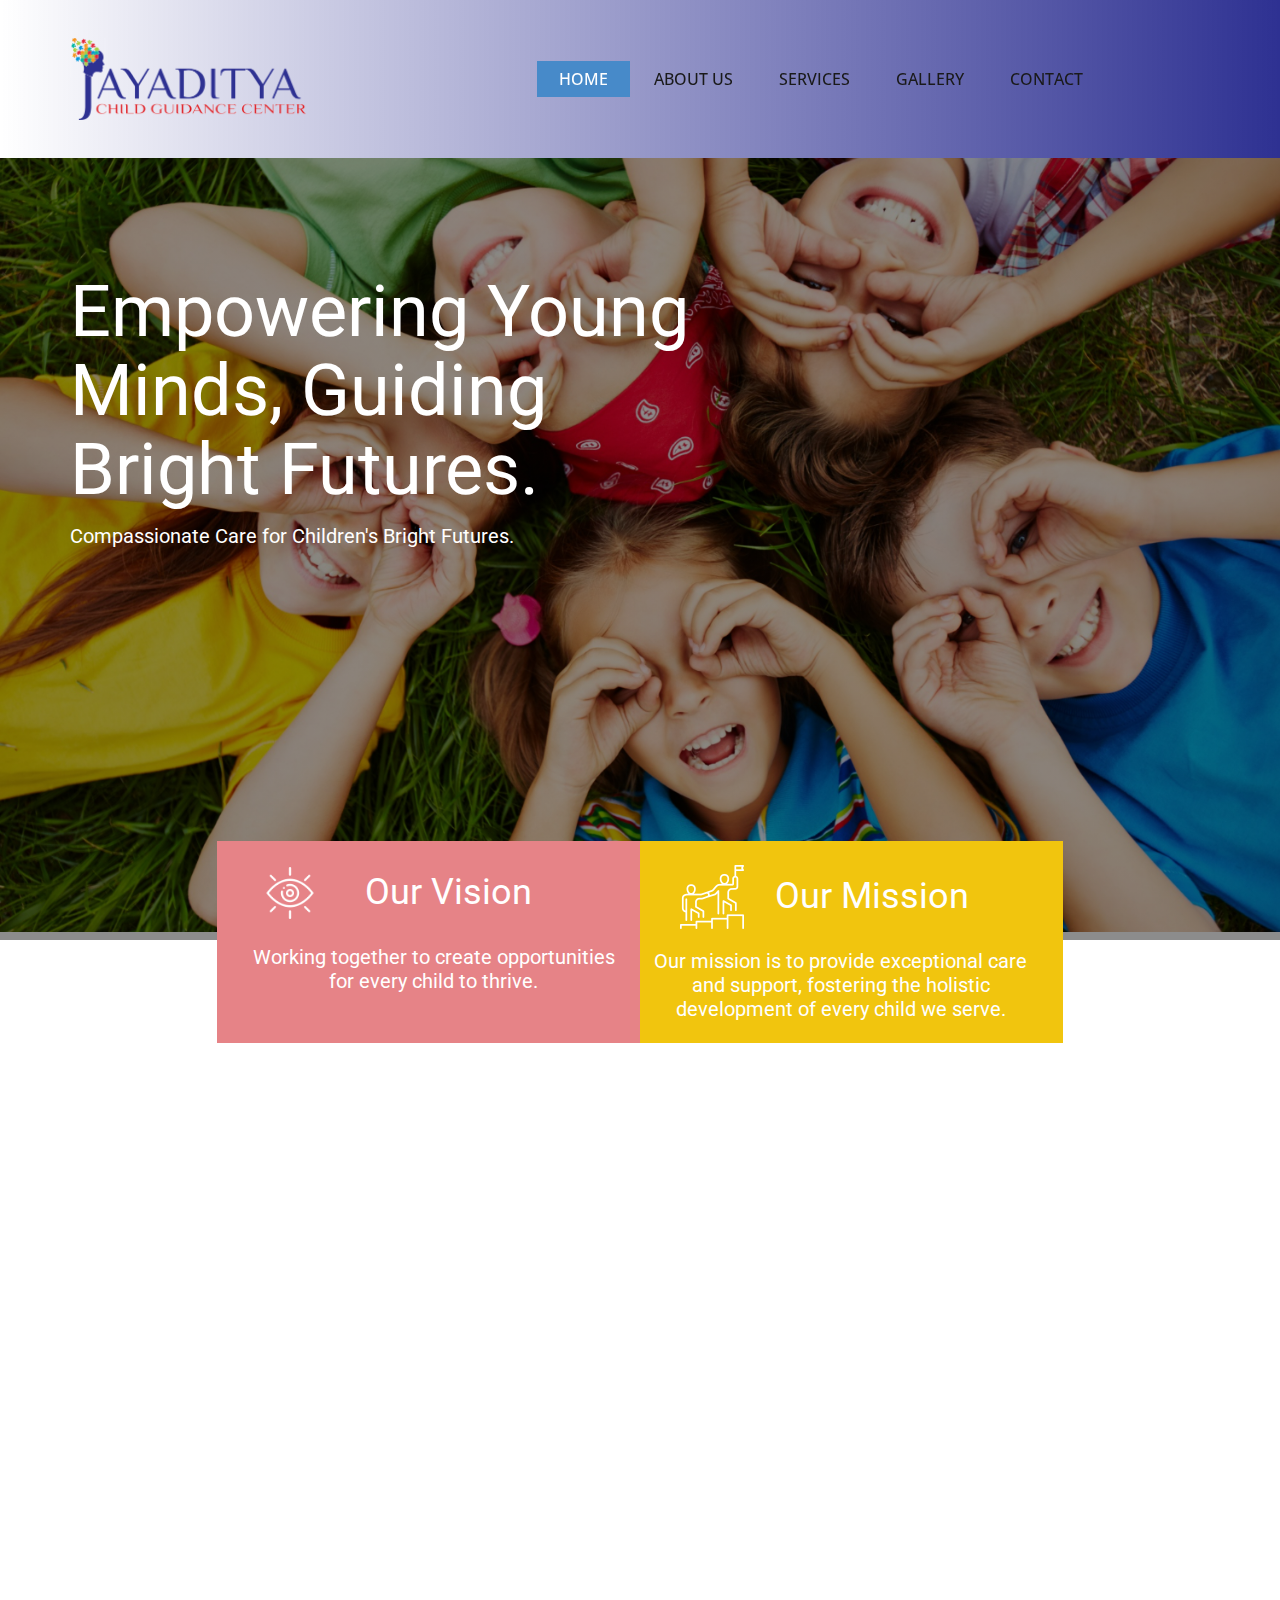
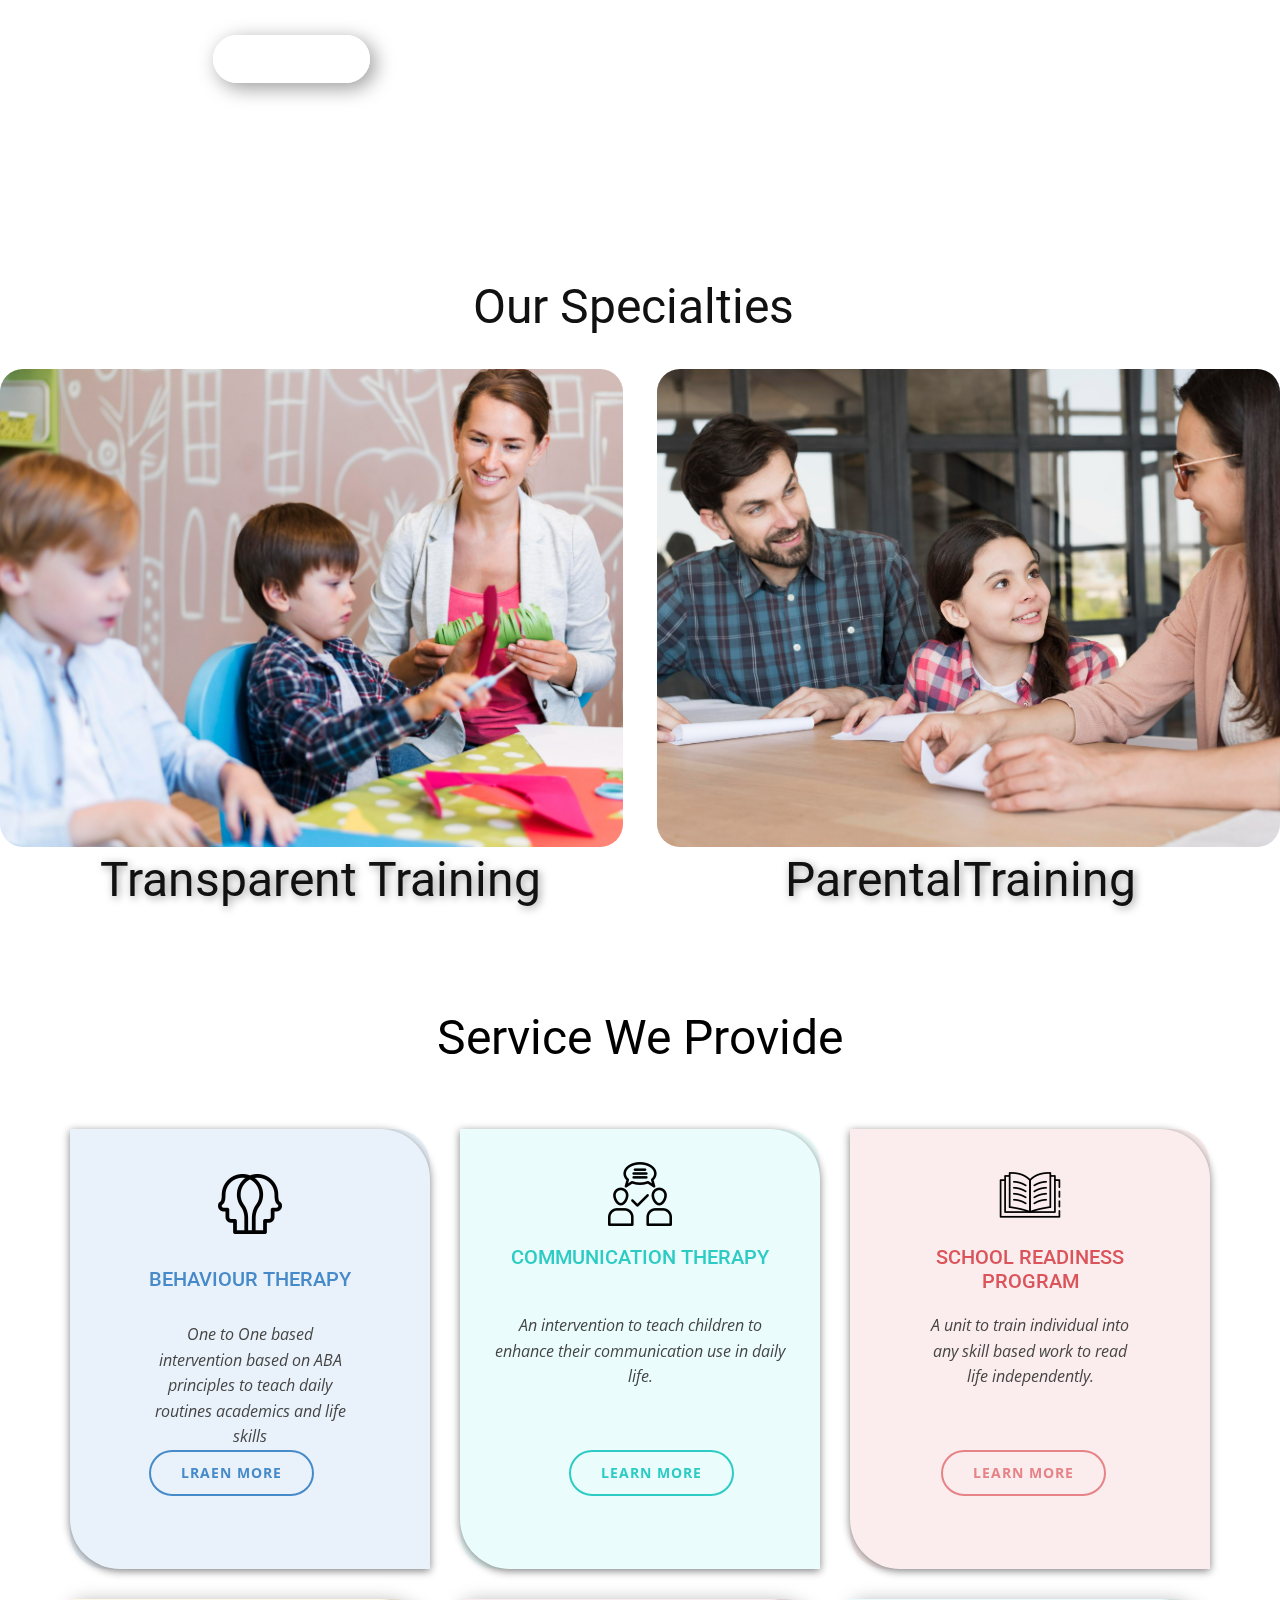
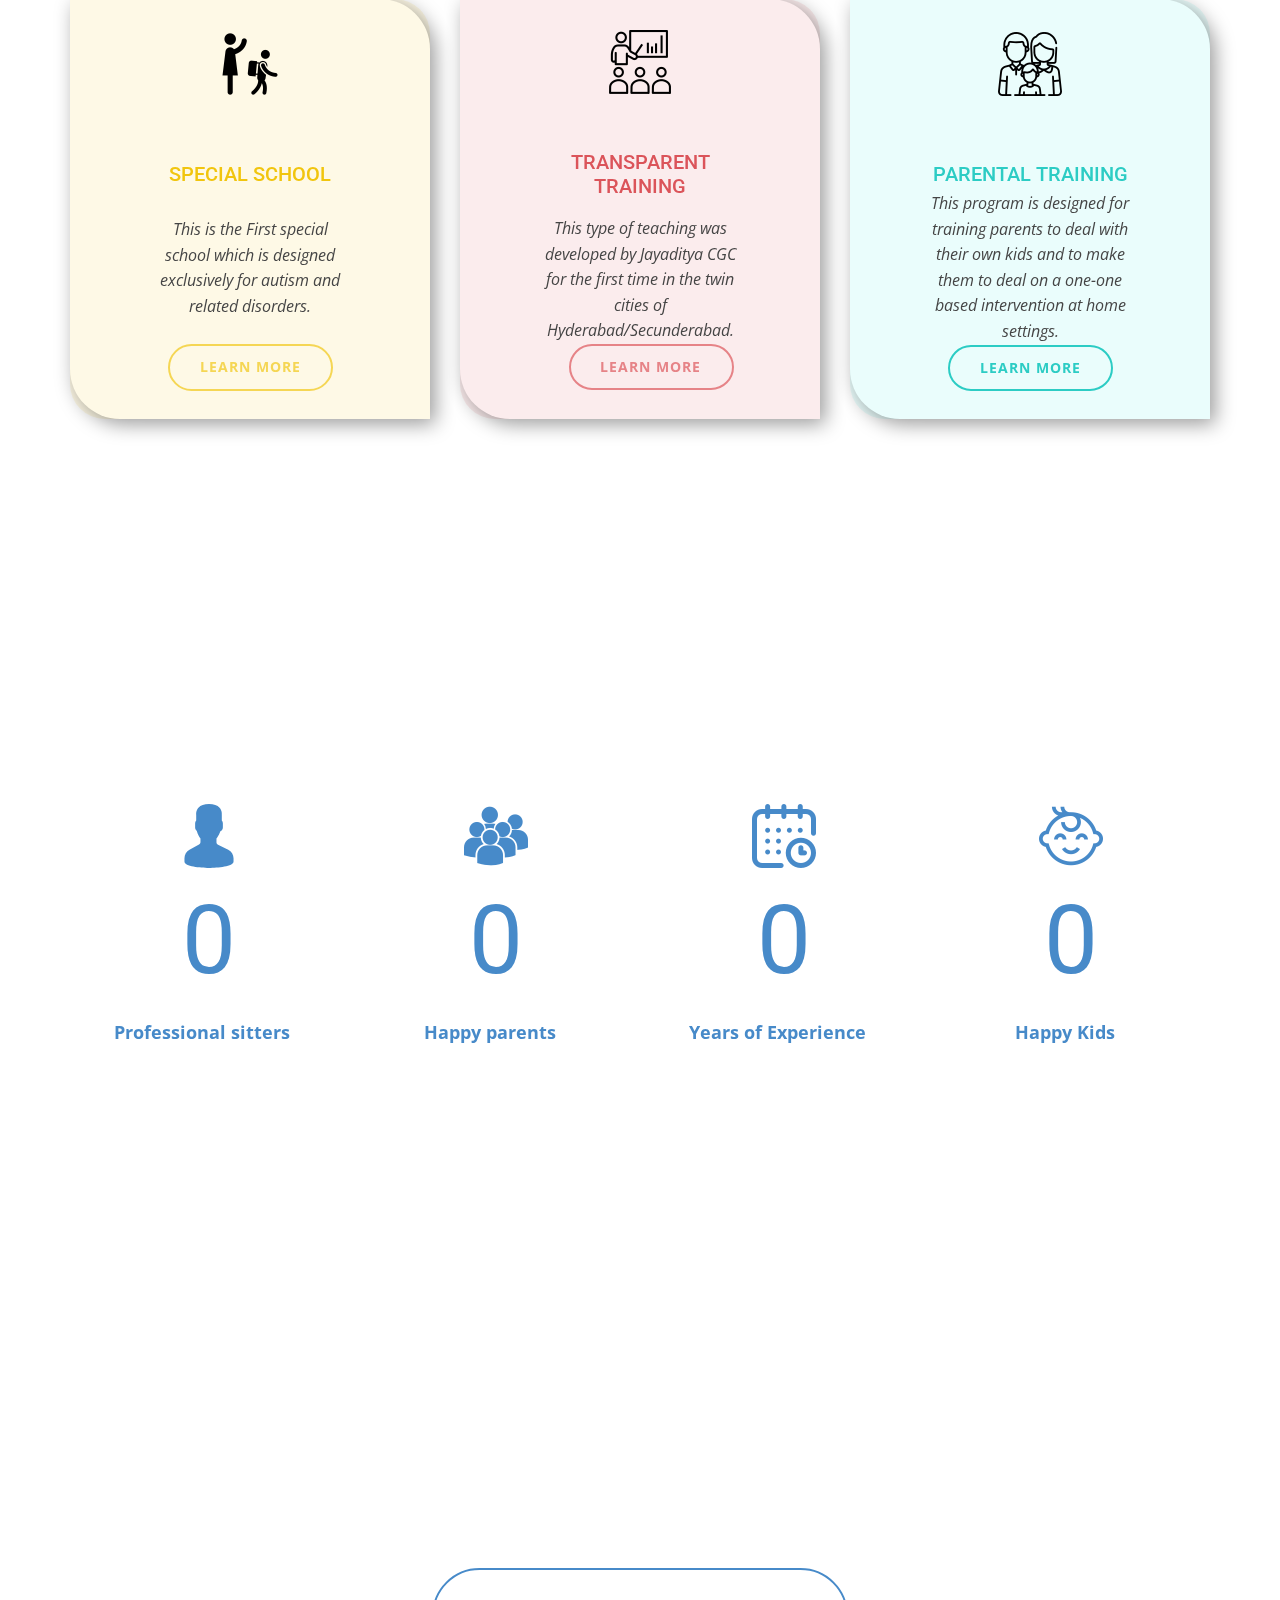
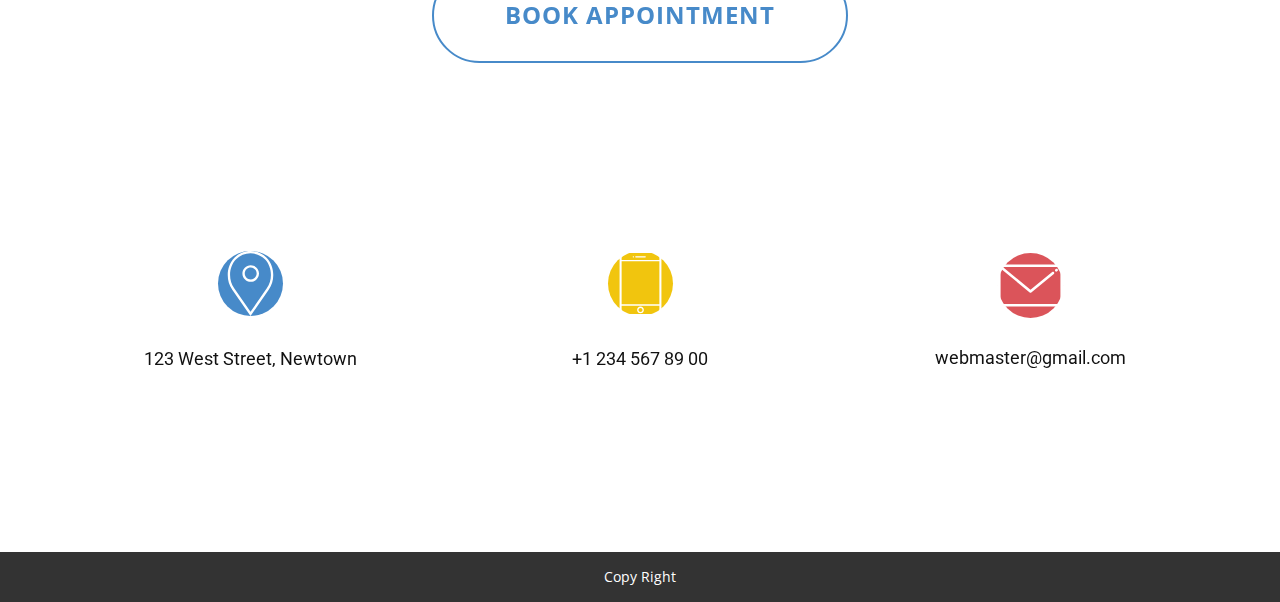
<file: index.html>
<!DOCTYPE html>
<html style="font-size: 16px;" lang="en"><head>
    <meta name="viewport" content="width=device-width, initial-scale=1.0">
    <meta charset="utf-8">
    <meta name="keywords" content="WHO SAID EDUCATION WAS BORING?, Best Pre School Education!, Service We Provide, Innovative Methodsof Teaching, Best Pre School Education!, Make your Children&amp;apos;s life Special, Relaxation and comfort">
    <meta name="description" content="">
    <title>Home</title>
    <link rel="stylesheet" href="nicepage.css" media="screen">
<link rel="stylesheet" href="Home.css" media="screen">
    <script class="u-script" type="text/javascript" src="jquery.js" defer=""></script>
    <script class="u-script" type="text/javascript" src="nicepage.js" defer=""></script>
    <meta name="generator" content="Nicepage 5.14.0, nicepage.com">
    <link id="u-theme-google-font" rel="stylesheet" href="https://fonts.googleapis.com/css?family=Roboto:100,100i,300,300i,400,400i,500,500i,700,700i,900,900i|Open+Sans:300,300i,400,400i,500,500i,600,600i,700,700i,800,800i">
    
    
    
    
    
    
    
    
    
    <script type="application/ld+json">{
		"@context": "http://schema.org",
		"@type": "Organization",
		"name": "Site2",
		"logo": "images/JayadityaLogo1.png"
}</script>
    <meta name="theme-color" content="#478ac9">
    <meta property="og:title" content="Home">
    <meta property="og:type" content="website">
  <meta data-intl-tel-input-cdn-path="intlTelInput/"></head>
  <body data-home-page="Home.html" data-home-page-title="Home" class="u-backlink-hidden u-body u-xl-mode" data-lang="en"><header class="u-clearfix u-gradient u-header u-sticky u-sticky-09f4 u-header" id="sec-1b36"><div class="u-clearfix u-sheet u-sheet-1">
        <a href="Home.html" class="u-image u-logo u-image-1" data-image-width="7174" data-image-height="2479" data-animation-out="1" title="Home">
          <img src="images/JayadityaLogo1.png" class="u-logo-image u-logo-image-1">
        </a>
        <nav class="u-menu u-menu-dropdown u-menu-open-right u-offcanvas u-menu-1">
          <div class="menu-collapse" style="font-size: 1rem; letter-spacing: 0px; text-transform: uppercase; font-weight: 500;">
            <a class="u-button-style u-custom-active-color u-custom-border u-custom-border-color u-custom-hover-color u-custom-left-right-menu-spacing u-custom-padding-bottom u-custom-text-active-color u-custom-text-color u-custom-text-hover-color u-custom-top-bottom-menu-spacing u-nav-link u-text-active-palette-1-base u-text-hover-palette-2-base" href="#">
              <svg class="u-svg-link" viewBox="0 0 24 24"><use xmlns:xlink="http://www.w3.org/1999/xlink" xlink:href="#menu-hamburger"></use></svg>
              <svg class="u-svg-content" version="1.1" id="menu-hamburger" viewBox="0 0 16 16" x="0px" y="0px" xmlns:xlink="http://www.w3.org/1999/xlink" xmlns="http://www.w3.org/2000/svg"><g><rect y="1" width="16" height="2"></rect><rect y="7" width="16" height="2"></rect><rect y="13" width="16" height="2"></rect>
</g></svg>
            </a>
          </div>
          <div class="u-custom-menu u-nav-container">
            <ul class="u-nav u-spacing-2 u-unstyled u-nav-1"><li class="u-nav-item"><a class="u-active-palette-1-base u-button-style u-hover-palette-1-light-1 u-nav-link u-text-active-white u-text-grey-90 u-text-hover-white" href="Home.html" style="padding: 10px 22px;">Home</a>
</li><li class="u-nav-item"><a class="u-active-palette-1-base u-button-style u-hover-palette-1-light-1 u-nav-link u-text-active-white u-text-grey-90 u-text-hover-white" href="About-US.html" style="padding: 10px 22px;">About Us</a>
</li><li class="u-nav-item"><a class="u-active-palette-1-base u-button-style u-hover-palette-1-light-1 u-nav-link u-text-active-white u-text-grey-90 u-text-hover-white" style="padding: 10px 22px;">Services</a><div class="u-nav-popup"><ul class="u-h-spacing-20 u-nav u-unstyled u-v-spacing-10"><li class="u-nav-item"><a class="u-active-palette-1-base u-button-style u-hover-palette-1-light-3 u-nav-link u-palette-1-light-2" href="Behavior-Therapy.html">Behavior Therapy</a>
</li><li class="u-nav-item"><a class="u-active-palette-1-base u-button-style u-hover-palette-1-light-3 u-nav-link u-palette-1-light-2" href="Commuication-Therapy.html">Communication Therapy</a>
</li><li class="u-nav-item"><a class="u-active-palette-1-base u-button-style u-hover-palette-1-light-3 u-nav-link u-palette-1-light-2" href="School-Readniess-Program.html">School Readniess Program</a>
</li><li class="u-nav-item"><a class="u-active-palette-1-base u-button-style u-hover-palette-1-light-3 u-nav-link u-palette-1-light-2" href="Special-School.html">Special School</a>
</li><li class="u-nav-item"><a class="u-active-palette-1-base u-button-style u-hover-palette-1-light-3 u-nav-link u-palette-1-light-2" href="Transperent-Traning.html">Transperent Traning</a>
</li><li class="u-nav-item"><a class="u-active-palette-1-base u-button-style u-hover-palette-1-light-3 u-nav-link u-palette-1-light-2" href="Parental-Traning.html">Parental Traning</a>
</li></ul>
</div>
</li><li class="u-nav-item"><a class="u-active-palette-1-base u-button-style u-hover-palette-1-light-1 u-nav-link u-text-active-white u-text-grey-90 u-text-hover-white" href="Gallery.html" style="padding: 10px 22px;">Gallery</a>
</li><li class="u-nav-item"><a class="u-active-palette-1-base u-button-style u-hover-palette-1-light-1 u-nav-link u-text-active-white u-text-grey-90 u-text-hover-white" href="Contact.html" style="padding: 10px 17px 10px 22px;">Contact</a>
</li></ul>
          </div>
          <div class="u-custom-menu u-nav-container-collapse">
            <div class="u-container-style u-custom-color-1 u-inner-container-layout u-opacity u-opacity-90 u-sidenav">
              <div class="u-inner-container-layout u-sidenav-overflow">
                <div class="u-menu-close"></div>
                <ul class="u-align-center u-nav u-popupmenu-items u-spacing-15 u-text-active-white u-text-black u-text-hover-grey-15 u-unstyled u-nav-3"><li class="u-nav-item"><a class="u-button-style u-nav-link" href="Home.html">Home</a>
</li><li class="u-nav-item"><a class="u-button-style u-nav-link" href="About-US.html">About Us</a>
</li><li class="u-nav-item"><a class="u-button-style u-nav-link">Services</a><div class="u-nav-popup"><ul class="u-h-spacing-20 u-nav u-unstyled u-v-spacing-10"><li class="u-nav-item"><a class="u-button-style u-nav-link" href="Behavior-Therapy.html">Behavior Therapy</a>
</li><li class="u-nav-item"><a class="u-button-style u-nav-link" href="Commuication-Therapy.html">Communication Therapy</a>
</li><li class="u-nav-item"><a class="u-button-style u-nav-link" href="School-Readniess-Program.html">School Readniess Program</a>
</li><li class="u-nav-item"><a class="u-button-style u-nav-link" href="Special-School.html">Special School</a>
</li><li class="u-nav-item"><a class="u-button-style u-nav-link" href="Transperent-Traning.html">Transperent Traning</a>
</li><li class="u-nav-item"><a class="u-button-style u-nav-link" href="Parental-Traning.html">Parental Traning</a>
</li></ul>
</div>
</li><li class="u-nav-item"><a class="u-button-style u-nav-link" href="Gallery.html">Gallery</a>
</li><li class="u-nav-item"><a class="u-button-style u-nav-link" href="Contact.html">Contact</a>
</li></ul>
              </div>
            </div>
            <div class="u-custom-color-3 u-menu-overlay u-opacity u-opacity-70"></div>
          </div>
        </nav>
      </div></header>
    <section class="u-carousel u-carousel-duration-500 u-carousel-left u-slide u-block-7b4a-1" id="carousel-9f2e" data-interval="1250" data-u-ride="carousel" data-pause="false">
      <ol class="u-absolute-hcenter u-carousel-indicators u-hidden u-block-7b4a-2">
        <li data-u-target="#carousel-9f2e" class="u-active u-grey-30 u-shape-circle" data-u-slide-to="0" style="width: 10px; height: 10px;"></li>
        <li data-u-target="#carousel-9f2e" class="u-grey-30 u-shape-circle" data-u-slide-to="1" style="width: 10px; height: 10px;"></li>
        <li data-u-target="#carousel-9f2e" class="u-grey-30 u-shape-circle" data-u-slide-to="2" style="width: 10px; height: 10px;"></li>
        <li data-u-target="#carousel-9f2e" class="u-grey-30 u-shape-circle" data-u-slide-to="3" style="width: 10px; height: 10px;"></li>
      </ol>
      <div class="u-carousel-inner" role="listbox">
        <div class="u-active u-align-center u-carousel-item u-clearfix u-image u-parallax u-shading u-section-1-1" src="" data-image-width="1500" data-image-height="1000">
          <div class="u-clearfix u-sheet u-sheet-1">
            <div class="u-align-left u-container-style u-group u-preserve-proportions u-similar-fill u-group-1">
              <div class="u-container-layout u-container-layout-1">
                <h1 class="u-text u-text-white u-text-1"> Empowering Young Minds, Guiding Bright Futures.</h1>
                <h5 class="u-text u-text-2"> Compassionate Care for Children's Bright Futures.</h5>
              </div>
            </div>
          </div>
        </div>
        <div class="u-align-center u-carousel-item u-clearfix u-image u-parallax u-shading u-section-1-2" src="" data-image-width="1500" data-image-height="1001">
          <div class="u-clearfix u-sheet u-sheet-1">
            <div class="u-align-left u-container-style u-group u-preserve-proportions u-similar-fill u-group-1">
              <div class="u-container-layout u-container-layout-1">
                <h1 class="u-text u-text-white u-text-1"> Building Stronger Foundations for Happy Hearts.</h1>
                <h5 class="u-text u-text-2"> Where Children's Well-being is Our Priority.</h5>
              </div>
            </div>
          </div>
        </div>
        <div class="u-align-center u-carousel-item u-clearfix u-image u-parallax u-shading u-section-1-3" src="" data-image-width="1500" data-image-height="1001">
          <div class="u-clearfix u-sheet u-sheet-1">
            <div class="u-align-left u-container-style u-group u-preserve-proportions u-similar-fill u-group-1">
              <div class="u-container-layout u-container-layout-1">
                <h1 class="u-text u-text-white u-text-1"> Nurturing Minds, Healing Hearts - Together.</h1>
                <h5 class="u-text u-text-2"> Building a Better World, One Child at a Time.</h5>
              </div>
            </div>
          </div>
        </div>
        <div class="u-align-center u-carousel-item u-clearfix u-image u-parallax u-shading u-section-1-4" src="" data-image-width="1500" data-image-height="914">
          <div class="u-clearfix u-sheet u-sheet-1">
            <div class="u-align-left u-container-style u-group u-preserve-proportions u-similar-fill u-group-1">
              <div class="u-container-layout u-container-layout-1">
                <h1 class="u-text u-text-white u-text-1"> Inspiring Confidence, Fostering Resilience.</h1>
                <h5 class="u-text u-text-2"> A Place Where Children's Dreams Take Flight.</h5>
              </div>
            </div>
          </div>
        </div>
      </div>
      <a class="u-absolute-vcenter u-carousel-control u-carousel-control-prev u-hidden u-text-grey-30 u-block-7b4a-3" href="#carousel-9f2e" role="button" data-u-slide="prev">
        <span aria-hidden="true">
          <svg viewBox="0 0 31.494 31.494"><path d="M10.273,5.009c0.444-0.444,1.143-0.444,1.587,0c0.429,0.429,0.429,1.143,0,1.571l-8.047,8.047h26.554
	c0.619,0,1.127,0.492,1.127,1.111c0,0.619-0.508,1.127-1.127,1.127H3.813l8.047,8.032c0.429,0.444,0.429,1.159,0,1.587
	c-0.444,0.444-1.143,0.444-1.587,0l-9.952-9.952c-0.429-0.429-0.429-1.143,0-1.571L10.273,5.009z"></path></svg>
        </span>
        <span class="sr-only">
          <svg viewBox="0 0 31.494 31.494"><path d="M10.273,5.009c0.444-0.444,1.143-0.444,1.587,0c0.429,0.429,0.429,1.143,0,1.571l-8.047,8.047h26.554
	c0.619,0,1.127,0.492,1.127,1.111c0,0.619-0.508,1.127-1.127,1.127H3.813l8.047,8.032c0.429,0.444,0.429,1.159,0,1.587
	c-0.444,0.444-1.143,0.444-1.587,0l-9.952-9.952c-0.429-0.429-0.429-1.143,0-1.571L10.273,5.009z"></path></svg>
        </span>
      </a>
      <a class="u-absolute-vcenter u-carousel-control u-carousel-control-next u-hidden u-text-grey-30 u-block-7b4a-4" href="#carousel-9f2e" role="button" data-u-slide="next">
        <span aria-hidden="true">
          <svg viewBox="0 0 31.49 31.49"><path d="M21.205,5.007c-0.429-0.444-1.143-0.444-1.587,0c-0.429,0.429-0.429,1.143,0,1.571l8.047,8.047H1.111
	C0.492,14.626,0,15.118,0,15.737c0,0.619,0.492,1.127,1.111,1.127h26.554l-8.047,8.032c-0.429,0.444-0.429,1.159,0,1.587
	c0.444,0.444,1.159,0.444,1.587,0l9.952-9.952c0.444-0.429,0.444-1.143,0-1.571L21.205,5.007z"></path></svg>
        </span>
        <span class="sr-only">
          <svg viewBox="0 0 31.49 31.49"><path d="M21.205,5.007c-0.429-0.444-1.143-0.444-1.587,0c-0.429,0.429-0.429,1.143,0,1.571l8.047,8.047H1.111
	C0.492,14.626,0,15.118,0,15.737c0,0.619,0.492,1.127,1.111,1.127h26.554l-8.047,8.032c-0.429,0.444-0.429,1.159,0,1.587
	c0.444,0.444,1.159,0.444,1.587,0l9.952-9.952c0.444-0.429,0.444-1.143,0-1.571L21.205,5.007z"></path></svg>
        </span>
      </a>
    </section>
    <section class="u-clearfix u-image u-parallax u-shading u-section-2" id="sec-d1bd" data-image-width="1500" data-image-height="1000">
      <div class="u-clearfix u-sheet u-sheet-1">
        <div class="u-clearfix u-layout-wrap u-layout-wrap-1">
          <div class="u-gutter-0 u-layout">
            <div class="u-layout-row">
              <div class="u-align-center u-container-style u-layout-cell u-palette-2-light-1 u-size-30 u-layout-cell-1">
                <div class="u-container-layout u-container-layout-1"><span class="u-file-icon u-icon u-text-white u-icon-1"><img src="images/1078327-e307c776.png" alt=""></span>
                  <h3 class="u-text u-text-1">Our Vision</h3>
                  <h5 class="u-text u-text-2"> Working together to create opportunities for every child to thrive.</h5>
                </div>
              </div>
              <div class="u-align-center u-container-style u-layout-cell u-palette-3-base u-size-30 u-layout-cell-2">
                <div class="u-container-layout u-container-layout-2"><span class="u-file-icon u-icon u-text-white u-icon-2"><img src="images/2838126-1f6396cb.png" alt=""></span>
                  <h3 class="u-text u-text-body-alt-color u-text-3">Our Mission</h3>
                  <h5 class="u-text u-text-body-alt-color u-text-4"> Our mission is to provide exceptional care and support, fostering the holistic development of every child we serve.</h5>
                </div>
              </div>
            </div>
          </div>
        </div>
        <div class="u-clearfix u-layout-wrap u-layout-wrap-2">
          <div class="u-layout">
            <div class="u-layout-col">
              <div class="u-size-30">
                <div class="u-layout-row">
                  <div class="u-align-left u-container-style u-layout-cell u-left-cell u-right-cell u-size-60 u-layout-cell-3">
                    <div class="u-container-layout u-valign-middle u-container-layout-3">
                      <h3 class="u-text u-text-5">Welcome to Jayadithya CGC</h3>
                    </div>
                  </div>
                </div>
              </div>
              <div class="u-size-30">
                <div class="u-layout-row">
                  <div class="u-align-justify u-container-style u-layout-cell u-right-cell u-size-60 u-layout-cell-4">
                    <div class="u-container-layout u-container-layout-4">
                      <p class="u-text u-text-body-alt-color u-text-6"> Jayadithya CGC established in the year 2008 set up by a group of professionals engaged in helping those diagnosed with autism to lead full and enriched lives and become valuable members of the community they live in.Dedicated to enriching the lives of people with autism , Jayadithya CGC seeks to share knowledge and expertise with parents/caretakers and other professionals to supports the development and dissemination of skills/strategies needed to provide the best care and support for people with autism.</p>
                    </div>
                  </div>
                </div>
              </div>
            </div>
          </div>
        </div>
        <a href="https://nicepage.com/website-builder" class="u-border-3 u-border-hover-white u-border-white u-btn u-btn-round u-button-style u-hover-palette-1-base u-none u-radius-50 u-text-hover-black u-btn-1">Read More</a>
      </div>
    </section>
    <section class="u-clearfix u-section-3" id="sec-6e64">
      
      
      <img class="u-image u-image-contain u-image-default u-image-1" src="images/Child1.png" alt="" data-image-width="2635" data-image-height="3827" data-animation-name="customAnimationIn" data-animation-duration="1000">
      <div class="u-container-style u-group u-group-1">
        <div class="u-container-layout u-container-layout-1">
          <h2 class="u-align-center u-text u-text-1"> Our Specialties</h2>
        </div>
      </div>
      <div class="u-clearfix u-expanded-width u-gutter-34 u-layout-wrap u-layout-wrap-1">
        <div class="u-gutter-0 u-layout">
          <div class="u-layout-row">
            <div class="u-container-style u-hover-feature u-image u-image-round u-layout-cell u-radius-40 u-size-30 u-image-2" data-image-width="1500" data-image-height="998">
              <div class="u-container-layout u-container-layout-2"></div>
            </div>
            <div class="u-container-align-center u-container-style u-hover-feature u-image u-image-round u-layout-cell u-radius-40 u-size-30 u-image-3" data-image-width="1500" data-image-height="1001">
              <div class="u-container-layout u-container-layout-3"></div>
            </div>
          </div>
        </div>
      </div>
      <img class="u-image u-image-contain u-image-default u-image-4" src="images/Child3.png" alt="" data-image-width="2774" data-image-height="3317" data-animation-name="customAnimationIn" data-animation-duration="1000">
      <h2 class="u-align-center u-text u-text-2">ParentalTraining</h2>
      <h2 class="u-align-center u-text u-text-3">Transparent Training</h2>
    </section>
    <section class="u-clearfix u-image u-parallax u-section-4" id="sec-aaa7" data-image-width="1500" data-image-height="1001">
      
      
      <div class="u-clearfix u-sheet u-sheet-1">
        <div class="u-container-style u-group u-group-1">
          <div class="u-container-layout u-container-layout-1">
            <h2 class="u-align-center u-text u-text-black u-text-1">Service We Provide</h2>
          </div>
        </div>
        <div class="u-clearfix u-disable-padding u-gutter-30 u-layout-wrap u-layout-wrap-1">
          <div class="u-gutter-0 u-layout">
            <div class="u-layout-col">
              <div class="u-size-30">
                <div class="u-layout-row">
                  <div class="u-align-center u-bottom-left-radius-50 u-container-style u-hover-feature u-layout-cell u-palette-1-light-3 u-shape-round u-size-20 u-top-right-radius-50 u-layout-cell-1">
                    <div class="u-container-layout u-padding-6 u-container-layout-2"><span class="u-file-icon u-icon u-icon-1"><img src="images/2608237.png" alt=""></span>
                      <h5 class="u-text u-text-palette-1-base u-text-2"> Behaviour Therapy</h5>
                      <p class="u-text u-text-grey-dark-1 u-text-3"> One to One based intervention based on ABA principles to teach daily routines academics and life skills</p>
                      <a href="https://nicepage.com/c/contact-form-html-templates" class="u-border-2 u-border-hover-palette-1-base u-border-palette-1-base u-btn u-btn-round u-button-style u-hover-palette-1-base u-none u-radius-50 u-btn-1">Lraen More</a>
                    </div>
                  </div>
                  <div class="u-align-center u-bottom-left-radius-50 u-container-style u-hover-feature u-layout-cell u-palette-4-light-3 u-shape-round u-size-20 u-top-right-radius-50 u-layout-cell-2">
                    <div class="u-container-layout u-padding-6 u-container-layout-3"><span class="u-file-icon u-icon u-icon-2"><img src="images/1295059.png" alt=""></span>
                      <h5 class="u-text u-text-palette-4-base u-text-4"> Communication Therapy</h5>
                      <p class="u-text u-text-grey-dark-1 u-text-5"> An intervention to teach children to enhance their communication use in daily life.</p>
                      <a href="https://nicepage.com/css-templates" class="u-border-2 u-border-hover-palette-4-base u-border-palette-4-base u-btn u-btn-round u-button-style u-hover-palette-4-light-1 u-none u-radius-50 u-btn-2">Learn More</a>
                    </div>
                  </div>
                  <div class="u-align-center u-bottom-left-radius-50 u-container-style u-layout-cell u-palette-2-light-3 u-shape-round u-size-20 u-top-right-radius-50 u-layout-cell-3">
                    <div class="u-container-layout u-padding-6 u-container-layout-4"><span class="u-file-icon u-icon u-icon-3"><img src="images/4004113.png" alt=""></span>
                      <h5 class="u-text u-text-palette-2-base u-text-6"> School Readiness Program</h5>
                      <p class="u-text u-text-grey-dark-1 u-text-7"> A unit to train individual into any skill based work to read life independently.</p>
                      <a href="https://nicepage.com/c/sports-html-templates" class="u-border-2 u-border-hover-palette-2-light-1 u-border-palette-2-light-1 u-btn u-btn-round u-button-style u-hover-palette-2-base u-none u-radius-50 u-btn-3">Learn More</a>
                    </div>
                  </div>
                </div>
              </div>
              <div class="u-size-30">
                <div class="u-layout-row">
                  <div class="u-align-center u-bottom-left-radius-50 u-container-style u-layout-cell u-palette-3-light-3 u-shape-round u-size-20 u-top-right-radius-50 u-layout-cell-4">
                    <div class="u-container-layout u-padding-6 u-container-layout-5"><span class="u-file-icon u-icon u-icon-4"><img src="images/9615669.png" alt=""></span>
                      <h5 class="u-text u-text-palette-3-base u-text-8"> Special School</h5>
                      <p class="u-text u-text-grey-dark-1 u-text-9"> This is the First special school which is designed exclusively for autism and related disorders.</p>
                      <a href="https://nicepage.com/k/ticket-html-templates" class="u-border-2 u-border-hover-palette-3-light-1 u-border-palette-3-light-1 u-btn u-btn-round u-button-style u-hover-palette-3-base u-none u-radius-50 u-btn-4">Learn More</a>
                    </div>
                  </div>
                  <div class="cell-temp-clone u-align-center u-bottom-left-radius-50 u-container-style u-layout-cell u-palette-2-light-3 u-shape-round u-size-20 u-top-right-radius-50 u-layout-cell-5">
                    <div class="u-container-layout u-padding-6 u-container-layout-6"><span class="u-file-icon u-icon u-icon-5"><img src="images/1654193.png" alt=""></span>
                      <h5 class="u-text u-text-palette-2-base u-text-10"> Transparent Training</h5>
                      <p class="u-text u-text-grey-dark-1 u-text-11"> This type of teaching was developed by Jayaditya CGC for the first time in the twin cities of Hyderabad/Secunderabad.</p>
                      <a href="https://nicepage.com/c/sports-html-templates" class="u-border-2 u-border-hover-palette-2-light-1 u-border-palette-2-light-1 u-btn u-btn-round u-button-style u-hover-palette-2-base u-none u-radius-50 u-btn-5">Learn More</a>
                    </div>
                  </div>
                  <div class="cell-temp-clone u-align-center u-bottom-left-radius-50 u-container-style u-layout-cell u-palette-4-light-3 u-shape-round u-size-20 u-top-right-radius-50 u-layout-cell-6">
                    <div class="u-container-layout u-padding-6 u-container-layout-7"><span class="u-file-icon u-icon u-icon-6"><img src="images/547562.png" alt=""></span>
                      <h5 class="u-text u-text-palette-4-base u-text-12"> Parental Training</h5>
                      <p class="u-text u-text-grey-dark-1 u-text-13"> This program is designed for training parents to deal with their own kids and to make them to deal on a one-one based intervention at home settings.</p>
                      <a href="https://nicepage.com/css-templates" class="u-border-2 u-border-hover-palette-4-base u-border-palette-4-base u-btn u-btn-round u-button-style u-hover-palette-4-light-1 u-none u-radius-50 u-btn-6">Learn More</a>
                    </div>
                  </div>
                </div>
              </div>
            </div>
          </div>
        </div>
        <img class="u-image u-image-contain u-image-default u-image-1" src="images/Child4.png" alt="" data-image-width="2649" data-image-height="2996" data-animation-name="customAnimationIn" data-animation-duration="1000">
      </div>
    </section>
    <section class="u-align-center u-clearfix u-section-5" id="sec-1e99">
      <div class="u-clearfix u-sheet u-valign-middle-md u-valign-middle-sm u-valign-middle-xs u-sheet-1">
        <div class="u-expanded-width u-list u-list-1">
          <div class="u-repeater u-repeater-1">
            <div class="u-align-center u-container-style u-list-item u-repeater-item">
              <div class="u-container-layout u-similar-container u-container-layout-1"><span class="u-icon u-text-palette-1-base u-icon-1"><svg class="u-svg-link" preserveAspectRatio="xMidYMin slice" viewBox="0 0 60 60" style=""><use xmlns:xlink="http://www.w3.org/1999/xlink" xlink:href="#svg-4771"></use></svg><svg class="u-svg-content" viewBox="0 0 60 60" x="0px" y="0px" id="svg-4771" style="enable-background:new 0 0 60 60;"><path d="M48.014,42.889l-9.553-4.776C37.56,37.662,37,36.756,37,35.748v-3.381c0.229-0.28,0.47-0.599,0.719-0.951
	c1.239-1.75,2.232-3.698,2.954-5.799C42.084,24.97,43,23.575,43,22v-4c0-0.963-0.36-1.896-1-2.625v-5.319
	c0.056-0.55,0.276-3.824-2.092-6.525C37.854,1.188,34.521,0,30,0s-7.854,1.188-9.908,3.53C17.724,6.231,17.944,9.506,18,10.056
	v5.319c-0.64,0.729-1,1.662-1,2.625v4c0,1.217,0.553,2.352,1.497,3.109c0.916,3.627,2.833,6.36,3.503,7.237v3.309
	c0,0.968-0.528,1.856-1.377,2.32l-8.921,4.866C8.801,44.424,7,47.458,7,50.762V54c0,4.746,15.045,6,23,6s23-1.254,23-6v-3.043
	C53,47.519,51.089,44.427,48.014,42.889z"></path></svg></span>
                <h1 class="u-text u-text-palette-1-base u-title u-text-1" data-animation-name="counter" data-animation-event="scroll" data-animation-duration="3000">25</h1>
                <p class="u-text u-text-palette-1-base u-text-2"> Professional sitters</p>
              </div>
            </div>
            <div class="u-align-center u-container-style u-list-item u-repeater-item">
              <div class="u-container-layout u-similar-container u-container-layout-2"><span class="u-file-icon u-icon u-text-palette-1-base u-icon-2"><img src="images/32441-e544c52b.png" alt=""></span>
                <h1 class="u-text u-text-palette-1-base u-title u-text-3" data-animation-name="counter" data-animation-event="scroll" data-animation-duration="3000">200</h1>
                <p class="u-text u-text-palette-1-base u-text-4"> Happy parents</p>
              </div>
            </div>
            <div class="u-align-center u-container-style u-list-item u-repeater-item">
              <div class="u-container-layout u-similar-container u-container-layout-3"><span class="u-file-icon u-icon u-text-palette-1-base u-icon-3"><img src="images/833593-0624d08f.png" alt=""></span>
                <h1 class="u-text u-text-palette-1-base u-title u-text-5" data-animation-name="counter" data-animation-event="scroll" data-animation-duration="3000">12</h1>
                <p class="u-text u-text-palette-1-base u-text-6"> Years of Experience</p>
              </div>
            </div>
            <div class="u-align-center u-container-style u-list-item u-repeater-item">
              <div class="u-container-layout u-similar-container u-container-layout-4"><span class="u-file-icon u-icon u-text-palette-1-base u-icon-4"><img src="images/3282468-0330b6bf.png" alt=""></span>
                <h1 class="u-text u-text-palette-1-base u-title u-text-7" data-animation-name="counter" data-animation-event="scroll" data-animation-duration="3000">100</h1>
                <p class="u-text u-text-palette-1-base u-text-8">Happy Kids</p>
              </div>
            </div>
          </div>
        </div>
        <img class="u-image u-image-contain u-image-default u-image-1" src="images/Clid2.png" alt="" data-image-width="2504" data-image-height="3761" data-animation-name="customAnimationIn" data-animation-duration="1000">
      </div>
    </section>
    <section class="u-clearfix u-image u-parallax u-section-6" id="carousel_c2c0" data-image-width="1500" data-image-height="844">
      <div class="u-clearfix u-sheet u-sheet-1">
        <div class="u-align-left u-container-style u-group u-group-1">
          <div class="u-container-layout u-container-layout-1">
            <h3 class="u-text u-text-body-alt-color u-text-1"> We are dedicated to creating a safe, nurturing environment where children can grow, learn, and flourish.</h3>
          </div>
        </div>
        <a href="https://nicepage.app" class="u-align-center u-border-2 u-border-hover-palette-1-base u-border-palette-1-base u-btn u-btn-round u-button-style u-hover-palette-1-base u-none u-radius-50 u-btn-1">Book Appointment</a>
      </div>
    </section>
    <section class="u-clearfix u-white u-section-7" id="sec-e191">
      <div class="u-clearfix u-sheet u-sheet-1">
        <div class="u-clearfix u-disable-padding u-expanded-width u-gutter-30 u-layout-wrap u-layout-wrap-1">
          <div class="u-gutter-0 u-layout">
            <div class="u-layout-row">
              <div class="u-align-center u-container-style u-layout-cell u-left-cell u-similar-fill u-size-20 u-size-20-md u-white u-layout-cell-1">
                <div class="u-container-layout u-padding-6 u-valign-middle-lg u-valign-middle-sm u-valign-middle-xl u-valign-middle-xs u-container-layout-1"><span class="u-icon u-icon-circle u-palette-1-base u-spacing-12 u-icon-1"><svg class="u-svg-link" preserveAspectRatio="xMidYMin slice" viewBox="0 0 54.757 54.757" style=""><use xmlns:xlink="http://www.w3.org/1999/xlink" xlink:href="#svg-35c7"></use></svg><svg class="u-svg-content" viewBox="0 0 54.757 54.757" x="0px" y="0px" id="svg-35c7" style="enable-background:new 0 0 54.757 54.757;"><g><path d="M27.557,12c-3.859,0-7,3.141-7,7s3.141,7,7,7s7-3.141,7-7S31.416,12,27.557,12z M27.557,24c-2.757,0-5-2.243-5-5   s2.243-5,5-5s5,2.243,5,5S30.314,24,27.557,24z"></path><path d="M40.94,5.617C37.318,1.995,32.502,0,27.38,0c-5.123,0-9.938,1.995-13.56,5.617c-6.703,6.702-7.536,19.312-1.804,26.952   L27.38,54.757L42.721,32.6C48.476,24.929,47.643,12.319,40.94,5.617z M41.099,31.431L27.38,51.243L13.639,31.4   C8.44,24.468,9.185,13.08,15.235,7.031C18.479,3.787,22.792,2,27.38,2s8.901,1.787,12.146,5.031   C45.576,13.08,46.321,24.468,41.099,31.431z"></path>
</g></svg></span>
                  <h6 class="u-text u-text-1"> 123 West Street, Newtown</h6>
                </div>
              </div>
              <div class="u-align-center-sm u-align-center-xl u-align-center-xs u-container-style u-layout-cell u-similar-fill u-size-20 u-size-20-md u-white u-layout-cell-2">
                <div class="u-container-layout u-padding-6 u-valign-middle-lg u-valign-middle-sm u-valign-middle-xl u-valign-middle-xs u-container-layout-2"><span class="u-icon u-icon-circle u-palette-3-base u-spacing-12 u-text-body-alt-color u-icon-2"><svg class="u-svg-link" preserveAspectRatio="xMidYMin slice" viewBox="0 0 472.811 472.811" style=""><use xmlns:xlink="http://www.w3.org/1999/xlink" xlink:href="#svg-93e5"></use></svg><svg class="u-svg-content" viewBox="0 0 472.811 472.811" id="svg-93e5"><g><path d="M358.75,0H114.061C97.555,0,84.128,13.428,84.128,29.934v412.944c0,16.505,13.428,29.934,29.934,29.934H358.75   c16.506,0,29.934-13.428,29.934-29.934V29.934C388.683,13.428,375.256,0,358.75,0z M99.128,75.236h274.556v312.687H99.128V75.236z    M114.061,15H358.75c8.234,0,14.934,6.699,14.934,14.934v35.302H99.128V29.934C99.128,21.699,105.827,15,114.061,15z    M358.75,457.811H114.061c-8.234,0-14.934-6.699-14.934-14.934v-44.955h274.556v44.955   C373.683,451.112,366.984,457.811,358.75,457.811z"></path><path d="m236.406,404.552c-13.545,0-24.564,11.02-24.564,24.565s11.02,24.564 24.564,24.564 24.564-11.02 24.564-24.564-11.019-24.565-24.564-24.565zm0,39.129c-8.031,0-14.564-6.534-14.564-14.564 0-8.031 6.533-14.565 14.564-14.565s14.564,6.534 14.564,14.565c0,8.03-6.533,14.564-14.564,14.564z"></path><path d="m202.406,47.645h68c2.762,0 5-2.239 5-5s-2.238-5-5-5h-68c-2.762,0-5,2.239-5,5s2.238,5 5,5z"></path><path d="m184.409,47.645c1.31,0 2.6-0.53 3.53-1.46 0.93-0.94 1.47-2.22 1.47-3.54s-0.54-2.6-1.47-3.54c-0.931-0.93-2.221-1.46-3.53-1.46-1.32,0-2.601,0.53-3.54,1.46-0.93,0.93-1.46,2.22-1.46,3.54s0.53,2.6 1.46,3.54c0.93,0.93 2.22,1.46 3.54,1.46z"></path>
</g></svg></span>
                  <h6 class="u-align-center-lg u-align-center-md u-text u-text-2"> +1 234 567 89 00</h6>
                </div>
              </div>
              <div class="u-align-center u-container-style u-layout-cell u-right-cell u-similar-fill u-size-20 u-size-20-md u-white u-layout-cell-3">
                <div class="u-container-layout u-padding-6 u-valign-middle-lg u-valign-middle-sm u-valign-middle-xl u-valign-middle-xs u-container-layout-3"><span class="u-icon u-icon-circle u-palette-2-base u-spacing-12 u-icon-3"><svg class="u-svg-link" preserveAspectRatio="xMidYMin slice" viewBox="0 0 512.001 512.001" style=""><use xmlns:xlink="http://www.w3.org/1999/xlink" xlink:href="#svg-6431"></use></svg><svg class="u-svg-content" viewBox="0 0 512.001 512.001" x="0px" y="0px" id="svg-6431" style="enable-background:new 0 0 512.001 512.001;"><g><g><path d="M501.801,90.455H10.199C4.567,90.455,0,95.021,0,100.654v268.728c0,28.764,23.4,52.165,52.165,52.165h407.671    c28.764,0,52.165-23.401,52.165-52.165V100.654C512,95.021,507.433,90.455,501.801,90.455z M491.602,369.381    c0,17.516-14.25,31.766-31.766,31.766H52.165c-17.516,0-31.766-14.251-31.766-31.766V122.906l229.14,187.584    c1.88,1.538,4.17,2.307,6.461,2.307c2.287,0,4.574-0.767,6.452-2.3l177.306-144.829c4.362-3.564,5.01-9.988,1.447-14.351    c-3.565-4.363-9.988-5.011-14.351-1.446L256.007,289.423L37.879,110.853h453.723V369.381z"></path>
</g>
</g><g><g><path d="M469.923,127.859c-3.563-4.363-9.99-5.011-14.35-1.447l-3.06,2.499c-4.363,3.564-5.011,9.988-1.448,14.351    c2.015,2.468,4.948,3.747,7.905,3.747c2.269,0,4.552-0.754,6.445-2.3l3.06-2.499C472.838,138.647,473.486,132.222,469.923,127.859    z"></path>
</g>
</g></svg></span>
                  <h6 class="u-text u-text-3"> webmaster@gmail.com</h6>
                </div>
              </div>
            </div>
          </div>
        </div>
      </div>
    </section>
    <div class="u-rotation-parent" style="width: 64px; height: 64px; margin: 0px auto 0px 0px;"></div>
    
    
    
    <footer class="u-align-center u-clearfix u-footer u-grey-80 u-footer" id="sec-31c4"><div class="u-clearfix u-sheet u-sheet-1">
        <p class="u-small-text u-text u-text-variant u-text-1">Copy Right</p>
      </div></footer>
    
</body></html>
</file>
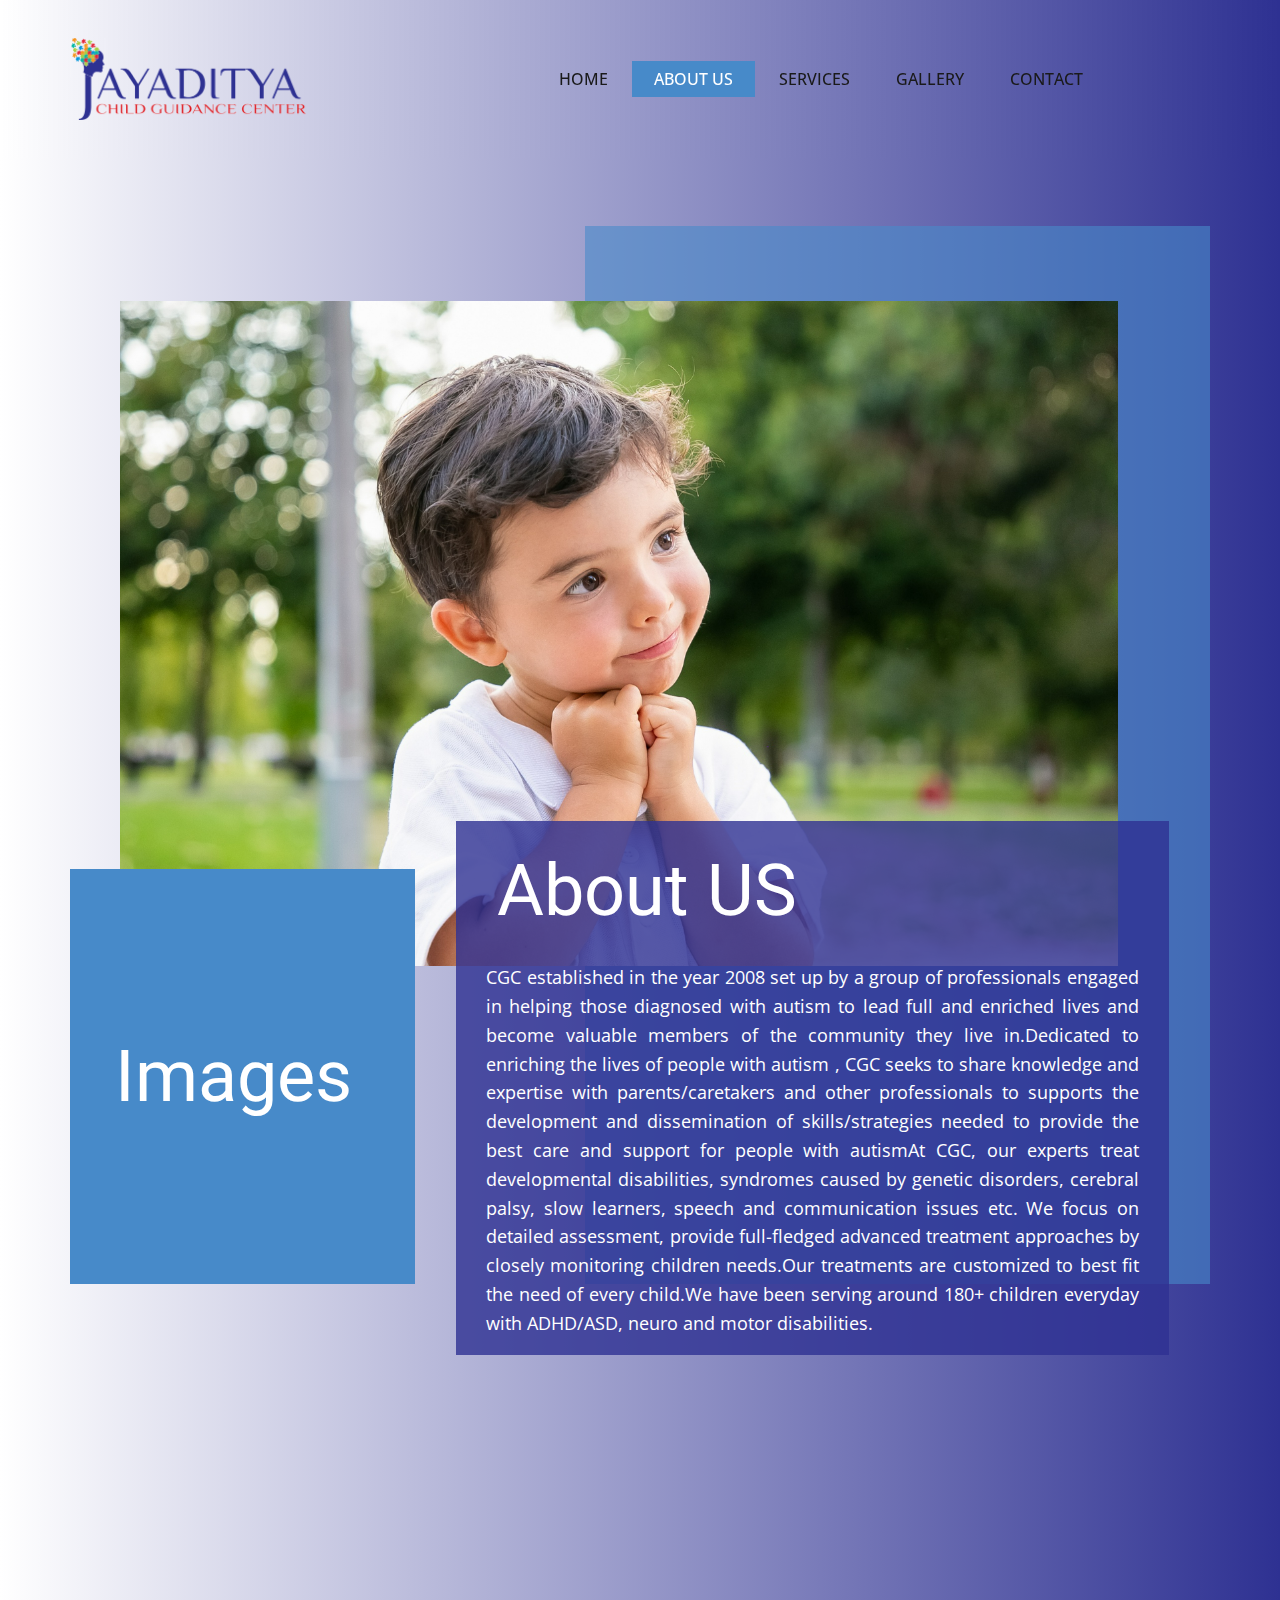
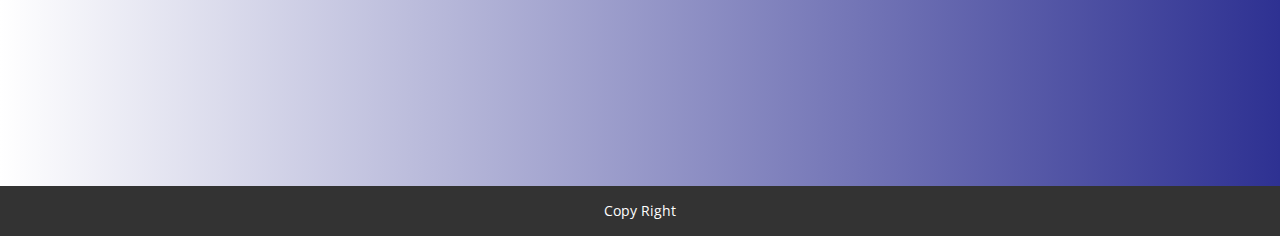
<file: About-US.html>
<!DOCTYPE html>
<html style="font-size: 16px;" lang="en"><head>
    <meta name="viewport" content="width=device-width, initial-scale=1.0">
    <meta charset="utf-8">
    <meta name="keywords" content="About US, Images">
    <meta name="description" content="">
    <title>About US</title>
    <link rel="stylesheet" href="nicepage.css" media="screen">
<link rel="stylesheet" href="About-US.css" media="screen">
    <script class="u-script" type="text/javascript" src="jquery.js" defer=""></script>
    <script class="u-script" type="text/javascript" src="nicepage.js" defer=""></script>
    <meta name="generator" content="Nicepage 5.14.0, nicepage.com">
    <link id="u-theme-google-font" rel="stylesheet" href="https://fonts.googleapis.com/css?family=Roboto:100,100i,300,300i,400,400i,500,500i,700,700i,900,900i|Open+Sans:300,300i,400,400i,500,500i,600,600i,700,700i,800,800i">
    
    
    
    <script type="application/ld+json">{
		"@context": "http://schema.org",
		"@type": "Organization",
		"name": "Site2",
		"logo": "images/JayadityaLogo1.png"
}</script>
    <meta name="theme-color" content="#478ac9">
    <meta property="og:title" content="About US">
    <meta property="og:type" content="website">
  <meta data-intl-tel-input-cdn-path="intlTelInput/"></head>
  <body class="u-body u-xl-mode" data-lang="en"><header class="u-clearfix u-gradient u-header u-sticky u-sticky-09f4 u-header" id="sec-1b36"><div class="u-clearfix u-sheet u-sheet-1">
        <a href="Home.html" class="u-image u-logo u-image-1" data-image-width="7174" data-image-height="2479" data-animation-out="1" title="Home">
          <img src="images/JayadityaLogo1.png" class="u-logo-image u-logo-image-1">
        </a>
        <nav class="u-menu u-menu-dropdown u-menu-open-right u-offcanvas u-menu-1">
          <div class="menu-collapse" style="font-size: 1rem; letter-spacing: 0px; text-transform: uppercase; font-weight: 500;">
            <a class="u-button-style u-custom-active-color u-custom-border u-custom-border-color u-custom-hover-color u-custom-left-right-menu-spacing u-custom-padding-bottom u-custom-text-active-color u-custom-text-color u-custom-text-hover-color u-custom-top-bottom-menu-spacing u-nav-link u-text-active-palette-1-base u-text-hover-palette-2-base" href="#">
              <svg class="u-svg-link" viewBox="0 0 24 24"><use xmlns:xlink="http://www.w3.org/1999/xlink" xlink:href="#menu-hamburger"></use></svg>
              <svg class="u-svg-content" version="1.1" id="menu-hamburger" viewBox="0 0 16 16" x="0px" y="0px" xmlns:xlink="http://www.w3.org/1999/xlink" xmlns="http://www.w3.org/2000/svg"><g><rect y="1" width="16" height="2"></rect><rect y="7" width="16" height="2"></rect><rect y="13" width="16" height="2"></rect>
</g></svg>
            </a>
          </div>
          <div class="u-custom-menu u-nav-container">
            <ul class="u-nav u-spacing-2 u-unstyled u-nav-1"><li class="u-nav-item"><a class="u-active-palette-1-base u-button-style u-hover-palette-1-light-1 u-nav-link u-text-active-white u-text-grey-90 u-text-hover-white" href="Home.html" style="padding: 10px 22px;">Home</a>
</li><li class="u-nav-item"><a class="u-active-palette-1-base u-button-style u-hover-palette-1-light-1 u-nav-link u-text-active-white u-text-grey-90 u-text-hover-white" href="About-US.html" style="padding: 10px 22px;">About Us</a>
</li><li class="u-nav-item"><a class="u-active-palette-1-base u-button-style u-hover-palette-1-light-1 u-nav-link u-text-active-white u-text-grey-90 u-text-hover-white" style="padding: 10px 22px;">Services</a><div class="u-nav-popup"><ul class="u-h-spacing-20 u-nav u-unstyled u-v-spacing-10"><li class="u-nav-item"><a class="u-active-palette-1-base u-button-style u-hover-palette-1-light-3 u-nav-link u-palette-1-light-2" href="Behavior-Therapy.html">Behavior Therapy</a>
</li><li class="u-nav-item"><a class="u-active-palette-1-base u-button-style u-hover-palette-1-light-3 u-nav-link u-palette-1-light-2" href="Commuication-Therapy.html">Communication Therapy</a>
</li><li class="u-nav-item"><a class="u-active-palette-1-base u-button-style u-hover-palette-1-light-3 u-nav-link u-palette-1-light-2" href="School-Readniess-Program.html">School Readniess Program</a>
</li><li class="u-nav-item"><a class="u-active-palette-1-base u-button-style u-hover-palette-1-light-3 u-nav-link u-palette-1-light-2" href="Special-School.html">Special School</a>
</li><li class="u-nav-item"><a class="u-active-palette-1-base u-button-style u-hover-palette-1-light-3 u-nav-link u-palette-1-light-2" href="Transperent-Traning.html">Transperent Traning</a>
</li><li class="u-nav-item"><a class="u-active-palette-1-base u-button-style u-hover-palette-1-light-3 u-nav-link u-palette-1-light-2" href="Parental-Traning.html">Parental Traning</a>
</li></ul>
</div>
</li><li class="u-nav-item"><a class="u-active-palette-1-base u-button-style u-hover-palette-1-light-1 u-nav-link u-text-active-white u-text-grey-90 u-text-hover-white" href="Gallery.html" style="padding: 10px 22px;">Gallery</a>
</li><li class="u-nav-item"><a class="u-active-palette-1-base u-button-style u-hover-palette-1-light-1 u-nav-link u-text-active-white u-text-grey-90 u-text-hover-white" href="Contact.html" style="padding: 10px 17px 10px 22px;">Contact</a>
</li></ul>
          </div>
          <div class="u-custom-menu u-nav-container-collapse">
            <div class="u-container-style u-custom-color-1 u-inner-container-layout u-opacity u-opacity-90 u-sidenav">
              <div class="u-inner-container-layout u-sidenav-overflow">
                <div class="u-menu-close"></div>
                <ul class="u-align-center u-nav u-popupmenu-items u-spacing-15 u-text-active-white u-text-black u-text-hover-grey-15 u-unstyled u-nav-3"><li class="u-nav-item"><a class="u-button-style u-nav-link" href="Home.html">Home</a>
</li><li class="u-nav-item"><a class="u-button-style u-nav-link" href="About-US.html">About Us</a>
</li><li class="u-nav-item"><a class="u-button-style u-nav-link">Services</a><div class="u-nav-popup"><ul class="u-h-spacing-20 u-nav u-unstyled u-v-spacing-10"><li class="u-nav-item"><a class="u-button-style u-nav-link" href="Behavior-Therapy.html">Behavior Therapy</a>
</li><li class="u-nav-item"><a class="u-button-style u-nav-link" href="Commuication-Therapy.html">Communication Therapy</a>
</li><li class="u-nav-item"><a class="u-button-style u-nav-link" href="School-Readniess-Program.html">School Readniess Program</a>
</li><li class="u-nav-item"><a class="u-button-style u-nav-link" href="Special-School.html">Special School</a>
</li><li class="u-nav-item"><a class="u-button-style u-nav-link" href="Transperent-Traning.html">Transperent Traning</a>
</li><li class="u-nav-item"><a class="u-button-style u-nav-link" href="Parental-Traning.html">Parental Traning</a>
</li></ul>
</div>
</li><li class="u-nav-item"><a class="u-button-style u-nav-link" href="Gallery.html">Gallery</a>
</li><li class="u-nav-item"><a class="u-button-style u-nav-link" href="Contact.html">Contact</a>
</li></ul>
              </div>
            </div>
            <div class="u-custom-color-3 u-menu-overlay u-opacity u-opacity-70"></div>
          </div>
        </nav>
      </div></header>
    <section class="u-clearfix u-gradient u-section-1" id="carousel_81ae">
      <div class="u-clearfix u-sheet u-valign-middle-md u-valign-middle-xs u-sheet-1">
        <div class="u-opacity u-opacity-60 u-palette-1-base u-shape u-shape-rectangle u-shape-1"></div>
        <img src="images/cheerful-sweet-little-boy-standing-posing-summer-park-leaning-chin-hands-smiling-looking-away-closeup-shot-childhood-concept.jpg" class="u-align-left u-image u-image-1" data-image-width="1500" data-image-height="1000">
        <div class="u-clearfix u-gutter-72 u-layout-wrap u-layout-wrap-1">
          <div class="u-layout">
            <div class="u-layout-row">
              <div class="u-align-justify u-container-style u-custom-color-1 u-layout-cell u-opacity u-opacity-80 u-size-60 u-layout-cell-1">
                <div class="u-container-layout u-container-layout-1">
                  <h1 class="u-text u-text-default u-text-1">About US</h1>
                  <p class="u-text u-text-default u-text-2"> CGC established in the year 2008 set up by a group of professionals engaged in helping those diagnosed with autism to lead full and enriched lives and become valuable members of the community they live in.Dedicated to enriching the lives of people with autism , CGC seeks to share knowledge and expertise with parents/caretakers and other professionals to supports the development and dissemination of skills/strategies needed to provide the best care and support for people with autismAt CGC, our experts treat developmental disabilities, syndromes caused by genetic disorders, cerebral palsy, slow learners, speech and communication issues etc. We focus on detailed assessment, provide full-fledged advanced treatment approaches by closely monitoring children needs.Our treatments are customized to best fit the need of every child.We have been serving around 180+ children everyday with ADHD/ASD, neuro and motor disabilities.</p>
                </div>
              </div>
            </div>
          </div>
        </div>
        <div class="u-container-style u-group u-palette-1-base u-group-1">
          <div class="u-container-layout u-valign-middle u-container-layout-2">
            <h1 class="u-text u-text-default u-text-3">Images</h1>
          </div>
        </div>
      </div>
    </section>
    
    
    
    <footer class="u-align-center u-clearfix u-footer u-grey-80 u-footer" id="sec-31c4"><div class="u-clearfix u-sheet u-sheet-1">
        <p class="u-small-text u-text u-text-variant u-text-1">Copy Right</p>
      </div></footer>
    
</body></html>
</file>
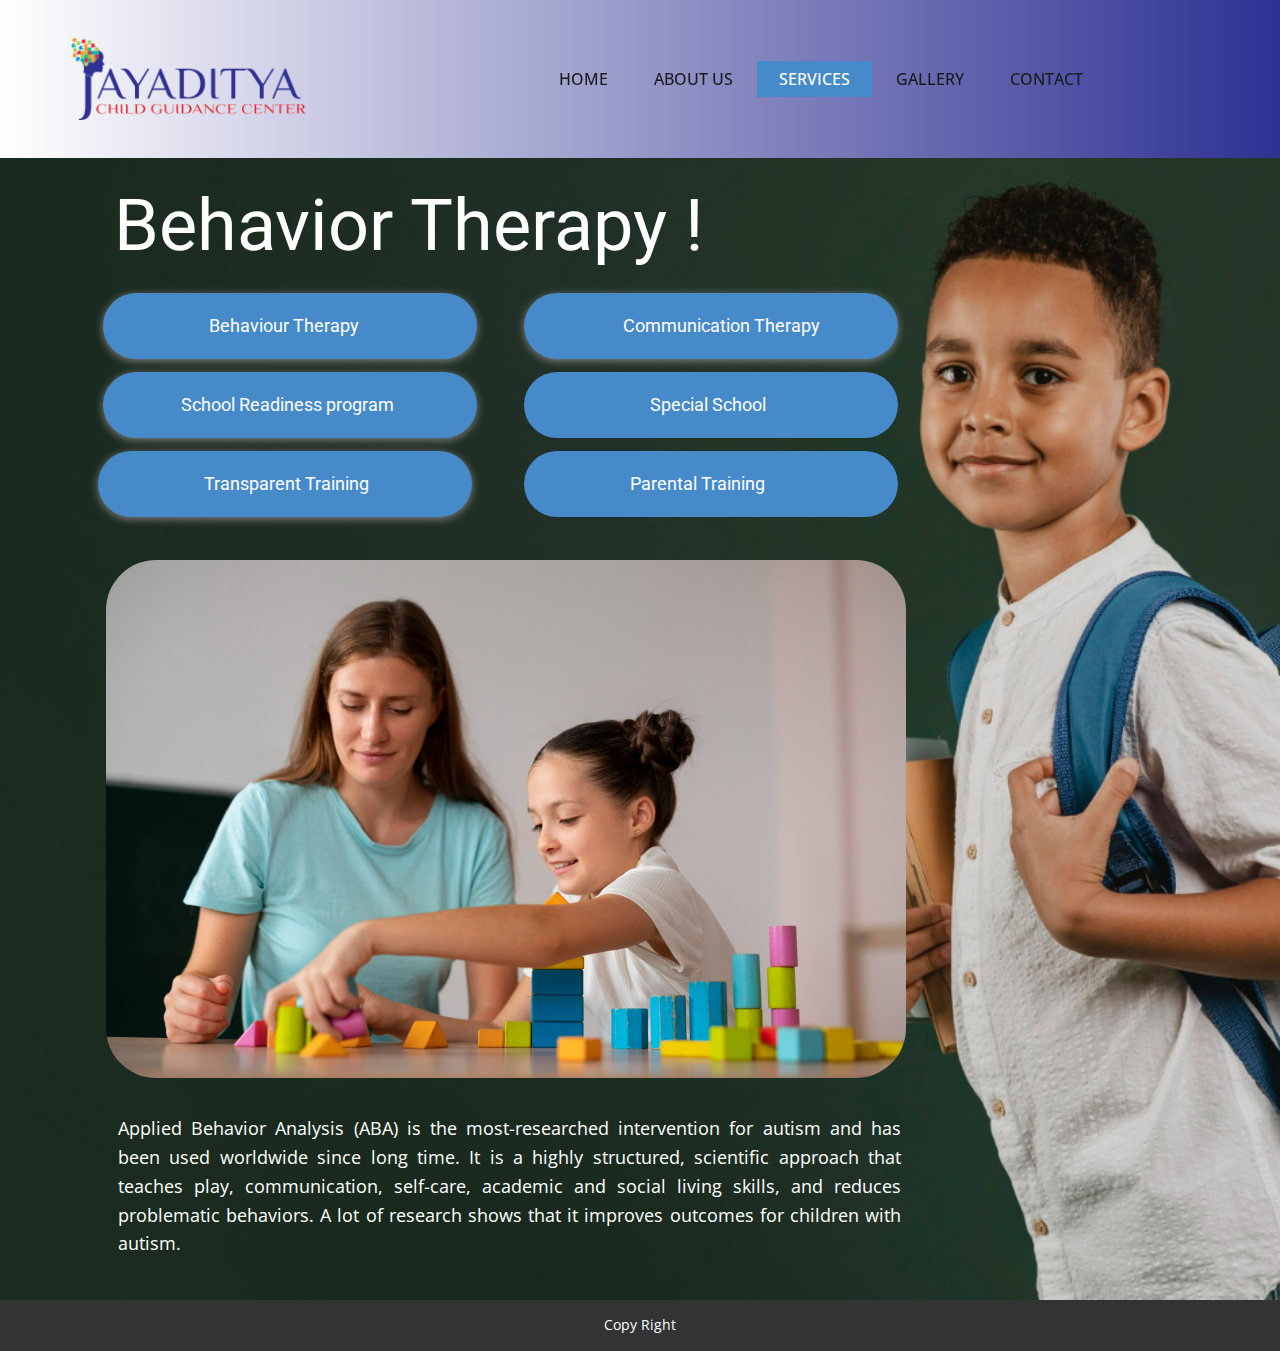
<file: Behavior-Therapy.html>
<!DOCTYPE html>
<html style="font-size: 16px;" lang="en"><head>
    <meta name="viewport" content="width=device-width, initial-scale=1.0">
    <meta charset="utf-8">
    <meta name="keywords" content="Behavior Therapy !">
    <meta name="description" content="">
    <title>Behavior Therapy</title>
    <link rel="stylesheet" href="nicepage.css" media="screen">
<link rel="stylesheet" href="Behavior-Therapy.css" media="screen">
    <script class="u-script" type="text/javascript" src="jquery.js" defer=""></script>
    <script class="u-script" type="text/javascript" src="nicepage.js" defer=""></script>
    <meta name="generator" content="Nicepage 5.14.0, nicepage.com">
    <link id="u-theme-google-font" rel="stylesheet" href="https://fonts.googleapis.com/css?family=Roboto:100,100i,300,300i,400,400i,500,500i,700,700i,900,900i|Open+Sans:300,300i,400,400i,500,500i,600,600i,700,700i,800,800i">
    
    
    
    <script type="application/ld+json">{
		"@context": "http://schema.org",
		"@type": "Organization",
		"name": "Site2",
		"logo": "images/JayadityaLogo1.png"
}</script>
    <meta name="theme-color" content="#478ac9">
    <meta property="og:title" content="Behavior Therapy">
    <meta property="og:type" content="website">
  <meta data-intl-tel-input-cdn-path="intlTelInput/"></head>
  <body class="u-body u-xl-mode" data-lang="en"><header class="u-clearfix u-gradient u-header u-sticky u-sticky-09f4 u-header" id="sec-1b36"><div class="u-clearfix u-sheet u-sheet-1">
        <a href="Home.html" class="u-image u-logo u-image-1" data-image-width="7174" data-image-height="2479" data-animation-out="1" title="Home">
          <img src="images/JayadityaLogo1.png" class="u-logo-image u-logo-image-1">
        </a>
        <nav class="u-menu u-menu-dropdown u-menu-open-right u-offcanvas u-menu-1">
          <div class="menu-collapse" style="font-size: 1rem; letter-spacing: 0px; text-transform: uppercase; font-weight: 500;">
            <a class="u-button-style u-custom-active-color u-custom-border u-custom-border-color u-custom-hover-color u-custom-left-right-menu-spacing u-custom-padding-bottom u-custom-text-active-color u-custom-text-color u-custom-text-hover-color u-custom-top-bottom-menu-spacing u-nav-link u-text-active-palette-1-base u-text-hover-palette-2-base" href="#">
              <svg class="u-svg-link" viewBox="0 0 24 24"><use xmlns:xlink="http://www.w3.org/1999/xlink" xlink:href="#menu-hamburger"></use></svg>
              <svg class="u-svg-content" version="1.1" id="menu-hamburger" viewBox="0 0 16 16" x="0px" y="0px" xmlns:xlink="http://www.w3.org/1999/xlink" xmlns="http://www.w3.org/2000/svg"><g><rect y="1" width="16" height="2"></rect><rect y="7" width="16" height="2"></rect><rect y="13" width="16" height="2"></rect>
</g></svg>
            </a>
          </div>
          <div class="u-custom-menu u-nav-container">
            <ul class="u-nav u-spacing-2 u-unstyled u-nav-1"><li class="u-nav-item"><a class="u-active-palette-1-base u-button-style u-hover-palette-1-light-1 u-nav-link u-text-active-white u-text-grey-90 u-text-hover-white" href="Home.html" style="padding: 10px 22px;">Home</a>
</li><li class="u-nav-item"><a class="u-active-palette-1-base u-button-style u-hover-palette-1-light-1 u-nav-link u-text-active-white u-text-grey-90 u-text-hover-white" href="About-US.html" style="padding: 10px 22px;">About Us</a>
</li><li class="u-nav-item"><a class="u-active-palette-1-base u-button-style u-hover-palette-1-light-1 u-nav-link u-text-active-white u-text-grey-90 u-text-hover-white" style="padding: 10px 22px;">Services</a><div class="u-nav-popup"><ul class="u-h-spacing-20 u-nav u-unstyled u-v-spacing-10"><li class="u-nav-item"><a class="u-active-palette-1-base u-button-style u-hover-palette-1-light-3 u-nav-link u-palette-1-light-2" href="Behavior-Therapy.html">Behavior Therapy</a>
</li><li class="u-nav-item"><a class="u-active-palette-1-base u-button-style u-hover-palette-1-light-3 u-nav-link u-palette-1-light-2" href="Commuication-Therapy.html">Communication Therapy</a>
</li><li class="u-nav-item"><a class="u-active-palette-1-base u-button-style u-hover-palette-1-light-3 u-nav-link u-palette-1-light-2" href="School-Readniess-Program.html">School Readniess Program</a>
</li><li class="u-nav-item"><a class="u-active-palette-1-base u-button-style u-hover-palette-1-light-3 u-nav-link u-palette-1-light-2" href="Special-School.html">Special School</a>
</li><li class="u-nav-item"><a class="u-active-palette-1-base u-button-style u-hover-palette-1-light-3 u-nav-link u-palette-1-light-2" href="Transperent-Traning.html">Transperent Traning</a>
</li><li class="u-nav-item"><a class="u-active-palette-1-base u-button-style u-hover-palette-1-light-3 u-nav-link u-palette-1-light-2" href="Parental-Traning.html">Parental Traning</a>
</li></ul>
</div>
</li><li class="u-nav-item"><a class="u-active-palette-1-base u-button-style u-hover-palette-1-light-1 u-nav-link u-text-active-white u-text-grey-90 u-text-hover-white" href="Gallery.html" style="padding: 10px 22px;">Gallery</a>
</li><li class="u-nav-item"><a class="u-active-palette-1-base u-button-style u-hover-palette-1-light-1 u-nav-link u-text-active-white u-text-grey-90 u-text-hover-white" href="Contact.html" style="padding: 10px 17px 10px 22px;">Contact</a>
</li></ul>
          </div>
          <div class="u-custom-menu u-nav-container-collapse">
            <div class="u-container-style u-custom-color-1 u-inner-container-layout u-opacity u-opacity-90 u-sidenav">
              <div class="u-inner-container-layout u-sidenav-overflow">
                <div class="u-menu-close"></div>
                <ul class="u-align-center u-nav u-popupmenu-items u-spacing-15 u-text-active-white u-text-black u-text-hover-grey-15 u-unstyled u-nav-3"><li class="u-nav-item"><a class="u-button-style u-nav-link" href="Home.html">Home</a>
</li><li class="u-nav-item"><a class="u-button-style u-nav-link" href="About-US.html">About Us</a>
</li><li class="u-nav-item"><a class="u-button-style u-nav-link">Services</a><div class="u-nav-popup"><ul class="u-h-spacing-20 u-nav u-unstyled u-v-spacing-10"><li class="u-nav-item"><a class="u-button-style u-nav-link" href="Behavior-Therapy.html">Behavior Therapy</a>
</li><li class="u-nav-item"><a class="u-button-style u-nav-link" href="Commuication-Therapy.html">Communication Therapy</a>
</li><li class="u-nav-item"><a class="u-button-style u-nav-link" href="School-Readniess-Program.html">School Readniess Program</a>
</li><li class="u-nav-item"><a class="u-button-style u-nav-link" href="Special-School.html">Special School</a>
</li><li class="u-nav-item"><a class="u-button-style u-nav-link" href="Transperent-Traning.html">Transperent Traning</a>
</li><li class="u-nav-item"><a class="u-button-style u-nav-link" href="Parental-Traning.html">Parental Traning</a>
</li></ul>
</div>
</li><li class="u-nav-item"><a class="u-button-style u-nav-link" href="Gallery.html">Gallery</a>
</li><li class="u-nav-item"><a class="u-button-style u-nav-link" href="Contact.html">Contact</a>
</li></ul>
              </div>
            </div>
            <div class="u-custom-color-3 u-menu-overlay u-opacity u-opacity-70"></div>
          </div>
        </nav>
      </div></header>
    <section class="u-clearfix u-image u-section-1" id="sec-96ba" data-image-width="1500" data-image-height="844">
      <div class="u-clearfix u-sheet u-sheet-1">
        <h1 class="u-align-justify u-text u-text-body-alt-color u-text-1">Behavior Therapy !</h1>
        <div class="u-container-style u-group u-hover-feature u-palette-1-base u-radius-50 u-shape-round u-group-1" data-href="Behavior-Therapy.html">
          <div class="u-container-layout u-valign-middle u-container-layout-1">
            <h6 class="u-align-justify u-text u-text-2">Behaviour Therapy</h6>
          </div>
        </div>
        <div class="u-container-style u-group u-hover-feature u-palette-1-base u-radius-50 u-shape-round u-group-2" data-href="Commuication-Therapy.html">
          <div class="u-container-layout u-container-layout-2">
            <h6 class="u-align-justify u-text u-text-3">Communication Therapy</h6>
          </div>
        </div>
        <div class="u-container-style u-group u-hover-feature u-palette-1-base u-radius-50 u-shape-round u-group-3" data-href="School-Readniess-Program.html">
          <div class="u-container-layout u-container-layout-3">
            <h6 class="u-text u-text-4">School Readiness program</h6>
          </div>
        </div>
        <div class="u-container-style u-group u-hover-feature u-palette-1-base u-radius-50 u-shape-round u-group-4">
          <div class="u-container-layout u-container-layout-4">
            <h6 class="u-align-justify u-text u-text-5">
              <a class="u-active-none u-border-none u-btn u-button-link u-button-style u-hover-none u-none u-text-body-alt-color u-btn-1" href="Special-School.html">Special School</a>
            </h6>
          </div>
        </div>
        <div class="u-container-style u-group u-hover-feature u-palette-1-base u-radius-50 u-shape-round u-group-5" data-href="Transperent-Traning.html">
          <div class="u-container-layout u-valign-middle u-container-layout-5">
            <h6 class="u-align-justify u-text u-text-6">Transparent Training</h6>
          </div>
        </div>
        <div class="u-container-style u-group u-hover-feature u-palette-1-base u-radius-50 u-shape-round u-group-6" data-href="Parental-Traning.html">
          <div class="u-container-layout u-valign-middle u-container-layout-6">
            <h6 class="u-align-justify u-text u-text-7">Parental Training</h6>
          </div>
        </div>
        <img class="u-image u-image-round u-radius-50 u-image-1" src="images/psychologist-helping-girl-speech-therapy.jpg" alt="" data-image-width="1500" data-image-height="1000">
        <p class="u-align-justify u-text u-text-body-alt-color u-text-8"> Applied Behavior Analysis (ABA) is the most-researched intervention for autism and has been used worldwide since long time. It is a highly structured, scientific approach that teaches play, communication, self-care, academic and social living skills, and reduces problematic behaviors. A lot of research shows that it improves outcomes for children with autism.</p>
      </div>
      
      
      
      
      
      
    </section>
    
    
    
    <footer class="u-align-center u-clearfix u-footer u-grey-80 u-footer" id="sec-31c4"><div class="u-clearfix u-sheet u-sheet-1">
        <p class="u-small-text u-text u-text-variant u-text-1">Copy Right</p>
      </div></footer>
   
</body></html>
</file>
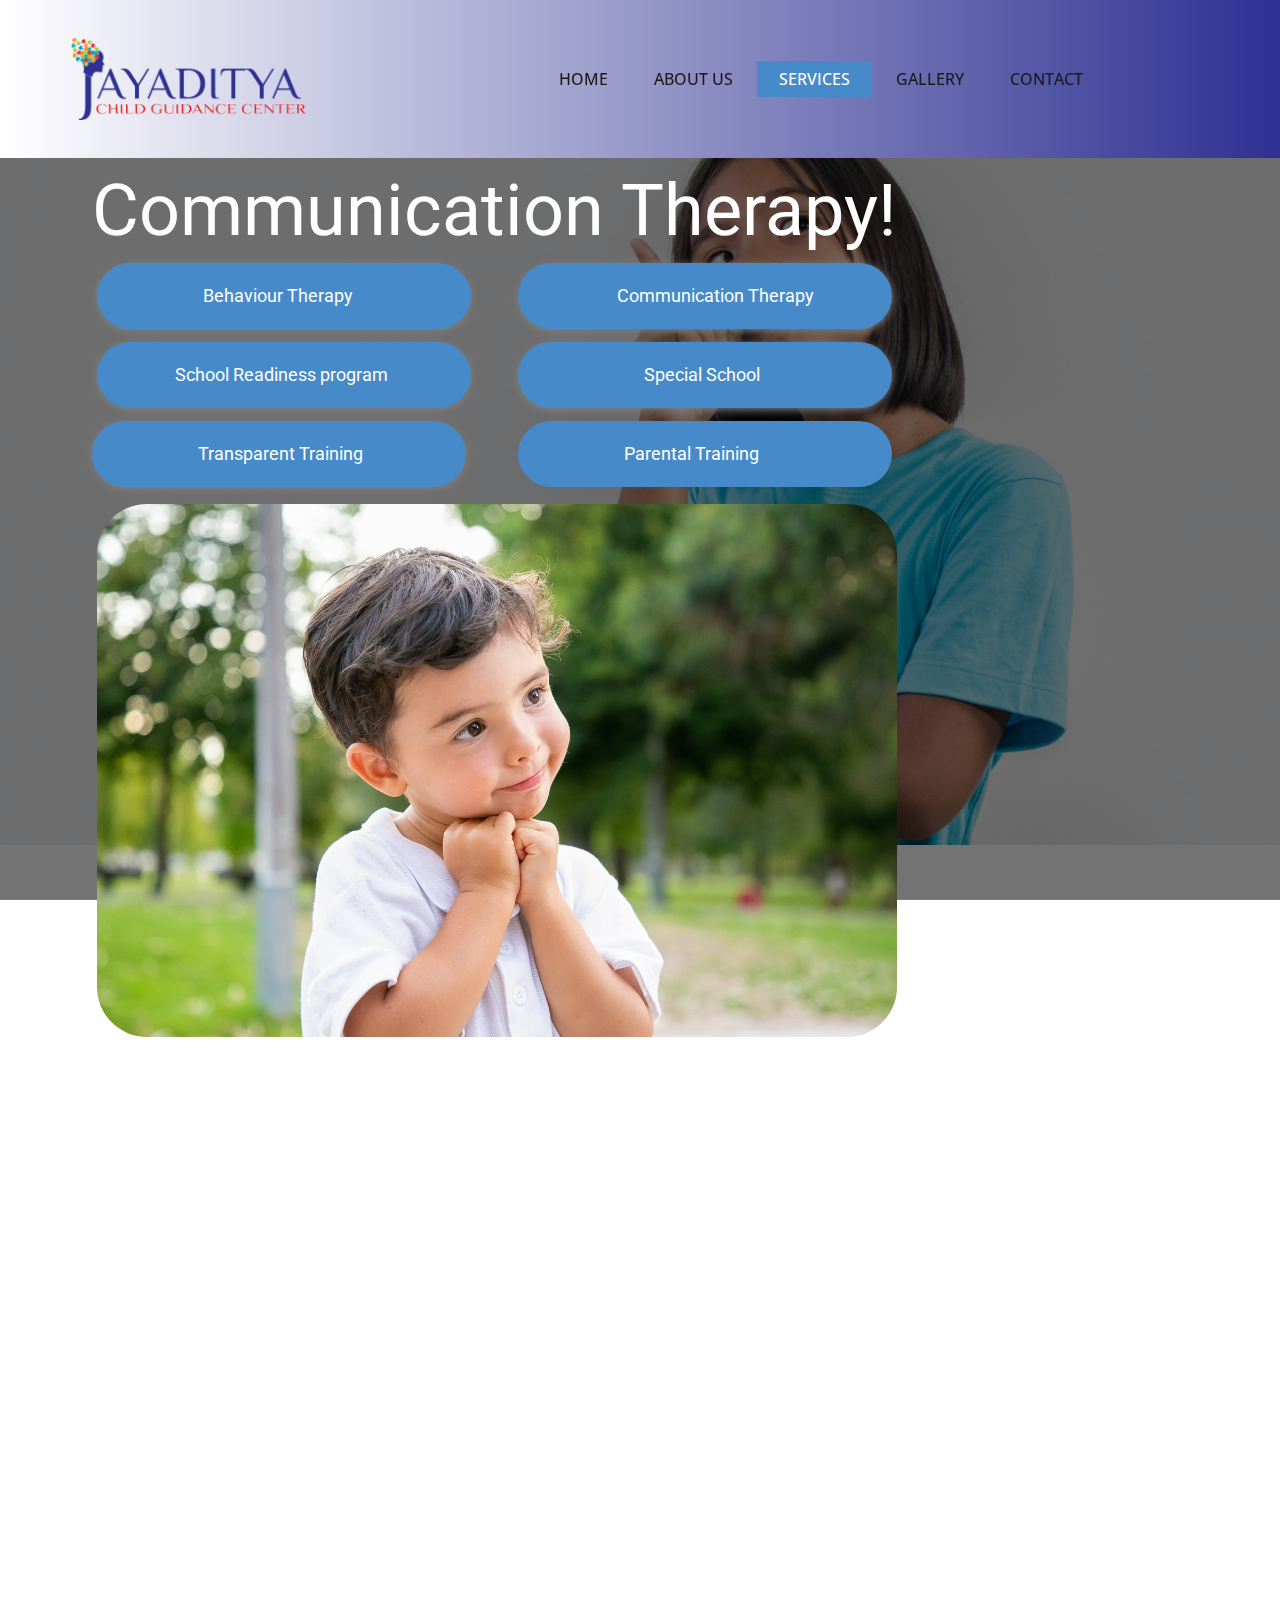
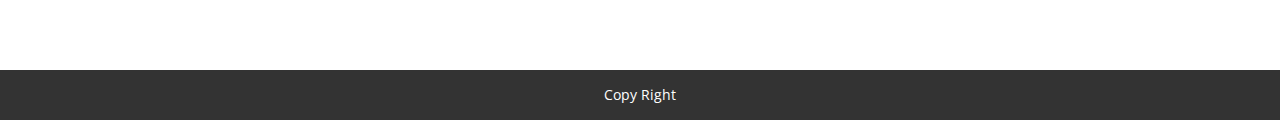
<file: Commuication-Therapy.html>
<!DOCTYPE html>
<html style="font-size: 16px;" lang="en"><head>
    <meta name="viewport" content="width=device-width, initial-scale=1.0">
    <meta charset="utf-8">
    <meta name="keywords" content="Behavior Therapy !">
    <meta name="description" content="">
    <title>Commuication Therapy</title>
    <link rel="stylesheet" href="nicepage.css" media="screen">
<link rel="stylesheet" href="Commuication-Therapy.css" media="screen">
    <script class="u-script" type="text/javascript" src="jquery.js" defer=""></script>
    <script class="u-script" type="text/javascript" src="nicepage.js" defer=""></script>
    <meta name="generator" content="Nicepage 5.14.0, nicepage.com">
    <link id="u-theme-google-font" rel="stylesheet" href="https://fonts.googleapis.com/css?family=Roboto:100,100i,300,300i,400,400i,500,500i,700,700i,900,900i|Open+Sans:300,300i,400,400i,500,500i,600,600i,700,700i,800,800i">
    
    
    
    <script type="application/ld+json">{
		"@context": "http://schema.org",
		"@type": "Organization",
		"name": "Site2",
		"logo": "images/JayadityaLogo1.png"
}</script>
    <meta name="theme-color" content="#478ac9">
    <meta property="og:title" content="Commuication Therapy">
    <meta property="og:type" content="website">
  <meta data-intl-tel-input-cdn-path="intlTelInput/"></head>
  <body class="u-body u-xl-mode" data-lang="en"><header class="u-clearfix u-gradient u-header u-sticky u-sticky-09f4 u-header" id="sec-1b36"><div class="u-clearfix u-sheet u-sheet-1">
        <a href="Home.html" class="u-image u-logo u-image-1" data-image-width="7174" data-image-height="2479" data-animation-out="1" title="Home">
          <img src="images/JayadityaLogo1.png" class="u-logo-image u-logo-image-1">
        </a>
        <nav class="u-menu u-menu-dropdown u-menu-open-right u-offcanvas u-menu-1">
          <div class="menu-collapse" style="font-size: 1rem; letter-spacing: 0px; text-transform: uppercase; font-weight: 500;">
            <a class="u-button-style u-custom-active-color u-custom-border u-custom-border-color u-custom-hover-color u-custom-left-right-menu-spacing u-custom-padding-bottom u-custom-text-active-color u-custom-text-color u-custom-text-hover-color u-custom-top-bottom-menu-spacing u-nav-link u-text-active-palette-1-base u-text-hover-palette-2-base" href="#">
              <svg class="u-svg-link" viewBox="0 0 24 24"><use xmlns:xlink="http://www.w3.org/1999/xlink" xlink:href="#menu-hamburger"></use></svg>
              <svg class="u-svg-content" version="1.1" id="menu-hamburger" viewBox="0 0 16 16" x="0px" y="0px" xmlns:xlink="http://www.w3.org/1999/xlink" xmlns="http://www.w3.org/2000/svg"><g><rect y="1" width="16" height="2"></rect><rect y="7" width="16" height="2"></rect><rect y="13" width="16" height="2"></rect>
</g></svg>
            </a>
          </div>
          <div class="u-custom-menu u-nav-container">
            <ul class="u-nav u-spacing-2 u-unstyled u-nav-1"><li class="u-nav-item"><a class="u-active-palette-1-base u-button-style u-hover-palette-1-light-1 u-nav-link u-text-active-white u-text-grey-90 u-text-hover-white" href="Home.html" style="padding: 10px 22px;">Home</a>
</li><li class="u-nav-item"><a class="u-active-palette-1-base u-button-style u-hover-palette-1-light-1 u-nav-link u-text-active-white u-text-grey-90 u-text-hover-white" href="About-US.html" style="padding: 10px 22px;">About Us</a>
</li><li class="u-nav-item"><a class="u-active-palette-1-base u-button-style u-hover-palette-1-light-1 u-nav-link u-text-active-white u-text-grey-90 u-text-hover-white" style="padding: 10px 22px;">Services</a><div class="u-nav-popup"><ul class="u-h-spacing-20 u-nav u-unstyled u-v-spacing-10"><li class="u-nav-item"><a class="u-active-palette-1-base u-button-style u-hover-palette-1-light-3 u-nav-link u-palette-1-light-2" href="Behavior-Therapy.html">Behavior Therapy</a>
</li><li class="u-nav-item"><a class="u-active-palette-1-base u-button-style u-hover-palette-1-light-3 u-nav-link u-palette-1-light-2" href="Commuication-Therapy.html">Communication Therapy</a>
</li><li class="u-nav-item"><a class="u-active-palette-1-base u-button-style u-hover-palette-1-light-3 u-nav-link u-palette-1-light-2" href="School-Readniess-Program.html">School Readniess Program</a>
</li><li class="u-nav-item"><a class="u-active-palette-1-base u-button-style u-hover-palette-1-light-3 u-nav-link u-palette-1-light-2" href="Special-School.html">Special School</a>
</li><li class="u-nav-item"><a class="u-active-palette-1-base u-button-style u-hover-palette-1-light-3 u-nav-link u-palette-1-light-2" href="Transperent-Traning.html">Transperent Traning</a>
</li><li class="u-nav-item"><a class="u-active-palette-1-base u-button-style u-hover-palette-1-light-3 u-nav-link u-palette-1-light-2" href="Parental-Traning.html">Parental Traning</a>
</li></ul>
</div>
</li><li class="u-nav-item"><a class="u-active-palette-1-base u-button-style u-hover-palette-1-light-1 u-nav-link u-text-active-white u-text-grey-90 u-text-hover-white" href="Gallery.html" style="padding: 10px 22px;">Gallery</a>
</li><li class="u-nav-item"><a class="u-active-palette-1-base u-button-style u-hover-palette-1-light-1 u-nav-link u-text-active-white u-text-grey-90 u-text-hover-white" href="Contact.html" style="padding: 10px 17px 10px 22px;">Contact</a>
</li></ul>
          </div>
          <div class="u-custom-menu u-nav-container-collapse">
            <div class="u-container-style u-custom-color-1 u-inner-container-layout u-opacity u-opacity-90 u-sidenav">
              <div class="u-inner-container-layout u-sidenav-overflow">
                <div class="u-menu-close"></div>
                <ul class="u-align-center u-nav u-popupmenu-items u-spacing-15 u-text-active-white u-text-black u-text-hover-grey-15 u-unstyled u-nav-3"><li class="u-nav-item"><a class="u-button-style u-nav-link" href="Home.html">Home</a>
</li><li class="u-nav-item"><a class="u-button-style u-nav-link" href="About-US.html">About Us</a>
</li><li class="u-nav-item"><a class="u-button-style u-nav-link">Services</a><div class="u-nav-popup"><ul class="u-h-spacing-20 u-nav u-unstyled u-v-spacing-10"><li class="u-nav-item"><a class="u-button-style u-nav-link" href="Behavior-Therapy.html">Behavior Therapy</a>
</li><li class="u-nav-item"><a class="u-button-style u-nav-link" href="Commuication-Therapy.html">Communication Therapy</a>
</li><li class="u-nav-item"><a class="u-button-style u-nav-link" href="School-Readniess-Program.html">School Readniess Program</a>
</li><li class="u-nav-item"><a class="u-button-style u-nav-link" href="Special-School.html">Special School</a>
</li><li class="u-nav-item"><a class="u-button-style u-nav-link" href="Transperent-Traning.html">Transperent Traning</a>
</li><li class="u-nav-item"><a class="u-button-style u-nav-link" href="Parental-Traning.html">Parental Traning</a>
</li></ul>
</div>
</li><li class="u-nav-item"><a class="u-button-style u-nav-link" href="Gallery.html">Gallery</a>
</li><li class="u-nav-item"><a class="u-button-style u-nav-link" href="Contact.html">Contact</a>
</li></ul>
              </div>
            </div>
            <div class="u-custom-color-3 u-menu-overlay u-opacity u-opacity-70"></div>
          </div>
        </nav>
      </div></header>
    <section class="u-clearfix u-image u-parallax u-shading u-section-1" id="sec-96ba" data-image-width="1500" data-image-height="1001">
      <div class="u-clearfix u-sheet u-sheet-1">
        <h1 class="u-align-justify u-text u-text-default u-text-1">Communication Therapy!</h1>
        <div class="u-container-style u-group u-hover-feature u-palette-1-base u-radius-50 u-shape-round u-group-1">
          <div class="u-container-layout u-valign-middle u-container-layout-1">
            <h6 class="u-align-justify u-text u-text-2">
              <a class="u-active-none u-border-none u-btn u-button-link u-button-style u-hover-none u-none u-text-body-alt-color u-btn-1" href="Behavior-Therapy.html">Behaviour Therapy</a>
            </h6>
          </div>
        </div>
        <div class="u-container-style u-group u-hover-feature u-palette-1-base u-radius-50 u-shape-round u-group-2" data-href="Commuication-Therapy.html">
          <div class="u-container-layout u-container-layout-2">
            <h6 class="u-align-justify u-text u-text-3">Communication Therapy</h6>
          </div>
        </div>
        <div class="u-container-style u-group u-hover-feature u-palette-1-base u-radius-50 u-shape-round u-group-3" data-href="School-Readniess-Program.html">
          <div class="u-container-layout u-container-layout-3">
            <h6 class="u-text u-text-4">School Readiness program</h6>
          </div>
        </div>
        <div class="u-container-style u-group u-hover-feature u-palette-1-base u-radius-50 u-shape-round u-group-4" data-href="Special-School.html">
          <div class="u-container-layout u-container-layout-4">
            <h6 class="u-align-justify u-text u-text-5">Special School</h6>
          </div>
        </div>
        <div class="u-container-style u-group u-hover-feature u-palette-1-base u-radius-50 u-shape-round u-group-5" data-href="Transperent-Traning.html">
          <div class="u-container-layout u-valign-middle u-container-layout-5">
            <h6 class="u-align-justify u-text u-text-6">Transparent Training</h6>
          </div>
        </div>
        <div class="u-container-style u-group u-hover-feature u-palette-1-base u-radius-50 u-shape-round u-group-6" data-href="Parental-Traning.html">
          <div class="u-container-layout u-valign-middle u-container-layout-6">
            <h6 class="u-align-justify u-text u-text-7">
              <a class="u-active-none u-border-none u-btn u-button-link u-button-style u-hover-none u-none u-text-body-alt-color u-btn-2" href="Parental-Traning.html">Parental Training</a>
            </h6>
          </div>
        </div>
        <img class="u-image u-image-round u-radius-50 u-image-1" src="images/cheerful-sweet-little-boy-standing-posing-summer-park-leaning-chin-hands-smiling-looking-away-closeup-shot-childhood-concept.jpg" alt="" data-image-width="1500" data-image-height="1000">
        <p class="u-align-justify u-text u-text-body-alt-color u-text-8"> Some of them have echolalia. By considering all the speech related issues, we have developed a model called “communication therapy” which is different than traditional speech therapy.<br>
          <br>In communication therapy our therapists focus on imitation skills, and receptive language at very initial stages.<br>
          <br>“Mand training” is compulsory in our communication therapy. Our therapists uses more reinforcing things for the child to express either verbally or by using signs, then delivers the item to form cause and effect relation which is very crucial in development of speech.<br>
        </p>
      </div>
      
      
      
      
      
      
    </section>
    
    
    
    <footer class="u-align-center u-clearfix u-footer u-grey-80 u-footer" id="sec-31c4"><div class="u-clearfix u-sheet u-sheet-1">
        <p class="u-small-text u-text u-text-variant u-text-1">Copy Right</p>
      </div></footer>
    
  
</body></html>
</file>
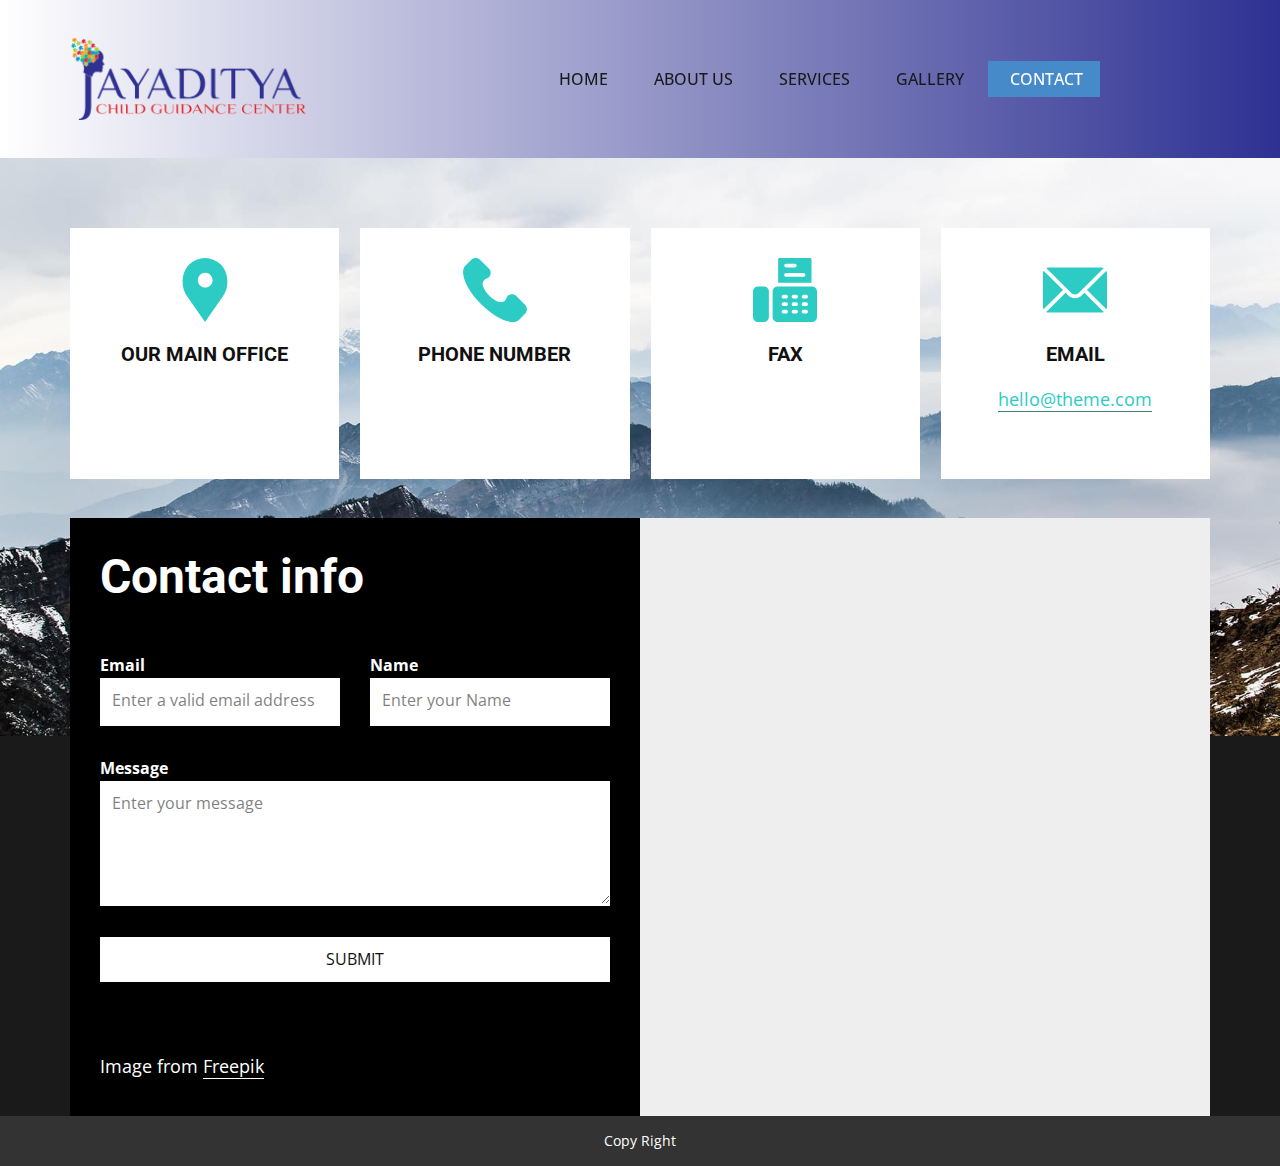
<file: Contact.html>
<!DOCTYPE html>
<html style="font-size: 16px;" lang="en"><head>
    <meta name="viewport" content="width=device-width, initial-scale=1.0">
    <meta charset="utf-8">
    <meta name="keywords" content="">
    <meta name="description" content="">
    <title>Contact</title>
    <link rel="stylesheet" href="nicepage.css" media="screen">
<link rel="stylesheet" href="Contact.css" media="screen">
    <script class="u-script" type="text/javascript" src="jquery.js" defer=""></script>
    <script class="u-script" type="text/javascript" src="nicepage.js" defer=""></script>
    <meta name="generator" content="Nicepage 5.14.0, nicepage.com">
    <meta name="referrer" content="origin">
    <link id="u-theme-google-font" rel="stylesheet" href="https://fonts.googleapis.com/css?family=Roboto:100,100i,300,300i,400,400i,500,500i,700,700i,900,900i|Open+Sans:300,300i,400,400i,500,500i,600,600i,700,700i,800,800i">
    
    
    
    <script type="application/ld+json">{
		"@context": "http://schema.org",
		"@type": "Organization",
		"name": "Site2",
		"logo": "images/JayadityaLogo1.png"
}</script>
    <meta name="theme-color" content="#478ac9">
    <meta property="og:title" content="Contact">
    <meta property="og:type" content="website">
  <meta data-intl-tel-input-cdn-path="intlTelInput/"></head>
  <body class="u-body u-xl-mode" data-lang="en"><header class="u-clearfix u-gradient u-header u-sticky u-sticky-09f4 u-header" id="sec-1b36"><div class="u-clearfix u-sheet u-sheet-1">
        <a href="Home.html" class="u-image u-logo u-image-1" data-image-width="7174" data-image-height="2479" data-animation-out="1" title="Home">
          <img src="images/JayadityaLogo1.png" class="u-logo-image u-logo-image-1">
        </a>
        <nav class="u-menu u-menu-dropdown u-menu-open-right u-offcanvas u-menu-1">
          <div class="menu-collapse" style="font-size: 1rem; letter-spacing: 0px; text-transform: uppercase; font-weight: 500;">
            <a class="u-button-style u-custom-active-color u-custom-border u-custom-border-color u-custom-hover-color u-custom-left-right-menu-spacing u-custom-padding-bottom u-custom-text-active-color u-custom-text-color u-custom-text-hover-color u-custom-top-bottom-menu-spacing u-nav-link u-text-active-palette-1-base u-text-hover-palette-2-base" href="#">
              <svg class="u-svg-link" viewBox="0 0 24 24"><use xmlns:xlink="http://www.w3.org/1999/xlink" xlink:href="#menu-hamburger"></use></svg>
              <svg class="u-svg-content" version="1.1" id="menu-hamburger" viewBox="0 0 16 16" x="0px" y="0px" xmlns:xlink="http://www.w3.org/1999/xlink" xmlns="http://www.w3.org/2000/svg"><g><rect y="1" width="16" height="2"></rect><rect y="7" width="16" height="2"></rect><rect y="13" width="16" height="2"></rect>
</g></svg>
            </a>
          </div>
          <div class="u-custom-menu u-nav-container">
            <ul class="u-nav u-spacing-2 u-unstyled u-nav-1"><li class="u-nav-item"><a class="u-active-palette-1-base u-button-style u-hover-palette-1-light-1 u-nav-link u-text-active-white u-text-grey-90 u-text-hover-white" href="Home.html" style="padding: 10px 22px;">Home</a>
</li><li class="u-nav-item"><a class="u-active-palette-1-base u-button-style u-hover-palette-1-light-1 u-nav-link u-text-active-white u-text-grey-90 u-text-hover-white" href="About-US.html" style="padding: 10px 22px;">About Us</a>
</li><li class="u-nav-item"><a class="u-active-palette-1-base u-button-style u-hover-palette-1-light-1 u-nav-link u-text-active-white u-text-grey-90 u-text-hover-white" style="padding: 10px 22px;">Services</a><div class="u-nav-popup"><ul class="u-h-spacing-20 u-nav u-unstyled u-v-spacing-10"><li class="u-nav-item"><a class="u-active-palette-1-base u-button-style u-hover-palette-1-light-3 u-nav-link u-palette-1-light-2" href="Behavior-Therapy.html">Behavior Therapy</a>
</li><li class="u-nav-item"><a class="u-active-palette-1-base u-button-style u-hover-palette-1-light-3 u-nav-link u-palette-1-light-2" href="Commuication-Therapy.html">Communication Therapy</a>
</li><li class="u-nav-item"><a class="u-active-palette-1-base u-button-style u-hover-palette-1-light-3 u-nav-link u-palette-1-light-2" href="School-Readniess-Program.html">School Readniess Program</a>
</li><li class="u-nav-item"><a class="u-active-palette-1-base u-button-style u-hover-palette-1-light-3 u-nav-link u-palette-1-light-2" href="Special-School.html">Special School</a>
</li><li class="u-nav-item"><a class="u-active-palette-1-base u-button-style u-hover-palette-1-light-3 u-nav-link u-palette-1-light-2" href="Transperent-Traning.html">Transperent Traning</a>
</li><li class="u-nav-item"><a class="u-active-palette-1-base u-button-style u-hover-palette-1-light-3 u-nav-link u-palette-1-light-2" href="Parental-Traning.html">Parental Traning</a>
</li></ul>
</div>
</li><li class="u-nav-item"><a class="u-active-palette-1-base u-button-style u-hover-palette-1-light-1 u-nav-link u-text-active-white u-text-grey-90 u-text-hover-white" href="Gallery.html" style="padding: 10px 22px;">Gallery</a>
</li><li class="u-nav-item"><a class="u-active-palette-1-base u-button-style u-hover-palette-1-light-1 u-nav-link u-text-active-white u-text-grey-90 u-text-hover-white" href="Contact.html" style="padding: 10px 17px 10px 22px;">Contact</a>
</li></ul>
          </div>
          <div class="u-custom-menu u-nav-container-collapse">
            <div class="u-container-style u-custom-color-1 u-inner-container-layout u-opacity u-opacity-90 u-sidenav">
              <div class="u-inner-container-layout u-sidenav-overflow">
                <div class="u-menu-close"></div>
                <ul class="u-align-center u-nav u-popupmenu-items u-spacing-15 u-text-active-white u-text-black u-text-hover-grey-15 u-unstyled u-nav-3"><li class="u-nav-item"><a class="u-button-style u-nav-link" href="Home.html">Home</a>
</li><li class="u-nav-item"><a class="u-button-style u-nav-link" href="About-US.html">About Us</a>
</li><li class="u-nav-item"><a class="u-button-style u-nav-link">Services</a><div class="u-nav-popup"><ul class="u-h-spacing-20 u-nav u-unstyled u-v-spacing-10"><li class="u-nav-item"><a class="u-button-style u-nav-link" href="Behavior-Therapy.html">Behavior Therapy</a>
</li><li class="u-nav-item"><a class="u-button-style u-nav-link" href="Commuication-Therapy.html">Communication Therapy</a>
</li><li class="u-nav-item"><a class="u-button-style u-nav-link" href="School-Readniess-Program.html">School Readniess Program</a>
</li><li class="u-nav-item"><a class="u-button-style u-nav-link" href="Special-School.html">Special School</a>
</li><li class="u-nav-item"><a class="u-button-style u-nav-link" href="Transperent-Traning.html">Transperent Traning</a>
</li><li class="u-nav-item"><a class="u-button-style u-nav-link" href="Parental-Traning.html">Parental Traning</a>
</li></ul>
</div>
</li><li class="u-nav-item"><a class="u-button-style u-nav-link" href="Gallery.html">Gallery</a>
</li><li class="u-nav-item"><a class="u-button-style u-nav-link" href="Contact.html">Contact</a>
</li></ul>
              </div>
            </div>
            <div class="u-custom-color-3 u-menu-overlay u-opacity u-opacity-70"></div>
          </div>
        </nav>
      </div></header>
    <section class="u-clearfix u-grey-90 u-valign-middle-md u-section-1" id="carousel_4a57">
      <img class="u-expanded-width u-image u-image-1" src="images/fgfg-min.jpg" data-image-width="1920" data-image-height="1003">
      <div class="u-list u-list-1">
        <div class="u-repeater u-repeater-1">
          <div class="u-align-center u-container-style u-list-item u-repeater-item u-white u-list-item-1">
            <div class="u-container-layout u-similar-container u-valign-top u-container-layout-1"><span class="u-icon u-icon-circle u-text-palette-4-dark-1 u-icon-1"><svg class="u-svg-link" preserveAspectRatio="xMidYMin slice" viewBox="0 0 52 52" style=""><use xmlns:xlink="http://www.w3.org/1999/xlink" xlink:href="#svg-077e"></use></svg><svg class="u-svg-content" viewBox="0 0 52 52" x="0px" y="0px" id="svg-077e" style="enable-background:new 0 0 52 52;"><path style="fill:currentColor;" d="M38.853,5.324L38.853,5.324c-7.098-7.098-18.607-7.098-25.706,0h0
	C6.751,11.72,6.031,23.763,11.459,31L26,52l14.541-21C45.969,23.763,45.249,11.72,38.853,5.324z M26.177,24c-3.314,0-6-2.686-6-6
	s2.686-6,6-6s6,2.686,6,6S29.491,24,26.177,24z"></path></svg></span>
              <h5 class="u-text u-text-1">our main office</h5>
              <p class="u-text u-text-2">SoHo 94 Broadway St New York, NY 1001</p>
            </div>
          </div>
          <div class="u-align-center u-container-style u-list-item u-repeater-item u-white u-list-item-2">
            <div class="u-container-layout u-similar-container u-valign-top u-container-layout-2"><span class="u-icon u-icon-circle u-text-palette-4-dark-1 u-icon-2"><svg class="u-svg-link" preserveAspectRatio="xMidYMin slice" viewBox="0 0 513.64 513.64" style=""><use xmlns:xlink="http://www.w3.org/1999/xlink" xlink:href="#svg-9786"></use></svg><svg class="u-svg-content" viewBox="0 0 513.64 513.64" x="0px" y="0px" id="svg-9786" style="enable-background:new 0 0 513.64 513.64;"><g><g><path d="M499.66,376.96l-71.68-71.68c-25.6-25.6-69.12-15.359-79.36,17.92c-7.68,23.041-33.28,35.841-56.32,30.72    c-51.2-12.8-120.32-79.36-133.12-133.12c-7.68-23.041,7.68-48.641,30.72-56.32c33.28-10.24,43.52-53.76,17.92-79.36l-71.68-71.68    c-20.48-17.92-51.2-17.92-69.12,0l-48.64,48.64c-48.64,51.2,5.12,186.88,125.44,307.2c120.32,120.32,256,176.641,307.2,125.44    l48.64-48.64C517.581,425.6,517.581,394.88,499.66,376.96z"></path>
</g>
</g></svg></span>
              <h5 class="u-text u-text-3">phone number</h5>
              <p class="u-text u-text-4">234-9876-5400 <br>888-0123-4567 (Toll Free)
              </p>
            </div>
          </div>
          <div class="u-align-center u-container-style u-list-item u-repeater-item u-white u-list-item-3">
            <div class="u-container-layout u-similar-container u-valign-top u-container-layout-3"><span class="u-icon u-icon-circle u-text-palette-4-dark-1 u-icon-3"><svg class="u-svg-link" preserveAspectRatio="xMidYMin slice" viewBox="0 0 512 512" style=""><use xmlns:xlink="http://www.w3.org/1999/xlink" xlink:href="#svg-d01e"></use></svg><svg class="u-svg-content" viewBox="0 0 512 512" id="svg-d01e"><path d="m201 12.714v184.286h267v-184.286c0-7.022-5.692-12.714-12.714-12.714h-241.572c-7.022 0-12.714 5.692-12.714 12.714zm63.89 33.131h70.271c8.284 0 15 6.716 15 15s-6.716 15-15 15h-70.271c-8.284 0-15-6.716-15-15s6.715-15 15-15zm0 75.142h139.22c8.284 0 15 6.716 15 15s-6.716 15-15 15h-139.22c-8.284 0-15-6.716-15-15s6.715-15 15-15z"></path><path d="m472 227h-275c-22.091 0-40 17.909-40 40v205c0 22.091 17.909 40 40 40h275c22.091 0 40-17.909 40-40v-205c0-22.091-17.909-40-40-40zm-207.5 217.5h-20c-8.284 0-15-6.716-15-15s6.716-15 15-15h20c8.284 0 15 6.716 15 15s-6.716 15-15 15zm0-60h-20c-8.284 0-15-6.716-15-15s6.716-15 15-15h20c8.284 0 15 6.716 15 15s-6.716 15-15 15zm0-60h-20c-8.284 0-15-6.716-15-15s6.716-15 15-15h20c8.284 0 15 6.716 15 15s-6.716 15-15 15zm80 120h-20c-8.284 0-15-6.716-15-15s6.716-15 15-15h20c8.284 0 15 6.716 15 15s-6.716 15-15 15zm0-60h-20c-8.284 0-15-6.716-15-15s6.716-15 15-15h20c8.284 0 15 6.716 15 15s-6.716 15-15 15zm0-60h-20c-8.284 0-15-6.716-15-15s6.716-15 15-15h20c8.284 0 15 6.716 15 15s-6.716 15-15 15zm80 120h-20c-8.284 0-15-6.716-15-15s6.716-15 15-15h20c8.284 0 15 6.716 15 15s-6.716 15-15 15zm0-60h-20c-8.284 0-15-6.716-15-15s6.716-15 15-15h20c8.284 0 15 6.716 15 15s-6.716 15-15 15zm0-60h-20c-8.284 0-15-6.716-15-15s6.716-15 15-15h20c8.284 0 15 6.716 15 15s-6.716 15-15 15z"></path><path d="m87 227h-47c-22.091 0-40 17.909-40 40v205c0 22.091 17.909 40 40 40h47c22.091 0 40-17.909 40-40v-205c0-22.091-17.909-40-40-40z"></path></svg></span>
              <h5 class="u-text u-text-5">Fax</h5>
              <p class="u-text u-text-6">1-234-567-8900</p>
            </div>
          </div>
          <div class="u-align-center u-container-style u-list-item u-repeater-item u-white u-list-item-4">
            <div class="u-container-layout u-similar-container u-valign-top u-container-layout-4"><span class="u-icon u-icon-circle u-text-palette-4-dark-1 u-icon-4"><svg class="u-svg-link" preserveAspectRatio="xMidYMin slice" viewBox="0 0 512 512" style=""><use xmlns:xlink="http://www.w3.org/1999/xlink" xlink:href="#svg-9f82"></use></svg><svg class="u-svg-content" viewBox="0 0 512 512" x="0px" y="0px" id="svg-9f82" style="enable-background:new 0 0 512 512;"><g><g><path d="M507.49,101.721L352.211,256L507.49,410.279c2.807-5.867,4.51-12.353,4.51-19.279V121    C512,114.073,510.297,107.588,507.49,101.721z"></path>
</g>
</g><g><g><path d="M467,76H45c-6.927,0-13.412,1.703-19.279,4.51l198.463,197.463c17.548,17.548,46.084,17.548,63.632,0L486.279,80.51    C480.412,77.703,473.927,76,467,76z"></path>
</g>
</g><g><g><path d="M4.51,101.721C1.703,107.588,0,114.073,0,121v270c0,6.927,1.703,13.413,4.51,19.279L159.789,256L4.51,101.721z"></path>
</g>
</g><g><g><path d="M331,277.211l-21.973,21.973c-29.239,29.239-76.816,29.239-106.055,0L181,277.211L25.721,431.49    C31.588,434.297,38.073,436,45,436h422c6.927,0,13.412-1.703,19.279-4.51L331,277.211z"></path>
</g>
</g></svg></span>
              <h5 class="u-text u-text-7">Email</h5>
              <p class="u-text u-text-8">
                <a href="mailto:hello@theme.com" class="u-active-none u-border-1 u-border-active-black u-border-hover-black u-border-no-left u-border-no-right u-border-no-top u-border-palette-4-dark-2 u-btn u-button-link u-button-style u-hover-none u-none u-text-active-black u-text-hover-black u-text-palette-4-dark-1 u-btn-1">hello@theme.com</a>
              </p>
            </div>
          </div>
        </div>
      </div>
      <div class="u-clearfix u-layout-wrap u-layout-wrap-1">
        <div class="u-layout">
          <div class="u-layout-row">
            <div class="u-align-left u-black u-container-style u-layout-cell u-left-cell u-size-30 u-layout-cell-1">
              <div class="u-container-layout u-valign-top u-container-layout-5">
                <h3 class="u-text u-text-body-alt-color u-text-default u-text-9">Contact info</h3>
                <div class="u-expanded-width-sm u-expanded-width-xs u-form u-form-1">
                  <form action="https://forms.nicepagesrv.com/v2/form/process" class="u-clearfix u-form-spacing-30 u-form-vertical u-inner-form" style="padding: 0px;" source="email" name="form">
                    <div class="u-form-email u-form-group u-form-partition-factor-2">
                      <label for="email-319a" class="u-label u-text-body-alt-color u-label-1">Email</label>
                      <input type="email" placeholder="Enter a valid email address" id="email-319a" name="email" class="u-border-2 u-border-no-left u-border-no-right u-border-no-top u-border-white u-input u-input-rectangle" required="">
                    </div>
                    <div class="u-form-group u-form-name u-form-partition-factor-2">
                      <label for="name-319a" class="u-label u-text-body-alt-color u-label-2">Name</label>
                      <input type="text" placeholder="Enter your Name" id="name-319a" name="name" class="u-border-2 u-border-no-left u-border-no-right u-border-no-top u-border-white u-input u-input-rectangle" required="">
                    </div>
                    <div class="u-form-group u-form-message">
                      <label for="message-319a" class="u-label u-text-body-alt-color u-label-3">Message</label>
                      <textarea placeholder="Enter your message" rows="4" cols="50" id="message-319a" name="message" class="u-border-2 u-border-no-left u-border-no-right u-border-no-top u-border-white u-input u-input-rectangle" required=""></textarea>
                    </div>
                    <div class="u-align-left u-form-group u-form-submit">
                      <a href="#" class="u-btn u-btn-submit u-button-style u-white u-btn-2">Submit</a>
                      <input type="submit" value="submit" class="u-form-control-hidden" wfd-invisible="true">
                    </div>
                    <div class="u-form-send-message u-form-send-success" wfd-invisible="true"> Thank you! Your message has been sent. </div>
                    <div class="u-form-send-error u-form-send-message" wfd-invisible="true"> Unable to send your message. Please fix errors then try again. </div>
                    <input type="hidden" value="" name="recaptchaResponse" wfd-invisible="true">
                    <input type="hidden" name="formServices" value="daa6965290df2b603b68c6f2c7d5443c">
                  </form>
                </div>
                <p class="u-text u-text-10">Image from <a href="https://www.freepik.com/photos/clouds" class="u-active-none u-border-1 u-border-no-left u-border-no-right u-border-no-top u-border-white u-btn u-button-link u-button-style u-hover-none u-none u-text-body-alt-color u-btn-3">Freepik</a>
                </p>
              </div>
            </div>
            <div class="u-black u-container-style u-layout-cell u-right-cell u-size-30 u-layout-cell-2">
              <div class="u-container-layout u-container-layout-6">
                <div class="u-expanded u-grey-light-2 u-map">
                  <div class="embed-responsive">
                    <iframe class="embed-responsive-item" src="https://maps.google.com/maps?output=embed&amp;q=Hyderabad&amp;z=10&amp;t=m" data-map="[base64]"></iframe>
                  </div>
                </div>
              </div>
            </div>
          </div>
        </div>
      </div>
    </section>
    
    
    
    <footer class="u-align-center u-clearfix u-footer u-grey-80 u-footer" id="sec-31c4"><div class="u-clearfix u-sheet u-sheet-1">
        <p class="u-small-text u-text u-text-variant u-text-1">Copy Right</p>
      </div></footer>
    
</body></html>
</file>
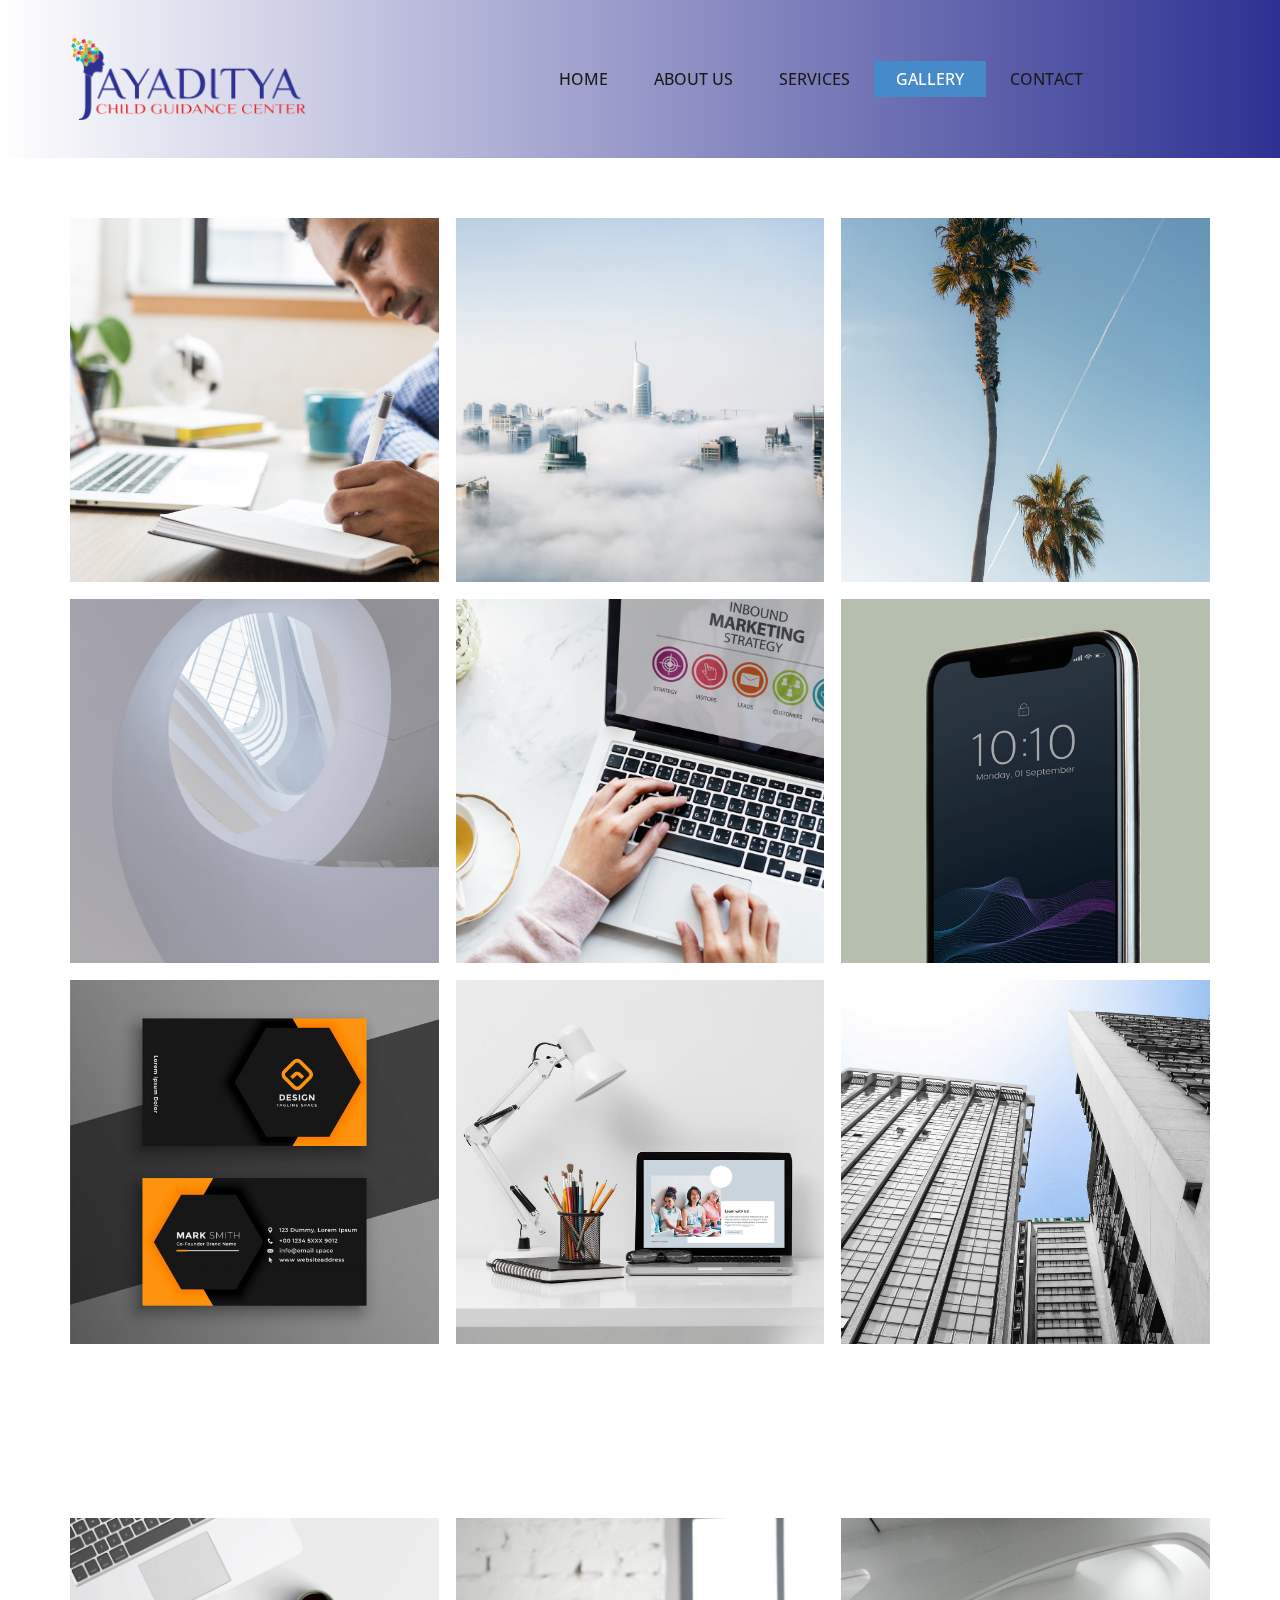
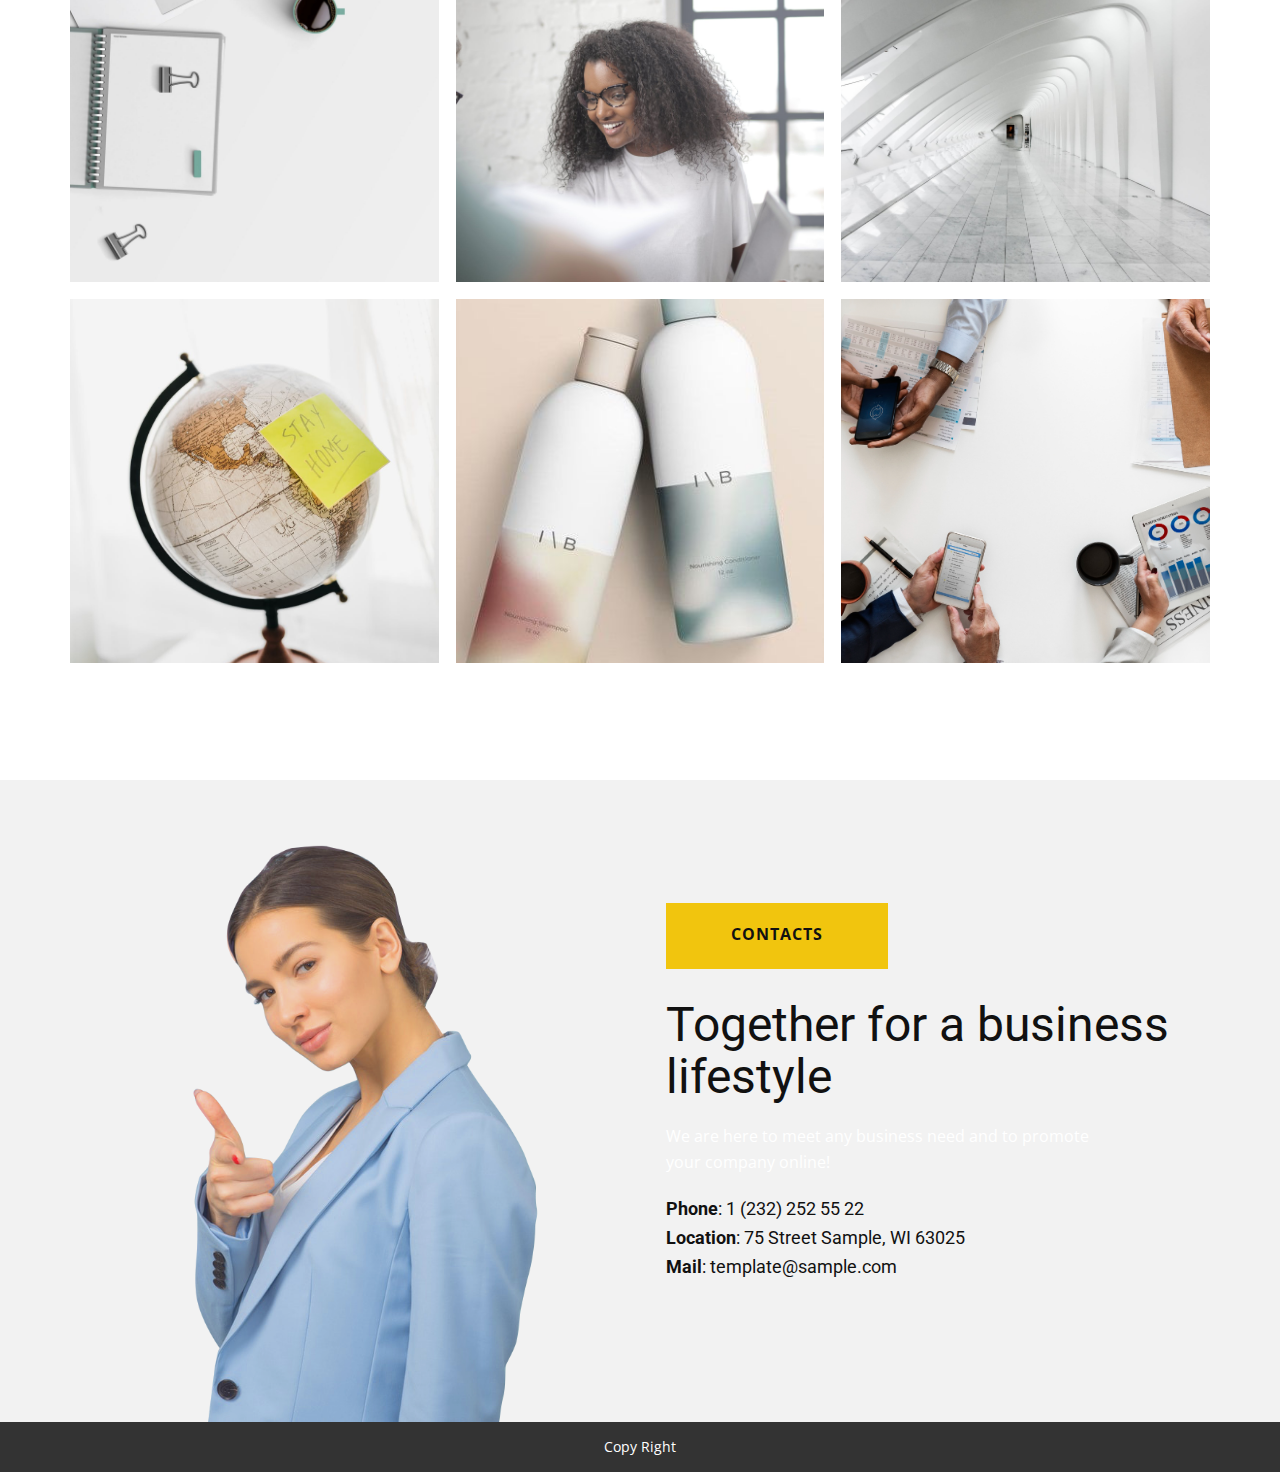
<file: Gallery.html>
<!DOCTYPE html>
<html style="font-size: 16px;" lang="en"><head>
    <meta name="viewport" content="width=device-width, initial-scale=1.0">
    <meta charset="utf-8">
    <meta name="keywords" content="​Your success in the industry is our mission, ​Together for a business lifestyle">
    <meta name="description" content="">
    <title>Gallery</title>
    <link rel="stylesheet" href="nicepage.css" media="screen">
<link rel="stylesheet" href="Gallery.css" media="screen">
    <script class="u-script" type="text/javascript" src="jquery.js" defer=""></script>
    <script class="u-script" type="text/javascript" src="nicepage.js" defer=""></script>
    <meta name="generator" content="Nicepage 5.14.0, nicepage.com">
    <link id="u-theme-google-font" rel="stylesheet" href="https://fonts.googleapis.com/css?family=Roboto:100,100i,300,300i,400,400i,500,500i,700,700i,900,900i|Open+Sans:300,300i,400,400i,500,500i,600,600i,700,700i,800,800i">
    
    
    
    
    
    <script type="application/ld+json">{
		"@context": "http://schema.org",
		"@type": "Organization",
		"name": "Site2",
		"logo": "images/JayadityaLogo1.png"
}</script>
    <meta name="theme-color" content="#478ac9">
    <meta property="og:title" content="Gallery">
    <meta property="og:type" content="website">
  <meta data-intl-tel-input-cdn-path="intlTelInput/"></head>
  <body class="u-body u-xl-mode" data-lang="en"><header class="u-clearfix u-gradient u-header u-sticky u-sticky-09f4 u-header" id="sec-1b36"><div class="u-clearfix u-sheet u-sheet-1">
        <a href="Home.html" class="u-image u-logo u-image-1" data-image-width="7174" data-image-height="2479" data-animation-out="1" title="Home">
          <img src="images/JayadityaLogo1.png" class="u-logo-image u-logo-image-1">
        </a>
        <nav class="u-menu u-menu-dropdown u-menu-open-right u-offcanvas u-menu-1">
          <div class="menu-collapse" style="font-size: 1rem; letter-spacing: 0px; text-transform: uppercase; font-weight: 500;">
            <a class="u-button-style u-custom-active-color u-custom-border u-custom-border-color u-custom-hover-color u-custom-left-right-menu-spacing u-custom-padding-bottom u-custom-text-active-color u-custom-text-color u-custom-text-hover-color u-custom-top-bottom-menu-spacing u-nav-link u-text-active-palette-1-base u-text-hover-palette-2-base" href="#">
              <svg class="u-svg-link" viewBox="0 0 24 24"><use xmlns:xlink="http://www.w3.org/1999/xlink" xlink:href="#menu-hamburger"></use></svg>
              <svg class="u-svg-content" version="1.1" id="menu-hamburger" viewBox="0 0 16 16" x="0px" y="0px" xmlns:xlink="http://www.w3.org/1999/xlink" xmlns="http://www.w3.org/2000/svg"><g><rect y="1" width="16" height="2"></rect><rect y="7" width="16" height="2"></rect><rect y="13" width="16" height="2"></rect>
</g></svg>
            </a>
          </div>
          <div class="u-custom-menu u-nav-container">
            <ul class="u-nav u-spacing-2 u-unstyled u-nav-1"><li class="u-nav-item"><a class="u-active-palette-1-base u-button-style u-hover-palette-1-light-1 u-nav-link u-text-active-white u-text-grey-90 u-text-hover-white" href="Home.html" style="padding: 10px 22px;">Home</a>
</li><li class="u-nav-item"><a class="u-active-palette-1-base u-button-style u-hover-palette-1-light-1 u-nav-link u-text-active-white u-text-grey-90 u-text-hover-white" href="About-US.html" style="padding: 10px 22px;">About Us</a>
</li><li class="u-nav-item"><a class="u-active-palette-1-base u-button-style u-hover-palette-1-light-1 u-nav-link u-text-active-white u-text-grey-90 u-text-hover-white" style="padding: 10px 22px;">Services</a><div class="u-nav-popup"><ul class="u-h-spacing-20 u-nav u-unstyled u-v-spacing-10"><li class="u-nav-item"><a class="u-active-palette-1-base u-button-style u-hover-palette-1-light-3 u-nav-link u-palette-1-light-2" href="Behavior-Therapy.html">Behavior Therapy</a>
</li><li class="u-nav-item"><a class="u-active-palette-1-base u-button-style u-hover-palette-1-light-3 u-nav-link u-palette-1-light-2" href="Commuication-Therapy.html">Communication Therapy</a>
</li><li class="u-nav-item"><a class="u-active-palette-1-base u-button-style u-hover-palette-1-light-3 u-nav-link u-palette-1-light-2" href="School-Readniess-Program.html">School Readniess Program</a>
</li><li class="u-nav-item"><a class="u-active-palette-1-base u-button-style u-hover-palette-1-light-3 u-nav-link u-palette-1-light-2" href="Special-School.html">Special School</a>
</li><li class="u-nav-item"><a class="u-active-palette-1-base u-button-style u-hover-palette-1-light-3 u-nav-link u-palette-1-light-2" href="Transperent-Traning.html">Transperent Traning</a>
</li><li class="u-nav-item"><a class="u-active-palette-1-base u-button-style u-hover-palette-1-light-3 u-nav-link u-palette-1-light-2" href="Parental-Traning.html">Parental Traning</a>
</li></ul>
</div>
</li><li class="u-nav-item"><a class="u-active-palette-1-base u-button-style u-hover-palette-1-light-1 u-nav-link u-text-active-white u-text-grey-90 u-text-hover-white" href="Gallery.html" style="padding: 10px 22px;">Gallery</a>
</li><li class="u-nav-item"><a class="u-active-palette-1-base u-button-style u-hover-palette-1-light-1 u-nav-link u-text-active-white u-text-grey-90 u-text-hover-white" href="Contact.html" style="padding: 10px 17px 10px 22px;">Contact</a>
</li></ul>
          </div>
          <div class="u-custom-menu u-nav-container-collapse">
            <div class="u-container-style u-custom-color-1 u-inner-container-layout u-opacity u-opacity-90 u-sidenav">
              <div class="u-inner-container-layout u-sidenav-overflow">
                <div class="u-menu-close"></div>
                <ul class="u-align-center u-nav u-popupmenu-items u-spacing-15 u-text-active-white u-text-black u-text-hover-grey-15 u-unstyled u-nav-3"><li class="u-nav-item"><a class="u-button-style u-nav-link" href="Home.html">Home</a>
</li><li class="u-nav-item"><a class="u-button-style u-nav-link" href="About-US.html">About Us</a>
</li><li class="u-nav-item"><a class="u-button-style u-nav-link">Services</a><div class="u-nav-popup"><ul class="u-h-spacing-20 u-nav u-unstyled u-v-spacing-10"><li class="u-nav-item"><a class="u-button-style u-nav-link" href="Behavior-Therapy.html">Behavior Therapy</a>
</li><li class="u-nav-item"><a class="u-button-style u-nav-link" href="Commuication-Therapy.html">Communication Therapy</a>
</li><li class="u-nav-item"><a class="u-button-style u-nav-link" href="School-Readniess-Program.html">School Readniess Program</a>
</li><li class="u-nav-item"><a class="u-button-style u-nav-link" href="Special-School.html">Special School</a>
</li><li class="u-nav-item"><a class="u-button-style u-nav-link" href="Transperent-Traning.html">Transperent Traning</a>
</li><li class="u-nav-item"><a class="u-button-style u-nav-link" href="Parental-Traning.html">Parental Traning</a>
</li></ul>
</div>
</li><li class="u-nav-item"><a class="u-button-style u-nav-link" href="Gallery.html">Gallery</a>
</li><li class="u-nav-item"><a class="u-button-style u-nav-link" href="Contact.html">Contact</a>
</li></ul>
              </div>
            </div>
            <div class="u-custom-color-3 u-menu-overlay u-opacity u-opacity-70"></div>
          </div>
        </nav>
      </div></header> 
    <section class="u-align-center u-clearfix u-section-1" id="carousel_cd1c">
      <div class="u-clearfix u-sheet u-sheet-1">
        <div class="u-expanded-width u-gallery u-layout-grid u-lightbox u-show-text-on-hover u-gallery-1">
          <div class="u-gallery-inner u-gallery-inner-1">
            <div class="u-effect-fade u-effect-hover-zoom u-gallery-item">
              <div class="u-back-slide" data-image-width="1920" data-image-height="1280">
                <img class="u-back-image u-expanded" src="images/pexels-burst-374820.jpg">
              </div>
              <div class="u-over-slide u-shading u-over-slide-1"></div>
            </div>
            <div class="u-effect-fade u-effect-hover-zoom u-gallery-item">
              <div class="u-back-slide" data-image-width="2250" data-image-height="1500">
                <img class="u-back-image u-expanded" src="images/pexels-photo-325185.jpeg">
              </div>
              <div class="u-over-slide u-shading u-over-slide-2"></div>
            </div>
            <div class="u-effect-fade u-effect-hover-zoom u-gallery-item">
              <div class="u-back-slide" data-image-width="1125" data-image-height="1500">
                <img class="u-back-image u-expanded" src="images/pexels-photo-3560451.jpeg">
              </div>
              <div class="u-over-slide u-shading u-over-slide-3"></div>
            </div>
            <div class="u-effect-fade u-effect-hover-zoom u-gallery-item">
              <div class="u-back-slide" data-image-width="1000" data-image-height="1500">
                <img class="u-back-image u-expanded" src="images/pexels-photo-3685207.jpeg">
              </div>
              <div class="u-over-slide u-shading u-over-slide-4"></div>
            </div>
            <div class="u-effect-fade u-effect-hover-zoom u-gallery-item">
              <div class="u-back-slide" data-image-width="1500" data-image-height="1028">
                <img class="u-back-image u-expanded" src="images/person-using-laptop1.jpg">
              </div>
              <div class="u-over-slide u-shading u-over-slide-5"></div>
            </div>
            <div class="u-effect-fade u-effect-hover-zoom u-gallery-item">
              <div class="u-back-slide">
                <img class="u-back-image u-expanded" src="images/black-screen-smartphone-mockup-design_53876-65977.jpg">
              </div>
              <div class="u-over-slide u-shading u-over-slide-6"></div>
            </div>
            <div class="u-effect-fade u-effect-hover-zoom u-gallery-item">
              <div class="u-back-slide">
                <img class="u-back-image u-expanded" src="images/elegant-minimal-black-yellow-business-card-template_1017-22513.jpg">
              </div>
              <div class="u-over-slide u-shading u-over-slide-7"></div>
            </div>
            <div class="u-effect-fade u-effect-hover-zoom u-gallery-item">
              <div class="u-back-slide" data-image-width="1500" data-image-height="1213">
                <img class="u-back-image u-expanded" src="images/re.jpg">
              </div>
              <div class="u-over-slide u-shading u-over-slide-8"></div>
            </div>
            <div class="u-effect-fade u-effect-hover-zoom u-gallery-item">
              <div class="u-back-slide" data-image-width="2250" data-image-height="1500">
                <img class="u-back-image u-expanded" src="images/pexels-photo-3855622.jpeg">
              </div>
              <div class="u-over-slide u-shading u-over-slide-9"></div>
            </div>
          </div>
        </div>
      </div>
    </section>
    <section class="u-align-center u-clearfix u-section-2" id="carousel_c6ec">
      <div class="u-clearfix u-sheet u-sheet-1">
        <div class="u-expanded-width u-gallery u-layout-grid u-lightbox u-show-text-on-hover u-gallery-1">
          <div class="u-gallery-inner u-gallery-inner-1">
            <div class="u-effect-fade u-effect-hover-zoom u-gallery-item">
              <div class="u-back-slide" data-image-width="2500" data-image-height="1500">
                <img class="u-back-image u-expanded u-back-image-1" src="images/pexels-photo-434337.jpeg">
              </div>
              <div class="u-over-slide u-shading u-over-slide-1"></div>
            </div>
            <div class="u-effect-fade u-effect-hover-zoom u-gallery-item">
              <div class="u-back-slide" data-image-width="2250" data-image-height="1500">
                <img class="u-back-image u-expanded" src="images/pexels-photo-3861074.jpeg">
              </div>
              <div class="u-over-slide u-shading u-over-slide-2"></div>
            </div>
            <div class="u-effect-fade u-effect-hover-zoom u-gallery-item">
              <div class="u-back-slide" data-image-width="2247" data-image-height="1500">
                <img class="u-back-image u-expanded" src="images/pexels-photo-911758.jpeg">
              </div>
              <div class="u-over-slide u-shading u-over-slide-3"></div>
            </div>
            <div class="u-effect-fade u-effect-hover-zoom u-gallery-item">
              <div class="u-back-slide" data-image-width="1001" data-image-height="1500">
                <img class="u-back-image u-expanded" src="images/pexels-photo-3994840.jpeg">
              </div>
              <div class="u-over-slide u-shading u-over-slide-4"></div>
            </div>
            <div class="u-effect-fade u-effect-hover-zoom u-gallery-item">
              <div class="u-back-slide" data-image-width="386" data-image-height="515">
                <img class="u-back-image u-expanded" src="images/1a9a842aa207e1df40ca402633fbb3fe.jpeg">
              </div>
              <div class="u-over-slide u-shading u-over-slide-5"></div>
            </div>
            <div class="u-effect-fade u-effect-hover-zoom u-gallery-item">
              <div class="u-back-slide" data-image-width="1500" data-image-height="913">
                <img class="u-back-image u-expanded" src="images/business-people-using-digital-devices-isolated-white-background.jpg">
              </div>
              <div class="u-over-slide u-shading u-over-slide-6"></div>
            </div>
          </div>
        </div>
      </div>
    </section>
    <section class="u-align-left u-clearfix u-grey-5 u-section-3" id="sec-d1b3">
      <div class="u-clearfix u-sheet u-sheet-1">
        <div class="u-clearfix u-expanded-width u-layout-wrap u-layout-wrap-1">
          <div class="u-gutter-0 u-layout">
            <div class="u-layout-row">
              <div class="u-align-center u-container-style u-layout-cell u-right-cell u-size-30 u-layout-cell-1">
                <div class="u-container-layout u-valign-bottom u-container-layout-1">
                  <img class="u-image u-image-1" src="images/pexels-moose-photos-1036622copy.png" data-image-width="558" data-image-height="814">
                </div>
              </div>
              <div class="u-align-center u-container-style u-layout-cell u-left-cell u-shape-rectangle u-size-30 u-layout-cell-2">
                <div class="u-container-layout u-container-layout-2">
                  <a href="https://nicepage.cc" class="u-active-white u-align-left u-btn u-button-style u-hover-feature u-hover-white u-palette-3-base u-text-active-palette-4-base u-text-hover-palette-4-base u-btn-1" data-animation-name="" data-animation-duration="0" data-animation-delay="0" data-animation-direction="">contacts</a>
                  <h2 class="u-align-left u-text u-text-1"> Together for a business lifestyle</h2>
                  <p class="u-align-left u-text u-text-2"> We are here to meet any business need and to promote your company online!</p>
                  <h6 class="u-align-left u-text u-text-3">
                    <span style="font-weight: 700;">Phone</span>: 1 (232) 252 55 22 <br>
                    <span style="font-weight: 700;">Location</span>: 75  Street Sample, WI 63025 <br>
                    <span style="font-weight: 700;">Mail</span>: template@sample.com
                  </h6>
                </div>
              </div>
            </div>
          </div>
        </div>
      </div>
    </section>
    
    
    
    <footer class="u-align-center u-clearfix u-footer u-grey-80 u-footer" id="sec-31c4"><div class="u-clearfix u-sheet u-sheet-1">
        <p class="u-small-text u-text u-text-variant u-text-1">Copy Right</p>
      </div></footer>
  
  
</body></html>
</file>
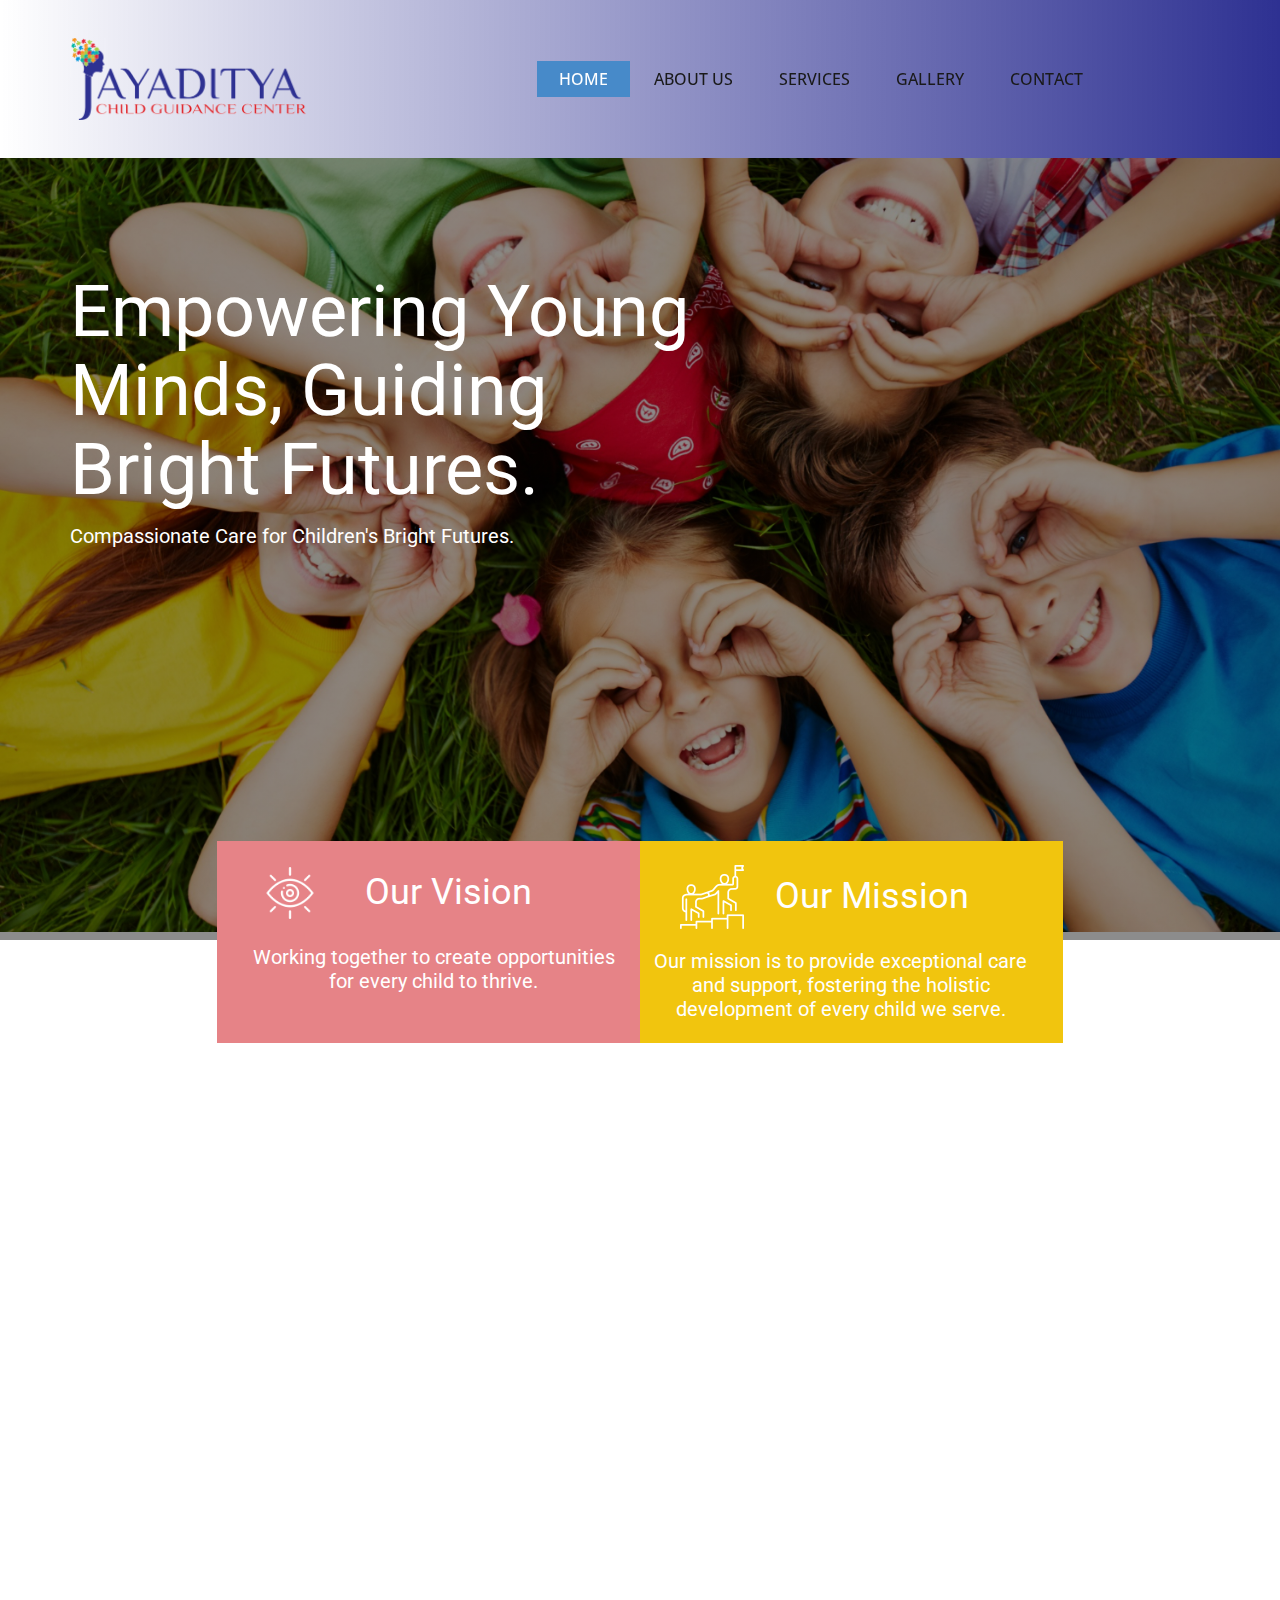
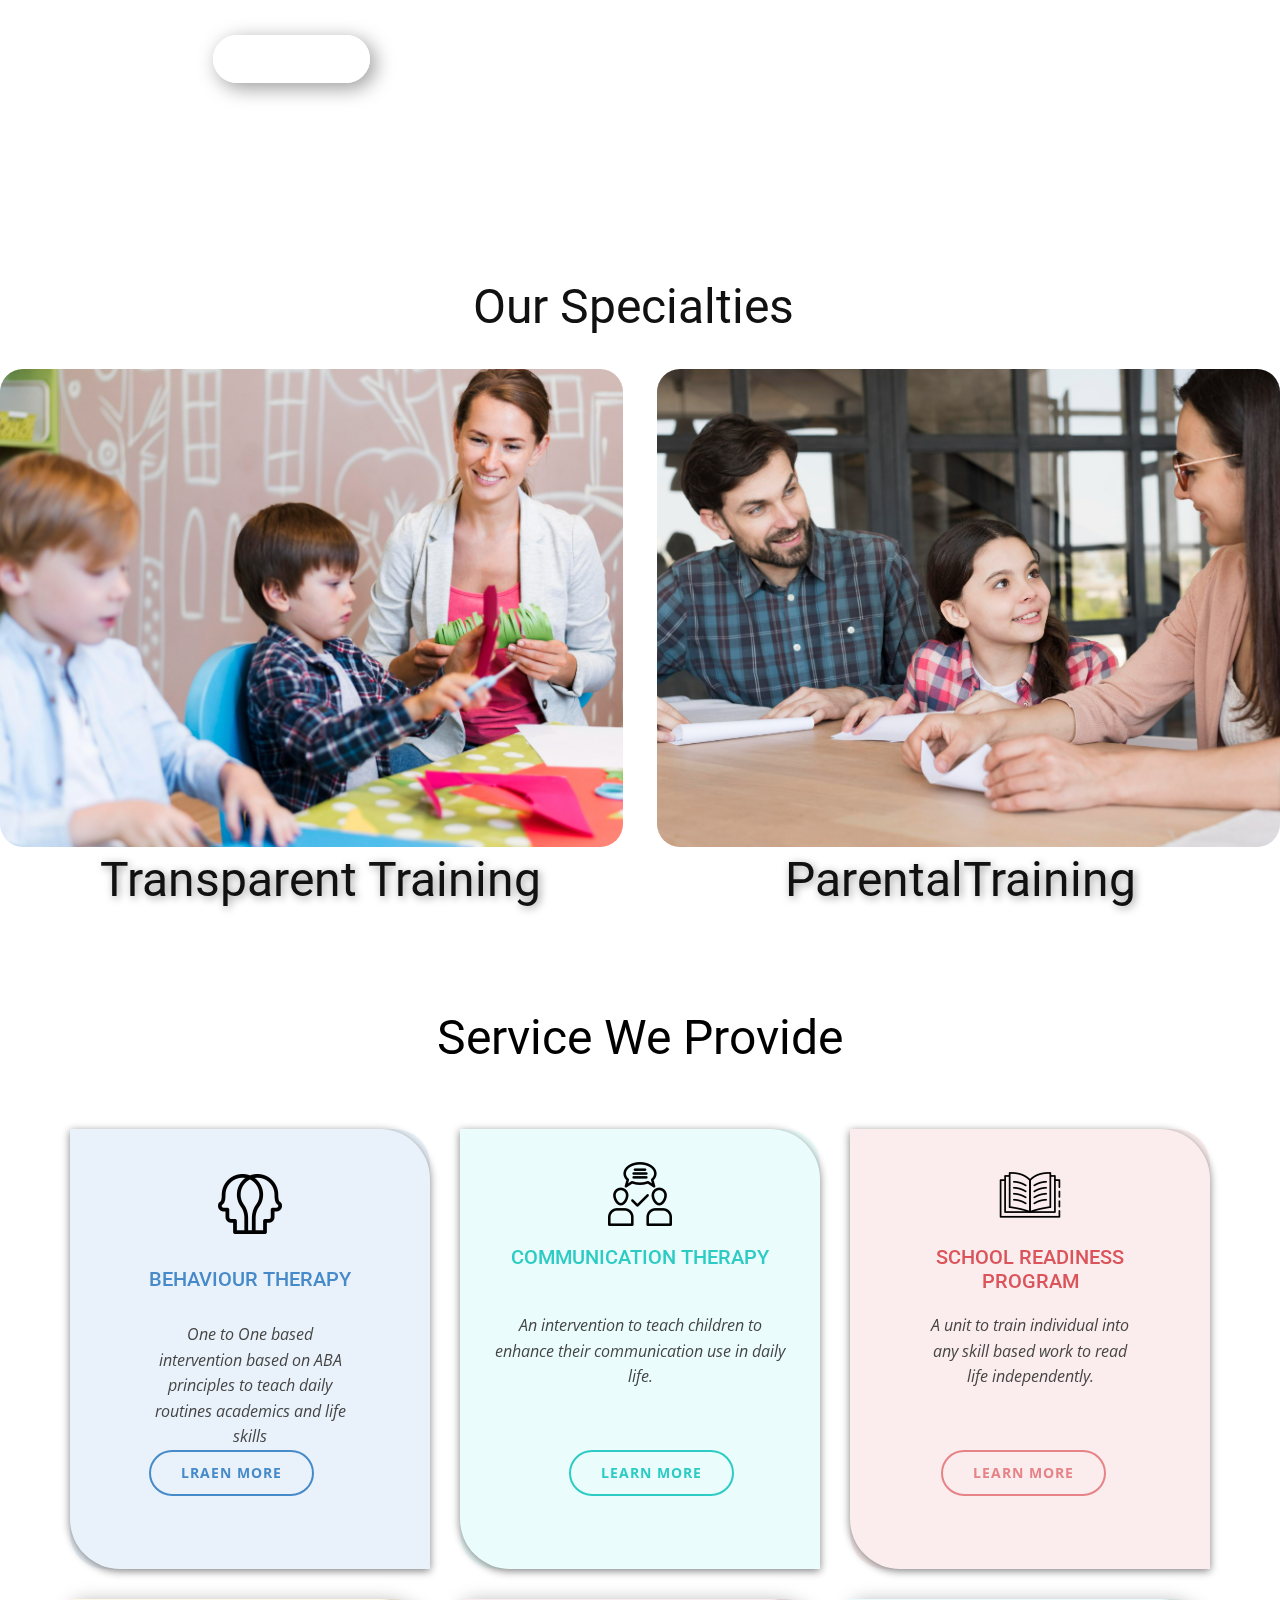
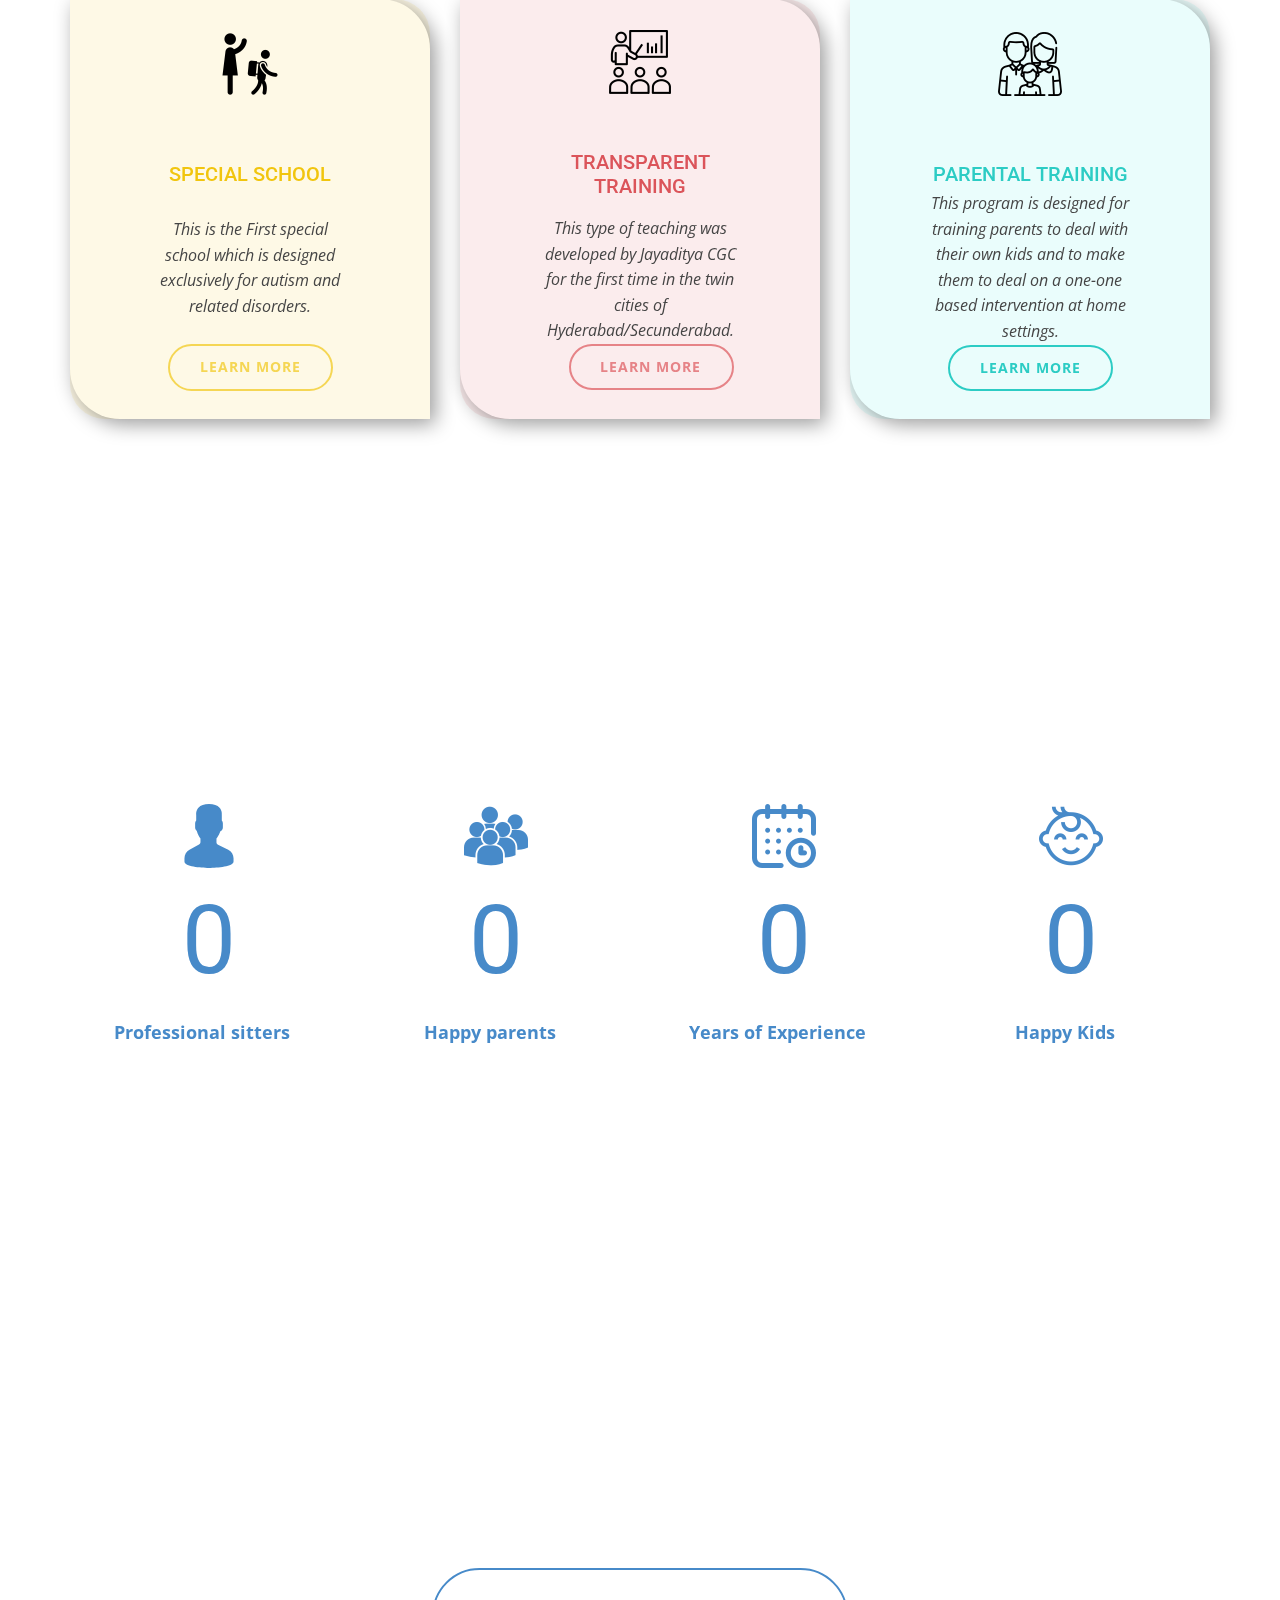
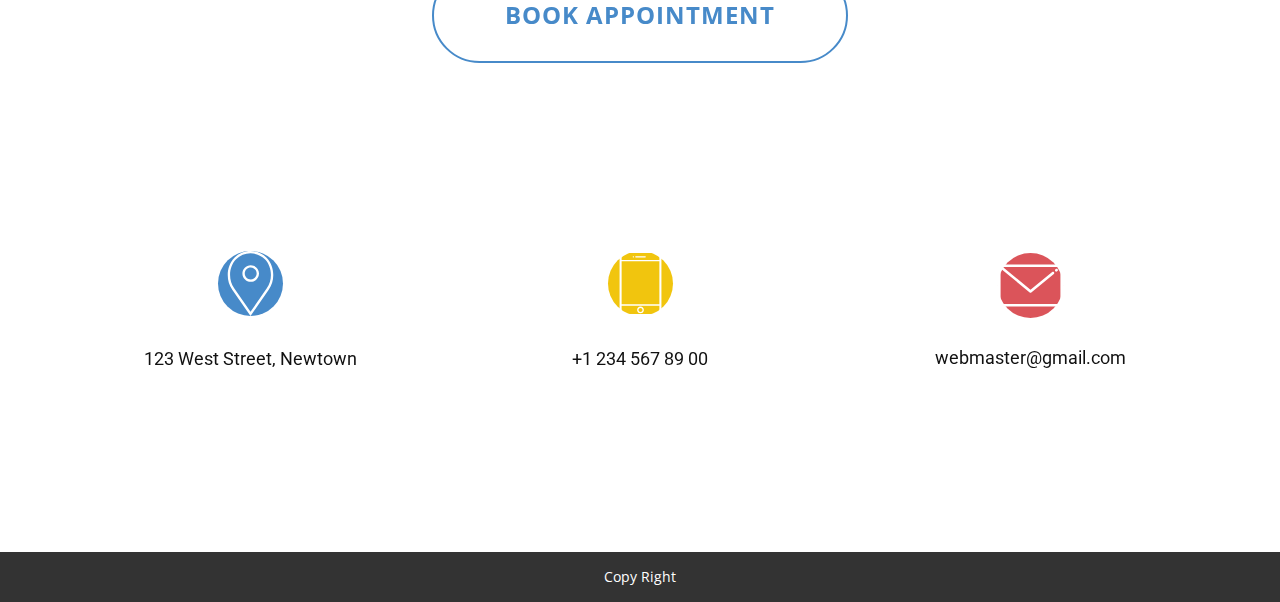
<file: Home.html>
<!DOCTYPE html>
<html style="font-size: 16px;" lang="en"><head>
    <meta name="viewport" content="width=device-width, initial-scale=1.0">
    <meta charset="utf-8">
    <meta name="keywords" content="WHO SAID EDUCATION WAS BORING?, Best Pre School Education!, Service We Provide, Innovative Methodsof Teaching, Best Pre School Education!, Make your Children&amp;apos;s life Special, Relaxation and comfort">
    <meta name="description" content="">
    <title>Home</title>
    <link rel="stylesheet" href="nicepage.css" media="screen">
<link rel="stylesheet" href="Home.css" media="screen">
    <script class="u-script" type="text/javascript" src="jquery.js" defer=""></script>
    <script class="u-script" type="text/javascript" src="nicepage.js" defer=""></script>
    <meta name="generator" content="Nicepage 5.14.0, nicepage.com">
    <link id="u-theme-google-font" rel="stylesheet" href="https://fonts.googleapis.com/css?family=Roboto:100,100i,300,300i,400,400i,500,500i,700,700i,900,900i|Open+Sans:300,300i,400,400i,500,500i,600,600i,700,700i,800,800i">
    
    
    
    
    
    
    
    
    
    <script type="application/ld+json">{
		"@context": "http://schema.org",
		"@type": "Organization",
		"name": "Site2",
		"logo": "images/JayadityaLogo1.png"
}</script>
    <meta name="theme-color" content="#478ac9">
    <meta property="og:title" content="Home">
    <meta property="og:type" content="website">
  <meta data-intl-tel-input-cdn-path="intlTelInput/"></head>
  <body class="u-backlink-hidden u-body u-xl-mode" data-lang="en"><header class="u-clearfix u-gradient u-header u-sticky u-sticky-09f4 u-header" id="sec-1b36"><div class="u-clearfix u-sheet u-sheet-1">
        <a href="Home.html" class="u-image u-logo u-image-1" data-image-width="7174" data-image-height="2479" data-animation-out="1" title="Home">
          <img src="images/JayadityaLogo1.png" class="u-logo-image u-logo-image-1">
        </a>
        <nav class="u-menu u-menu-dropdown u-menu-open-right u-offcanvas u-menu-1">
          <div class="menu-collapse" style="font-size: 1rem; letter-spacing: 0px; text-transform: uppercase; font-weight: 500;">
            <a class="u-button-style u-custom-active-color u-custom-border u-custom-border-color u-custom-hover-color u-custom-left-right-menu-spacing u-custom-padding-bottom u-custom-text-active-color u-custom-text-color u-custom-text-hover-color u-custom-top-bottom-menu-spacing u-nav-link u-text-active-palette-1-base u-text-hover-palette-2-base" href="#">
              <svg class="u-svg-link" viewBox="0 0 24 24"><use xmlns:xlink="http://www.w3.org/1999/xlink" xlink:href="#menu-hamburger"></use></svg>
              <svg class="u-svg-content" version="1.1" id="menu-hamburger" viewBox="0 0 16 16" x="0px" y="0px" xmlns:xlink="http://www.w3.org/1999/xlink" xmlns="http://www.w3.org/2000/svg"><g><rect y="1" width="16" height="2"></rect><rect y="7" width="16" height="2"></rect><rect y="13" width="16" height="2"></rect>
</g></svg>
            </a>
          </div>
          <div class="u-custom-menu u-nav-container">
            <ul class="u-nav u-spacing-2 u-unstyled u-nav-1"><li class="u-nav-item"><a class="u-active-palette-1-base u-button-style u-hover-palette-1-light-1 u-nav-link u-text-active-white u-text-grey-90 u-text-hover-white" href="Home.html" style="padding: 10px 22px;">Home</a>
</li><li class="u-nav-item"><a class="u-active-palette-1-base u-button-style u-hover-palette-1-light-1 u-nav-link u-text-active-white u-text-grey-90 u-text-hover-white" href="About-US.html" style="padding: 10px 22px;">About Us</a>
</li><li class="u-nav-item"><a class="u-active-palette-1-base u-button-style u-hover-palette-1-light-1 u-nav-link u-text-active-white u-text-grey-90 u-text-hover-white" style="padding: 10px 22px;">Services</a><div class="u-nav-popup"><ul class="u-h-spacing-20 u-nav u-unstyled u-v-spacing-10"><li class="u-nav-item"><a class="u-active-palette-1-base u-button-style u-hover-palette-1-light-3 u-nav-link u-palette-1-light-2" href="Behavior-Therapy.html">Behavior Therapy</a>
</li><li class="u-nav-item"><a class="u-active-palette-1-base u-button-style u-hover-palette-1-light-3 u-nav-link u-palette-1-light-2" href="Commuication-Therapy.html">Communication Therapy</a>
</li><li class="u-nav-item"><a class="u-active-palette-1-base u-button-style u-hover-palette-1-light-3 u-nav-link u-palette-1-light-2" href="School-Readniess-Program.html">School Readniess Program</a>
</li><li class="u-nav-item"><a class="u-active-palette-1-base u-button-style u-hover-palette-1-light-3 u-nav-link u-palette-1-light-2" href="Special-School.html">Special School</a>
</li><li class="u-nav-item"><a class="u-active-palette-1-base u-button-style u-hover-palette-1-light-3 u-nav-link u-palette-1-light-2" href="Transperent-Traning.html">Transperent Traning</a>
</li><li class="u-nav-item"><a class="u-active-palette-1-base u-button-style u-hover-palette-1-light-3 u-nav-link u-palette-1-light-2" href="Parental-Traning.html">Parental Traning</a>
</li></ul>
</div>
</li><li class="u-nav-item"><a class="u-active-palette-1-base u-button-style u-hover-palette-1-light-1 u-nav-link u-text-active-white u-text-grey-90 u-text-hover-white" href="Gallery.html" style="padding: 10px 22px;">Gallery</a>
</li><li class="u-nav-item"><a class="u-active-palette-1-base u-button-style u-hover-palette-1-light-1 u-nav-link u-text-active-white u-text-grey-90 u-text-hover-white" href="Contact.html" style="padding: 10px 17px 10px 22px;">Contact</a>
</li></ul>
          </div>
          <div class="u-custom-menu u-nav-container-collapse">
            <div class="u-container-style u-custom-color-1 u-inner-container-layout u-opacity u-opacity-90 u-sidenav">
              <div class="u-inner-container-layout u-sidenav-overflow">
                <div class="u-menu-close"></div>
                <ul class="u-align-center u-nav u-popupmenu-items u-spacing-15 u-text-active-white u-text-black u-text-hover-grey-15 u-unstyled u-nav-3"><li class="u-nav-item"><a class="u-button-style u-nav-link" href="Home.html">Home</a>
</li><li class="u-nav-item"><a class="u-button-style u-nav-link" href="About-US.html">About Us</a>
</li><li class="u-nav-item"><a class="u-button-style u-nav-link">Services</a><div class="u-nav-popup"><ul class="u-h-spacing-20 u-nav u-unstyled u-v-spacing-10"><li class="u-nav-item"><a class="u-button-style u-nav-link" href="Behavior-Therapy.html">Behavior Therapy</a>
</li><li class="u-nav-item"><a class="u-button-style u-nav-link" href="Commuication-Therapy.html">Communication Therapy</a>
</li><li class="u-nav-item"><a class="u-button-style u-nav-link" href="School-Readniess-Program.html">School Readniess Program</a>
</li><li class="u-nav-item"><a class="u-button-style u-nav-link" href="Special-School.html">Special School</a>
</li><li class="u-nav-item"><a class="u-button-style u-nav-link" href="Transperent-Traning.html">Transperent Traning</a>
</li><li class="u-nav-item"><a class="u-button-style u-nav-link" href="Parental-Traning.html">Parental Traning</a>
</li></ul>
</div>
</li><li class="u-nav-item"><a class="u-button-style u-nav-link" href="Gallery.html">Gallery</a>
</li><li class="u-nav-item"><a class="u-button-style u-nav-link" href="Contact.html">Contact</a>
</li></ul>
              </div>
            </div>
            <div class="u-custom-color-3 u-menu-overlay u-opacity u-opacity-70"></div>
          </div>
        </nav>
      </div></header>
    <section class="u-carousel u-carousel-duration-500 u-carousel-left u-slide u-block-7b4a-1" id="carousel-9f2e" data-interval="1250" data-u-ride="carousel" data-pause="false">
      <ol class="u-absolute-hcenter u-carousel-indicators u-hidden u-block-7b4a-2">
        <li data-u-target="#carousel-9f2e" class="u-active u-grey-30 u-shape-circle" data-u-slide-to="0" style="width: 10px; height: 10px;"></li>
        <li data-u-target="#carousel-9f2e" class="u-grey-30 u-shape-circle" data-u-slide-to="1" style="width: 10px; height: 10px;"></li>
        <li data-u-target="#carousel-9f2e" class="u-grey-30 u-shape-circle" data-u-slide-to="2" style="width: 10px; height: 10px;"></li>
        <li data-u-target="#carousel-9f2e" class="u-grey-30 u-shape-circle" data-u-slide-to="3" style="width: 10px; height: 10px;"></li>
      </ol>
      <div class="u-carousel-inner" role="listbox">
        <div class="u-active u-align-center u-carousel-item u-clearfix u-image u-parallax u-shading u-section-1-1" src="" data-image-width="1500" data-image-height="1000">
          <div class="u-clearfix u-sheet u-sheet-1">
            <div class="u-align-left u-container-style u-group u-preserve-proportions u-similar-fill u-group-1">
              <div class="u-container-layout u-container-layout-1">
                <h1 class="u-text u-text-white u-text-1"> Empowering Young Minds, Guiding Bright Futures.</h1>
                <h5 class="u-text u-text-2"> Compassionate Care for Children's Bright Futures.</h5>
              </div>
            </div>
          </div>
        </div>
        <div class="u-align-center u-carousel-item u-clearfix u-image u-parallax u-shading u-section-1-2" src="" data-image-width="1500" data-image-height="1001">
          <div class="u-clearfix u-sheet u-sheet-1">
            <div class="u-align-left u-container-style u-group u-preserve-proportions u-similar-fill u-group-1">
              <div class="u-container-layout u-container-layout-1">
                <h1 class="u-text u-text-white u-text-1"> Building Stronger Foundations for Happy Hearts.</h1>
                <h5 class="u-text u-text-2"> Where Children's Well-being is Our Priority.</h5>
              </div>
            </div>
          </div>
        </div>
        <div class="u-align-center u-carousel-item u-clearfix u-image u-parallax u-shading u-section-1-3" src="" data-image-width="1500" data-image-height="1001">
          <div class="u-clearfix u-sheet u-sheet-1">
            <div class="u-align-left u-container-style u-group u-preserve-proportions u-similar-fill u-group-1">
              <div class="u-container-layout u-container-layout-1">
                <h1 class="u-text u-text-white u-text-1"> Nurturing Minds, Healing Hearts - Together.</h1>
                <h5 class="u-text u-text-2"> Building a Better World, One Child at a Time.</h5>
              </div>
            </div>
          </div>
        </div>
        <div class="u-align-center u-carousel-item u-clearfix u-image u-parallax u-shading u-section-1-4" src="" data-image-width="1500" data-image-height="914">
          <div class="u-clearfix u-sheet u-sheet-1">
            <div class="u-align-left u-container-style u-group u-preserve-proportions u-similar-fill u-group-1">
              <div class="u-container-layout u-container-layout-1">
                <h1 class="u-text u-text-white u-text-1"> Inspiring Confidence, Fostering Resilience.</h1>
                <h5 class="u-text u-text-2"> A Place Where Children's Dreams Take Flight.</h5>
              </div>
            </div>
          </div>
        </div>
      </div>
      <a class="u-absolute-vcenter u-carousel-control u-carousel-control-prev u-hidden u-text-grey-30 u-block-7b4a-3" href="#carousel-9f2e" role="button" data-u-slide="prev">
        <span aria-hidden="true">
          <svg viewBox="0 0 31.494 31.494"><path d="M10.273,5.009c0.444-0.444,1.143-0.444,1.587,0c0.429,0.429,0.429,1.143,0,1.571l-8.047,8.047h26.554
	c0.619,0,1.127,0.492,1.127,1.111c0,0.619-0.508,1.127-1.127,1.127H3.813l8.047,8.032c0.429,0.444,0.429,1.159,0,1.587
	c-0.444,0.444-1.143,0.444-1.587,0l-9.952-9.952c-0.429-0.429-0.429-1.143,0-1.571L10.273,5.009z"></path></svg>
        </span>
        <span class="sr-only">
          <svg viewBox="0 0 31.494 31.494"><path d="M10.273,5.009c0.444-0.444,1.143-0.444,1.587,0c0.429,0.429,0.429,1.143,0,1.571l-8.047,8.047h26.554
	c0.619,0,1.127,0.492,1.127,1.111c0,0.619-0.508,1.127-1.127,1.127H3.813l8.047,8.032c0.429,0.444,0.429,1.159,0,1.587
	c-0.444,0.444-1.143,0.444-1.587,0l-9.952-9.952c-0.429-0.429-0.429-1.143,0-1.571L10.273,5.009z"></path></svg>
        </span>
      </a>
      <a class="u-absolute-vcenter u-carousel-control u-carousel-control-next u-hidden u-text-grey-30 u-block-7b4a-4" href="#carousel-9f2e" role="button" data-u-slide="next">
        <span aria-hidden="true">
          <svg viewBox="0 0 31.49 31.49"><path d="M21.205,5.007c-0.429-0.444-1.143-0.444-1.587,0c-0.429,0.429-0.429,1.143,0,1.571l8.047,8.047H1.111
	C0.492,14.626,0,15.118,0,15.737c0,0.619,0.492,1.127,1.111,1.127h26.554l-8.047,8.032c-0.429,0.444-0.429,1.159,0,1.587
	c0.444,0.444,1.159,0.444,1.587,0l9.952-9.952c0.444-0.429,0.444-1.143,0-1.571L21.205,5.007z"></path></svg>
        </span>
        <span class="sr-only">
          <svg viewBox="0 0 31.49 31.49"><path d="M21.205,5.007c-0.429-0.444-1.143-0.444-1.587,0c-0.429,0.429-0.429,1.143,0,1.571l8.047,8.047H1.111
	C0.492,14.626,0,15.118,0,15.737c0,0.619,0.492,1.127,1.111,1.127h26.554l-8.047,8.032c-0.429,0.444-0.429,1.159,0,1.587
	c0.444,0.444,1.159,0.444,1.587,0l9.952-9.952c0.444-0.429,0.444-1.143,0-1.571L21.205,5.007z"></path></svg>
        </span>
      </a>
    </section>
    <section class="u-clearfix u-image u-parallax u-shading u-section-2" id="sec-d1bd" data-image-width="1500" data-image-height="1000">
      <div class="u-clearfix u-sheet u-sheet-1">
        <div class="u-clearfix u-layout-wrap u-layout-wrap-1">
          <div class="u-gutter-0 u-layout">
            <div class="u-layout-row">
              <div class="u-align-center u-container-style u-layout-cell u-palette-2-light-1 u-size-30 u-layout-cell-1">
                <div class="u-container-layout u-container-layout-1"><span class="u-file-icon u-icon u-text-white u-icon-1"><img src="images/1078327-e307c776.png" alt=""></span>
                  <h3 class="u-text u-text-1">Our Vision</h3>
                  <h5 class="u-text u-text-2"> Working together to create opportunities for every child to thrive.</h5>
                </div>
              </div>
              <div class="u-align-center u-container-style u-layout-cell u-palette-3-base u-size-30 u-layout-cell-2">
                <div class="u-container-layout u-container-layout-2"><span class="u-file-icon u-icon u-text-white u-icon-2"><img src="images/2838126-1f6396cb.png" alt=""></span>
                  <h3 class="u-text u-text-body-alt-color u-text-3">Our Mission</h3>
                  <h5 class="u-text u-text-body-alt-color u-text-4"> Our mission is to provide exceptional care and support, fostering the holistic development of every child we serve.</h5>
                </div>
              </div>
            </div>
          </div>
        </div>
        <div class="u-clearfix u-layout-wrap u-layout-wrap-2">
          <div class="u-layout">
            <div class="u-layout-col">
              <div class="u-size-30">
                <div class="u-layout-row">
                  <div class="u-align-left u-container-style u-layout-cell u-left-cell u-right-cell u-size-60 u-layout-cell-3">
                    <div class="u-container-layout u-valign-middle u-container-layout-3">
                      <h3 class="u-text u-text-5">Welcome to Jayadithya CGC</h3>
                    </div>
                  </div>
                </div>
              </div>
              <div class="u-size-30">
                <div class="u-layout-row">
                  <div class="u-align-justify u-container-style u-layout-cell u-right-cell u-size-60 u-layout-cell-4">
                    <div class="u-container-layout u-container-layout-4">
                      <p class="u-text u-text-body-alt-color u-text-6"> Jayadithya CGC established in the year 2008 set up by a group of professionals engaged in helping those diagnosed with autism to lead full and enriched lives and become valuable members of the community they live in.Dedicated to enriching the lives of people with autism , Jayadithya CGC seeks to share knowledge and expertise with parents/caretakers and other professionals to supports the development and dissemination of skills/strategies needed to provide the best care and support for people with autism.</p>
                    </div>
                  </div>
                </div>
              </div>
            </div>
          </div>
        </div>
        <a href="https://nicepage.com/website-builder" class="u-border-3 u-border-hover-white u-border-white u-btn u-btn-round u-button-style u-hover-palette-1-base u-none u-radius-50 u-text-hover-black u-btn-1">Read More</a>
      </div>
    </section>
    <section class="u-clearfix u-section-3" id="sec-6e64">
      
      
      <img class="u-image u-image-contain u-image-default u-image-1" src="images/Child1.png" alt="" data-image-width="2635" data-image-height="3827" data-animation-name="customAnimationIn" data-animation-duration="1000">
      <div class="u-container-style u-group u-group-1">
        <div class="u-container-layout u-container-layout-1">
          <h2 class="u-align-center u-text u-text-1"> Our Specialties</h2>
        </div>
      </div>
      <div class="u-clearfix u-expanded-width u-gutter-34 u-layout-wrap u-layout-wrap-1">
        <div class="u-gutter-0 u-layout">
          <div class="u-layout-row">
            <div class="u-container-style u-hover-feature u-image u-image-round u-layout-cell u-radius-40 u-size-30 u-image-2" data-image-width="1500" data-image-height="998">
              <div class="u-container-layout u-container-layout-2"></div>
            </div>
            <div class="u-container-align-center u-container-style u-hover-feature u-image u-image-round u-layout-cell u-radius-40 u-size-30 u-image-3" data-image-width="1500" data-image-height="1001">
              <div class="u-container-layout u-container-layout-3"></div>
            </div>
          </div>
        </div>
      </div>
      <img class="u-image u-image-contain u-image-default u-image-4" src="images/Child3.png" alt="" data-image-width="2774" data-image-height="3317" data-animation-name="customAnimationIn" data-animation-duration="1000">
      <h2 class="u-align-center u-text u-text-2">ParentalTraining</h2>
      <h2 class="u-align-center u-text u-text-3">Transparent Training</h2>
    </section>
    <section class="u-clearfix u-image u-parallax u-section-4" id="sec-aaa7" data-image-width="1500" data-image-height="1001">
      
      
      <div class="u-clearfix u-sheet u-sheet-1">
        <div class="u-container-style u-group u-group-1">
          <div class="u-container-layout u-container-layout-1">
            <h2 class="u-align-center u-text u-text-black u-text-1">Service We Provide</h2>
          </div>
        </div>
        <div class="u-clearfix u-disable-padding u-gutter-30 u-layout-wrap u-layout-wrap-1">
          <div class="u-gutter-0 u-layout">
            <div class="u-layout-col">
              <div class="u-size-30">
                <div class="u-layout-row">
                  <div class="u-align-center u-bottom-left-radius-50 u-container-style u-hover-feature u-layout-cell u-palette-1-light-3 u-shape-round u-size-20 u-top-right-radius-50 u-layout-cell-1">
                    <div class="u-container-layout u-padding-6 u-container-layout-2"><span class="u-file-icon u-icon u-icon-1"><img src="images/2608237.png" alt=""></span>
                      <h5 class="u-text u-text-palette-1-base u-text-2"> Behaviour Therapy</h5>
                      <p class="u-text u-text-grey-dark-1 u-text-3"> One to One based intervention based on ABA principles to teach daily routines academics and life skills</p>
                      <a href="About-US.html" class="u-border-2 u-border-hover-palette-1-base u-border-palette-1-base u-btn u-btn-round u-button-style u-hover-palette-1-base u-none u-radius-50 u-btn-1">Lraen More</a>
                    </div>
                  </div>
                  <div class="u-align-center u-bottom-left-radius-50 u-container-style u-hover-feature u-layout-cell u-palette-4-light-3 u-shape-round u-size-20 u-top-right-radius-50 u-layout-cell-2">
                    <div class="u-container-layout u-padding-6 u-container-layout-3"><span class="u-file-icon u-icon u-icon-2"><img src="images/1295059.png" alt=""></span>
                      <h5 class="u-text u-text-palette-4-base u-text-4"> Communication Therapy</h5>
                      <p class="u-text u-text-grey-dark-1 u-text-5"> An intervention to teach children to enhance their communication use in daily life.</p>
                      <a href="About-US.html" class="u-border-2 u-border-hover-palette-4-base u-border-palette-4-base u-btn u-btn-round u-button-style u-hover-palette-4-light-1 u-none u-radius-50 u-btn-2">Learn More</a>
                    </div>
                  </div>
                  <div class="u-align-center u-bottom-left-radius-50 u-container-style u-layout-cell u-palette-2-light-3 u-shape-round u-size-20 u-top-right-radius-50 u-layout-cell-3">
                    <div class="u-container-layout u-padding-6 u-container-layout-4"><span class="u-file-icon u-icon u-icon-3"><img src="images/4004113.png" alt=""></span>
                      <h5 class="u-text u-text-palette-2-base u-text-6"> School Readiness Program</h5>
                      <p class="u-text u-text-grey-dark-1 u-text-7"> A unit to train individual into any skill based work to read life independently.</p>
                      <a href="About-US.html" class="u-border-2 u-border-hover-palette-2-light-1 u-border-palette-2-light-1 u-btn u-btn-round u-button-style u-hover-palette-2-base u-none u-radius-50 u-btn-3">Learn More</a>
                    </div>
                  </div>
                </div>
              </div>
              <div class="u-size-30">
                <div class="u-layout-row">
                  <div class="u-align-center u-bottom-left-radius-50 u-container-style u-layout-cell u-palette-3-light-3 u-shape-round u-size-20 u-top-right-radius-50 u-layout-cell-4">
                    <div class="u-container-layout u-padding-6 u-container-layout-5"><span class="u-file-icon u-icon u-icon-4"><img src="images/9615669.png" alt=""></span>
                      <h5 class="u-text u-text-palette-3-base u-text-8"> Special School</h5>
                      <p class="u-text u-text-grey-dark-1 u-text-9"> This is the First special school which is designed exclusively for autism and related disorders.</p>
                      <a href="About-US.html" class="u-border-2 u-border-hover-palette-3-light-1 u-border-palette-3-light-1 u-btn u-btn-round u-button-style u-hover-palette-3-base u-none u-radius-50 u-btn-4">Learn More</a>
                    </div>
                  </div>
                  <div class="cell-temp-clone u-align-center u-bottom-left-radius-50 u-container-style u-layout-cell u-palette-2-light-3 u-shape-round u-size-20 u-top-right-radius-50 u-layout-cell-5">
                    <div class="u-container-layout u-padding-6 u-container-layout-6"><span class="u-file-icon u-icon u-icon-5"><img src="images/1654193.png" alt=""></span>
                      <h5 class="u-text u-text-palette-2-base u-text-10"> Transparent Training</h5>
                      <p class="u-text u-text-grey-dark-1 u-text-11"> This type of teaching was developed by Jayaditya CGC for the first time in the twin cities of Hyderabad/Secunderabad.</p>
                      <a href="About-US.html" class="u-border-2 u-border-hover-palette-2-light-1 u-border-palette-2-light-1 u-btn u-btn-round u-button-style u-hover-palette-2-base u-none u-radius-50 u-btn-5">Learn More</a>
                    </div>
                  </div>
                  <div class="cell-temp-clone u-align-center u-bottom-left-radius-50 u-container-style u-layout-cell u-palette-4-light-3 u-shape-round u-size-20 u-top-right-radius-50 u-layout-cell-6">
                    <div class="u-container-layout u-padding-6 u-container-layout-7"><span class="u-file-icon u-icon u-icon-6"><img src="images/547562.png" alt=""></span>
                      <h5 class="u-text u-text-palette-4-base u-text-12"> Parental Training</h5>
                      <p class="u-text u-text-grey-dark-1 u-text-13"> This program is designed for training parents to deal with their own kids and to make them to deal on a one-one based intervention at home settings.</p>
                      <a href="About-US.html" class="u-border-2 u-border-hover-palette-4-base u-border-palette-4-base u-btn u-btn-round u-button-style u-hover-palette-4-light-1 u-none u-radius-50 u-btn-6">Learn More</a>
                    </div>
                  </div>
                </div>
              </div>
            </div>
          </div>
        </div>
        <img class="u-image u-image-contain u-image-default u-image-1" src="images/Child4.png" alt="" data-image-width="2649" data-image-height="2996" data-animation-name="customAnimationIn" data-animation-duration="1000">
      </div>
    </section>
    <section class="u-align-center u-clearfix u-section-5" id="sec-1e99">
      <div class="u-clearfix u-sheet u-valign-middle-md u-valign-middle-sm u-valign-middle-xs u-sheet-1">
        <div class="u-expanded-width u-list u-list-1">
          <div class="u-repeater u-repeater-1">
            <div class="u-align-center u-container-style u-list-item u-repeater-item">
              <div class="u-container-layout u-similar-container u-container-layout-1"><span class="u-icon u-text-palette-1-base u-icon-1"><svg class="u-svg-link" preserveAspectRatio="xMidYMin slice" viewBox="0 0 60 60" style=""><use xmlns:xlink="http://www.w3.org/1999/xlink" xlink:href="#svg-4771"></use></svg><svg class="u-svg-content" viewBox="0 0 60 60" x="0px" y="0px" id="svg-4771" style="enable-background:new 0 0 60 60;"><path d="M48.014,42.889l-9.553-4.776C37.56,37.662,37,36.756,37,35.748v-3.381c0.229-0.28,0.47-0.599,0.719-0.951
	c1.239-1.75,2.232-3.698,2.954-5.799C42.084,24.97,43,23.575,43,22v-4c0-0.963-0.36-1.896-1-2.625v-5.319
	c0.056-0.55,0.276-3.824-2.092-6.525C37.854,1.188,34.521,0,30,0s-7.854,1.188-9.908,3.53C17.724,6.231,17.944,9.506,18,10.056
	v5.319c-0.64,0.729-1,1.662-1,2.625v4c0,1.217,0.553,2.352,1.497,3.109c0.916,3.627,2.833,6.36,3.503,7.237v3.309
	c0,0.968-0.528,1.856-1.377,2.32l-8.921,4.866C8.801,44.424,7,47.458,7,50.762V54c0,4.746,15.045,6,23,6s23-1.254,23-6v-3.043
	C53,47.519,51.089,44.427,48.014,42.889z"></path></svg></span>
                <h1 class="u-text u-text-palette-1-base u-title u-text-1" data-animation-name="counter" data-animation-event="scroll" data-animation-duration="3000">25</h1>
                <p class="u-text u-text-palette-1-base u-text-2"> Professional sitters</p>
              </div>
            </div>
            <div class="u-align-center u-container-style u-list-item u-repeater-item">
              <div class="u-container-layout u-similar-container u-container-layout-2"><span class="u-file-icon u-icon u-text-palette-1-base u-icon-2"><img src="images/32441-e544c52b.png" alt=""></span>
                <h1 class="u-text u-text-palette-1-base u-title u-text-3" data-animation-name="counter" data-animation-event="scroll" data-animation-duration="3000">200</h1>
                <p class="u-text u-text-palette-1-base u-text-4"> Happy parents</p>
              </div>
            </div>
            <div class="u-align-center u-container-style u-list-item u-repeater-item">
              <div class="u-container-layout u-similar-container u-container-layout-3"><span class="u-file-icon u-icon u-text-palette-1-base u-icon-3"><img src="images/833593-0624d08f.png" alt=""></span>
                <h1 class="u-text u-text-palette-1-base u-title u-text-5" data-animation-name="counter" data-animation-event="scroll" data-animation-duration="3000">12</h1>
                <p class="u-text u-text-palette-1-base u-text-6"> Years of Experience</p>
              </div>
            </div>
            <div class="u-align-center u-container-style u-list-item u-repeater-item">
              <div class="u-container-layout u-similar-container u-container-layout-4"><span class="u-file-icon u-icon u-text-palette-1-base u-icon-4"><img src="images/3282468-0330b6bf.png" alt=""></span>
                <h1 class="u-text u-text-palette-1-base u-title u-text-7" data-animation-name="counter" data-animation-event="scroll" data-animation-duration="3000">100</h1>
                <p class="u-text u-text-palette-1-base u-text-8">Happy Kids</p>
              </div>
            </div>
          </div>
        </div>
        <img class="u-image u-image-contain u-image-default u-image-1" src="images/Clid2.png" alt="" data-image-width="2504" data-image-height="3761" data-animation-name="customAnimationIn" data-animation-duration="1000">
      </div>
    </section>
    <section class="u-clearfix u-image u-parallax u-section-6" id="carousel_c2c0" data-image-width="1500" data-image-height="844">
      <div class="u-clearfix u-sheet u-sheet-1">
        <div class="u-align-left u-container-style u-group u-group-1">
          <div class="u-container-layout u-container-layout-1">
            <h3 class="u-text u-text-body-alt-color u-text-1"> We are dedicated to creating a safe, nurturing environment where children can grow, learn, and flourish.</h3>
          </div>
        </div>
        <a href="Contact.html" class="u-align-center u-border-2 u-border-hover-palette-1-base u-border-palette-1-base u-btn u-btn-round u-button-style u-hover-palette-1-base u-none u-radius-50 u-btn-1">Book Appointment</a>
      </div>
    </section>
    <section class="u-clearfix u-white u-section-7" id="sec-e191">
      <div class="u-clearfix u-sheet u-sheet-1">
        <div class="u-clearfix u-disable-padding u-expanded-width u-gutter-30 u-layout-wrap u-layout-wrap-1">
          <div class="u-gutter-0 u-layout">
            <div class="u-layout-row">
              <div class="u-align-center u-container-style u-layout-cell u-left-cell u-similar-fill u-size-20 u-size-20-md u-white u-layout-cell-1">
                <div class="u-container-layout u-padding-6 u-valign-middle-lg u-valign-middle-sm u-valign-middle-xl u-valign-middle-xs u-container-layout-1"><span class="u-icon u-icon-circle u-palette-1-base u-spacing-12 u-icon-1"><svg class="u-svg-link" preserveAspectRatio="xMidYMin slice" viewBox="0 0 54.757 54.757" style=""><use xmlns:xlink="http://www.w3.org/1999/xlink" xlink:href="#svg-35c7"></use></svg><svg class="u-svg-content" viewBox="0 0 54.757 54.757" x="0px" y="0px" id="svg-35c7" style="enable-background:new 0 0 54.757 54.757;"><g><path d="M27.557,12c-3.859,0-7,3.141-7,7s3.141,7,7,7s7-3.141,7-7S31.416,12,27.557,12z M27.557,24c-2.757,0-5-2.243-5-5   s2.243-5,5-5s5,2.243,5,5S30.314,24,27.557,24z"></path><path d="M40.94,5.617C37.318,1.995,32.502,0,27.38,0c-5.123,0-9.938,1.995-13.56,5.617c-6.703,6.702-7.536,19.312-1.804,26.952   L27.38,54.757L42.721,32.6C48.476,24.929,47.643,12.319,40.94,5.617z M41.099,31.431L27.38,51.243L13.639,31.4   C8.44,24.468,9.185,13.08,15.235,7.031C18.479,3.787,22.792,2,27.38,2s8.901,1.787,12.146,5.031   C45.576,13.08,46.321,24.468,41.099,31.431z"></path>
</g></svg></span>
                  <h6 class="u-text u-text-1"> 123 West Street, Newtown</h6>
                </div>
              </div>
              <div class="u-align-center-sm u-align-center-xl u-align-center-xs u-container-style u-layout-cell u-similar-fill u-size-20 u-size-20-md u-white u-layout-cell-2">
                <div class="u-container-layout u-padding-6 u-valign-middle-lg u-valign-middle-sm u-valign-middle-xl u-valign-middle-xs u-container-layout-2"><span class="u-icon u-icon-circle u-palette-3-base u-spacing-12 u-text-body-alt-color u-icon-2"><svg class="u-svg-link" preserveAspectRatio="xMidYMin slice" viewBox="0 0 472.811 472.811" style=""><use xmlns:xlink="http://www.w3.org/1999/xlink" xlink:href="#svg-93e5"></use></svg><svg class="u-svg-content" viewBox="0 0 472.811 472.811" id="svg-93e5"><g><path d="M358.75,0H114.061C97.555,0,84.128,13.428,84.128,29.934v412.944c0,16.505,13.428,29.934,29.934,29.934H358.75   c16.506,0,29.934-13.428,29.934-29.934V29.934C388.683,13.428,375.256,0,358.75,0z M99.128,75.236h274.556v312.687H99.128V75.236z    M114.061,15H358.75c8.234,0,14.934,6.699,14.934,14.934v35.302H99.128V29.934C99.128,21.699,105.827,15,114.061,15z    M358.75,457.811H114.061c-8.234,0-14.934-6.699-14.934-14.934v-44.955h274.556v44.955   C373.683,451.112,366.984,457.811,358.75,457.811z"></path><path d="m236.406,404.552c-13.545,0-24.564,11.02-24.564,24.565s11.02,24.564 24.564,24.564 24.564-11.02 24.564-24.564-11.019-24.565-24.564-24.565zm0,39.129c-8.031,0-14.564-6.534-14.564-14.564 0-8.031 6.533-14.565 14.564-14.565s14.564,6.534 14.564,14.565c0,8.03-6.533,14.564-14.564,14.564z"></path><path d="m202.406,47.645h68c2.762,0 5-2.239 5-5s-2.238-5-5-5h-68c-2.762,0-5,2.239-5,5s2.238,5 5,5z"></path><path d="m184.409,47.645c1.31,0 2.6-0.53 3.53-1.46 0.93-0.94 1.47-2.22 1.47-3.54s-0.54-2.6-1.47-3.54c-0.931-0.93-2.221-1.46-3.53-1.46-1.32,0-2.601,0.53-3.54,1.46-0.93,0.93-1.46,2.22-1.46,3.54s0.53,2.6 1.46,3.54c0.93,0.93 2.22,1.46 3.54,1.46z"></path>
</g></svg></span>
                  <h6 class="u-align-center-lg u-align-center-md u-text u-text-2"> +1 234 567 89 00</h6>
                </div>
              </div>
              <div class="u-align-center u-container-style u-layout-cell u-right-cell u-similar-fill u-size-20 u-size-20-md u-white u-layout-cell-3">
                <div class="u-container-layout u-padding-6 u-valign-middle-lg u-valign-middle-sm u-valign-middle-xl u-valign-middle-xs u-container-layout-3"><span class="u-icon u-icon-circle u-palette-2-base u-spacing-12 u-icon-3"><svg class="u-svg-link" preserveAspectRatio="xMidYMin slice" viewBox="0 0 512.001 512.001" style=""><use xmlns:xlink="http://www.w3.org/1999/xlink" xlink:href="#svg-6431"></use></svg><svg class="u-svg-content" viewBox="0 0 512.001 512.001" x="0px" y="0px" id="svg-6431" style="enable-background:new 0 0 512.001 512.001;"><g><g><path d="M501.801,90.455H10.199C4.567,90.455,0,95.021,0,100.654v268.728c0,28.764,23.4,52.165,52.165,52.165h407.671    c28.764,0,52.165-23.401,52.165-52.165V100.654C512,95.021,507.433,90.455,501.801,90.455z M491.602,369.381    c0,17.516-14.25,31.766-31.766,31.766H52.165c-17.516,0-31.766-14.251-31.766-31.766V122.906l229.14,187.584    c1.88,1.538,4.17,2.307,6.461,2.307c2.287,0,4.574-0.767,6.452-2.3l177.306-144.829c4.362-3.564,5.01-9.988,1.447-14.351    c-3.565-4.363-9.988-5.011-14.351-1.446L256.007,289.423L37.879,110.853h453.723V369.381z"></path>
</g>
</g><g><g><path d="M469.923,127.859c-3.563-4.363-9.99-5.011-14.35-1.447l-3.06,2.499c-4.363,3.564-5.011,9.988-1.448,14.351    c2.015,2.468,4.948,3.747,7.905,3.747c2.269,0,4.552-0.754,6.445-2.3l3.06-2.499C472.838,138.647,473.486,132.222,469.923,127.859    z"></path>
</g>
</g></svg></span>
                  <h6 class="u-text u-text-3"> webmaster@gmail.com</h6>
                </div>
              </div>
            </div>
          </div>
        </div>
      </div>
    </section>
    <div class="u-rotation-parent" style="width: 64px; height: 64px; margin: 0px auto 0px 0px;"></div>
    
    
    
    <footer class="u-align-center u-clearfix u-footer u-grey-80 u-footer" id="sec-31c4"><div class="u-clearfix u-sheet u-sheet-1">
        <p class="u-small-text u-text u-text-variant u-text-1">Copy Right</p>
      </div></footer>
   
</body></html>
</file>
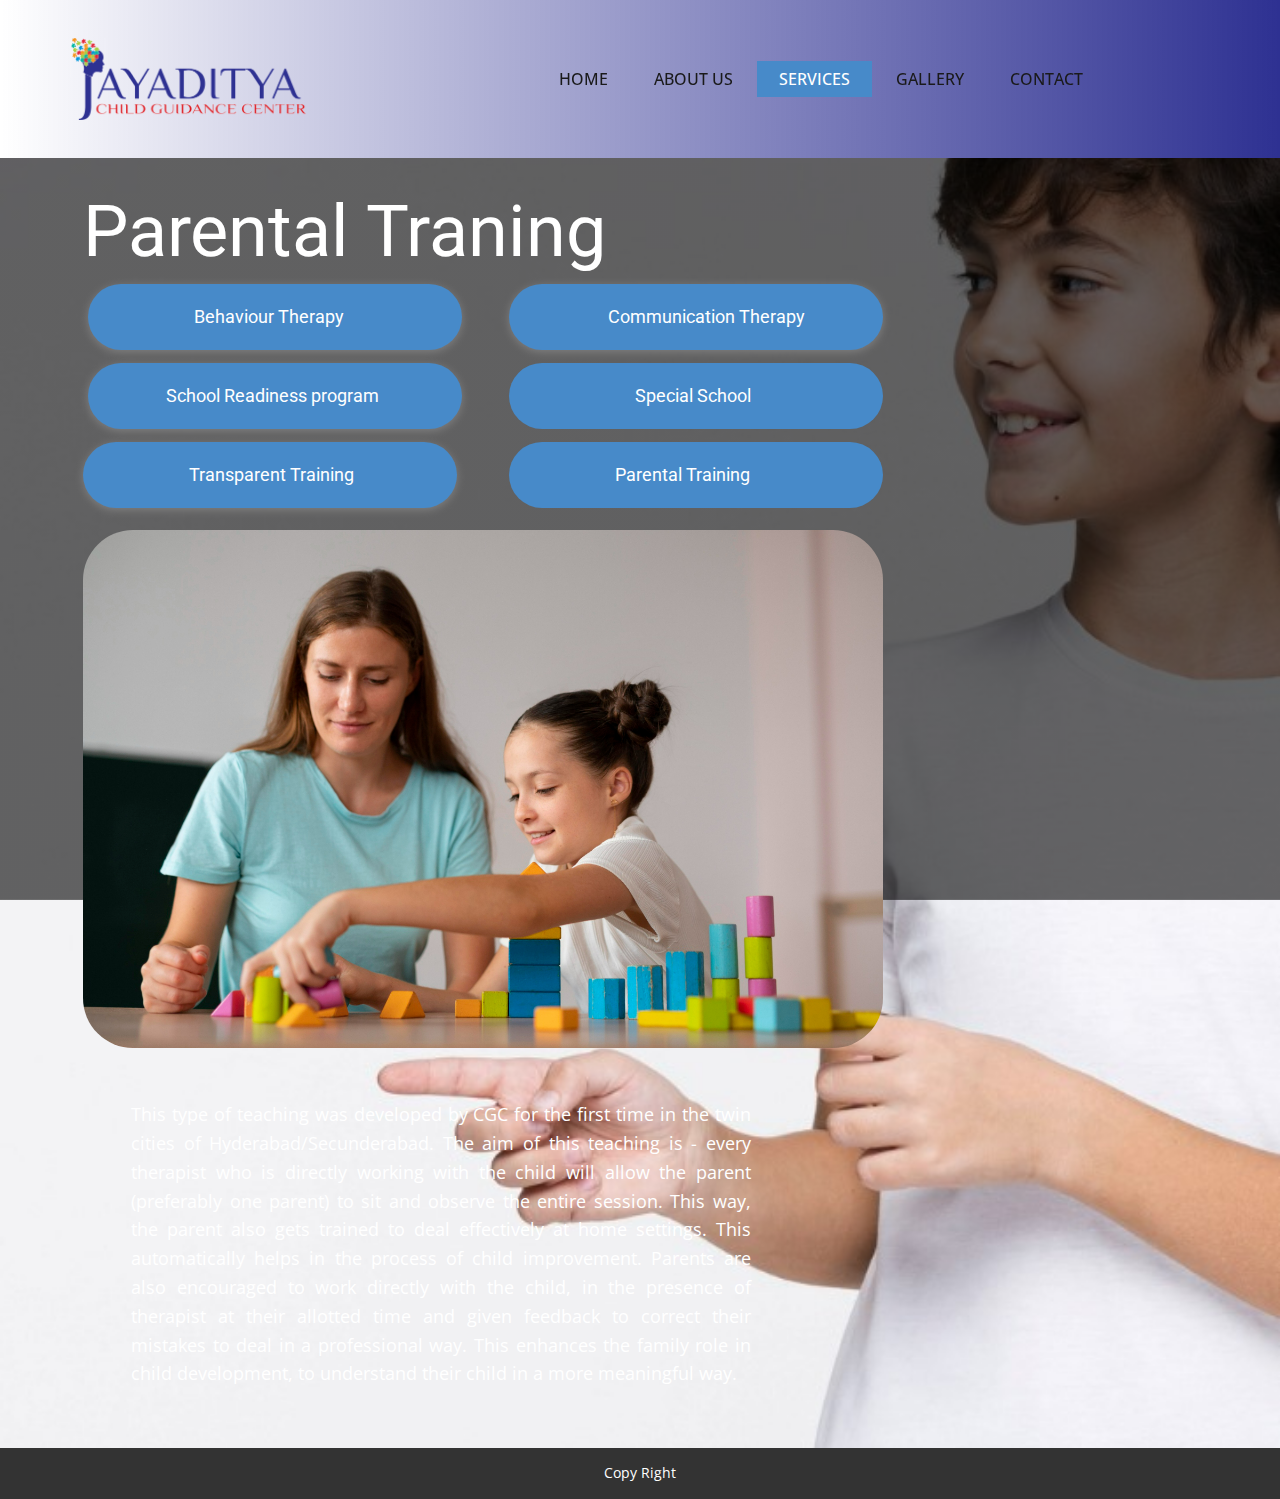
<file: Parental-Traning.html>
<!DOCTYPE html>
<html style="font-size: 16px;" lang="en"><head>
    <meta name="viewport" content="width=device-width, initial-scale=1.0">
    <meta charset="utf-8">
    <meta name="keywords" content="Behavior Therapy !">
    <meta name="description" content="">
    <title>Parental Traning</title>
    <link rel="stylesheet" href="nicepage.css" media="screen">
<link rel="stylesheet" href="Parental-Traning.css" media="screen">
    <script class="u-script" type="text/javascript" src="jquery.js" defer=""></script>
    <script class="u-script" type="text/javascript" src="nicepage.js" defer=""></script>
    <meta name="generator" content="Nicepage 5.14.0, nicepage.com">
    <link id="u-theme-google-font" rel="stylesheet" href="https://fonts.googleapis.com/css?family=Roboto:100,100i,300,300i,400,400i,500,500i,700,700i,900,900i|Open+Sans:300,300i,400,400i,500,500i,600,600i,700,700i,800,800i">
    
    
    
    <script type="application/ld+json">{
		"@context": "http://schema.org",
		"@type": "Organization",
		"name": "Site2",
		"logo": "images/JayadityaLogo1.png"
}</script>
    <meta name="theme-color" content="#478ac9">
    <meta property="og:title" content="Parental Traning">
    <meta property="og:type" content="website">
  <meta data-intl-tel-input-cdn-path="intlTelInput/"></head>
  <body class="u-body u-xl-mode" data-lang="en"><header class="u-clearfix u-gradient u-header u-sticky u-sticky-09f4 u-header" id="sec-1b36"><div class="u-clearfix u-sheet u-sheet-1">
        <a href="Home.html" class="u-image u-logo u-image-1" data-image-width="7174" data-image-height="2479" data-animation-out="1" title="Home">
          <img src="images/JayadityaLogo1.png" class="u-logo-image u-logo-image-1">
        </a>
        <nav class="u-menu u-menu-dropdown u-menu-open-right u-offcanvas u-menu-1">
          <div class="menu-collapse" style="font-size: 1rem; letter-spacing: 0px; text-transform: uppercase; font-weight: 500;">
            <a class="u-button-style u-custom-active-color u-custom-border u-custom-border-color u-custom-hover-color u-custom-left-right-menu-spacing u-custom-padding-bottom u-custom-text-active-color u-custom-text-color u-custom-text-hover-color u-custom-top-bottom-menu-spacing u-nav-link u-text-active-palette-1-base u-text-hover-palette-2-base" href="#">
              <svg class="u-svg-link" viewBox="0 0 24 24"><use xmlns:xlink="http://www.w3.org/1999/xlink" xlink:href="#menu-hamburger"></use></svg>
              <svg class="u-svg-content" version="1.1" id="menu-hamburger" viewBox="0 0 16 16" x="0px" y="0px" xmlns:xlink="http://www.w3.org/1999/xlink" xmlns="http://www.w3.org/2000/svg"><g><rect y="1" width="16" height="2"></rect><rect y="7" width="16" height="2"></rect><rect y="13" width="16" height="2"></rect>
</g></svg>
            </a>
          </div>
          <div class="u-custom-menu u-nav-container">
            <ul class="u-nav u-spacing-2 u-unstyled u-nav-1"><li class="u-nav-item"><a class="u-active-palette-1-base u-button-style u-hover-palette-1-light-1 u-nav-link u-text-active-white u-text-grey-90 u-text-hover-white" href="Home.html" style="padding: 10px 22px;">Home</a>
</li><li class="u-nav-item"><a class="u-active-palette-1-base u-button-style u-hover-palette-1-light-1 u-nav-link u-text-active-white u-text-grey-90 u-text-hover-white" href="About-US.html" style="padding: 10px 22px;">About Us</a>
</li><li class="u-nav-item"><a class="u-active-palette-1-base u-button-style u-hover-palette-1-light-1 u-nav-link u-text-active-white u-text-grey-90 u-text-hover-white" style="padding: 10px 22px;">Services</a><div class="u-nav-popup"><ul class="u-h-spacing-20 u-nav u-unstyled u-v-spacing-10"><li class="u-nav-item"><a class="u-active-palette-1-base u-button-style u-hover-palette-1-light-3 u-nav-link u-palette-1-light-2" href="Behavior-Therapy.html">Behavior Therapy</a>
</li><li class="u-nav-item"><a class="u-active-palette-1-base u-button-style u-hover-palette-1-light-3 u-nav-link u-palette-1-light-2" href="Commuication-Therapy.html">Communication Therapy</a>
</li><li class="u-nav-item"><a class="u-active-palette-1-base u-button-style u-hover-palette-1-light-3 u-nav-link u-palette-1-light-2" href="School-Readniess-Program.html">School Readniess Program</a>
</li><li class="u-nav-item"><a class="u-active-palette-1-base u-button-style u-hover-palette-1-light-3 u-nav-link u-palette-1-light-2" href="Special-School.html">Special School</a>
</li><li class="u-nav-item"><a class="u-active-palette-1-base u-button-style u-hover-palette-1-light-3 u-nav-link u-palette-1-light-2" href="Transperent-Traning.html">Transperent Traning</a>
</li><li class="u-nav-item"><a class="u-active-palette-1-base u-button-style u-hover-palette-1-light-3 u-nav-link u-palette-1-light-2" href="Parental-Traning.html">Parental Traning</a>
</li></ul>
</div>
</li><li class="u-nav-item"><a class="u-active-palette-1-base u-button-style u-hover-palette-1-light-1 u-nav-link u-text-active-white u-text-grey-90 u-text-hover-white" href="Gallery.html" style="padding: 10px 22px;">Gallery</a>
</li><li class="u-nav-item"><a class="u-active-palette-1-base u-button-style u-hover-palette-1-light-1 u-nav-link u-text-active-white u-text-grey-90 u-text-hover-white" href="Contact.html" style="padding: 10px 17px 10px 22px;">Contact</a>
</li></ul>
          </div>
          <div class="u-custom-menu u-nav-container-collapse">
            <div class="u-container-style u-custom-color-1 u-inner-container-layout u-opacity u-opacity-90 u-sidenav">
              <div class="u-inner-container-layout u-sidenav-overflow">
                <div class="u-menu-close"></div>
                <ul class="u-align-center u-nav u-popupmenu-items u-spacing-15 u-text-active-white u-text-black u-text-hover-grey-15 u-unstyled u-nav-3"><li class="u-nav-item"><a class="u-button-style u-nav-link" href="Home.html">Home</a>
</li><li class="u-nav-item"><a class="u-button-style u-nav-link" href="About-US.html">About Us</a>
</li><li class="u-nav-item"><a class="u-button-style u-nav-link">Services</a><div class="u-nav-popup"><ul class="u-h-spacing-20 u-nav u-unstyled u-v-spacing-10"><li class="u-nav-item"><a class="u-button-style u-nav-link" href="Behavior-Therapy.html">Behavior Therapy</a>
</li><li class="u-nav-item"><a class="u-button-style u-nav-link" href="Commuication-Therapy.html">Communication Therapy</a>
</li><li class="u-nav-item"><a class="u-button-style u-nav-link" href="School-Readniess-Program.html">School Readniess Program</a>
</li><li class="u-nav-item"><a class="u-button-style u-nav-link" href="Special-School.html">Special School</a>
</li><li class="u-nav-item"><a class="u-button-style u-nav-link" href="Transperent-Traning.html">Transperent Traning</a>
</li><li class="u-nav-item"><a class="u-button-style u-nav-link" href="Parental-Traning.html">Parental Traning</a>
</li></ul>
</div>
</li><li class="u-nav-item"><a class="u-button-style u-nav-link" href="Gallery.html">Gallery</a>
</li><li class="u-nav-item"><a class="u-button-style u-nav-link" href="Contact.html">Contact</a>
</li></ul>
              </div>
            </div>
            <div class="u-custom-color-3 u-menu-overlay u-opacity u-opacity-70"></div>
          </div>
        </nav>
      </div></header>
    <section class="u-clearfix u-image u-parallax u-shading u-section-1" id="sec-96ba" data-image-width="729" data-image-height="1147">
      <div class="u-clearfix u-sheet u-sheet-1">
        <h1 class="u-align-justify u-text u-text-1"> Parental Traning</h1>
        <div class="u-container-style u-group u-hover-feature u-palette-1-base u-radius-50 u-shape-round u-group-1">
          <div class="u-container-layout u-valign-middle u-container-layout-1">
            <h6 class="u-align-justify u-text u-text-2">
              <a class="u-active-none u-border-none u-btn u-button-link u-button-style u-hover-none u-none u-text-body-alt-color u-btn-1" href="Behavior-Therapy.html">Behaviour Therapy</a>
            </h6>
          </div>
        </div>
        <div class="u-container-style u-group u-hover-feature u-palette-1-base u-radius-50 u-shape-round u-group-2" data-href="Commuication-Therapy.html">
          <div class="u-container-layout u-container-layout-2">
            <h6 class="u-align-justify u-text u-text-3">Communication Therapy</h6>
          </div>
        </div>
        <div class="u-container-style u-group u-hover-feature u-palette-1-base u-radius-50 u-shape-round u-group-3" data-href="School-Readniess-Program.html">
          <div class="u-container-layout u-container-layout-3">
            <h6 class="u-text u-text-4">School Readiness program</h6>
          </div>
        </div>
        <div class="u-container-style u-group u-hover-feature u-palette-1-base u-radius-50 u-shape-round u-group-4" data-href="Special-School.html">
          <div class="u-container-layout u-container-layout-4">
            <h6 class="u-align-justify u-text u-text-5">Special School</h6>
          </div>
        </div>
        <div class="u-container-style u-group u-hover-feature u-palette-1-base u-radius-50 u-shape-round u-group-5" data-href="Transperent-Traning.html">
          <div class="u-container-layout u-valign-middle u-container-layout-5">
            <h6 class="u-align-justify u-text u-text-6">Transparent Training</h6>
          </div>
        </div>
        <div class="u-container-style u-group u-hover-feature u-palette-1-base u-radius-50 u-shape-round u-group-6" data-href="Parental-Traning.html">
          <div class="u-container-layout u-valign-middle u-container-layout-6">
            <h6 class="u-align-justify u-text u-text-7">Parental Training</h6>
          </div>
        </div>
        <img class="u-image u-image-round u-radius-50 u-image-1" src="images/psychologist-helping-girl-speech-therapy.jpg" alt="" data-image-width="1500" data-image-height="1000">
        <p class="u-align-justify u-text u-text-body-alt-color u-text-8"> This type of teaching was developed by CGC for the first time in the twin cities of Hyderabad/Secunderabad. The aim of this teaching is - every therapist who is directly working with the child will allow the parent (preferably one parent) to sit and observe the entire session. This way, the parent also gets trained to deal effectively at home settings. This automatically helps in the process of child improvement. Parents are also encouraged to work directly with the child, in the presence of therapist at their allotted time and given feedback to correct their mistakes to deal in a professional way. This enhances the family role in child development, to understand their child in a more meaningful way.<br>
        </p>
      </div>
      
      
      
      
      
      
    </section>
    
    
    
    <footer class="u-align-center u-clearfix u-footer u-grey-80 u-footer" id="sec-31c4"><div class="u-clearfix u-sheet u-sheet-1">
        <p class="u-small-text u-text u-text-variant u-text-1">Copy Right</p>
      </div></footer>
   
  
</body></html>
</file>
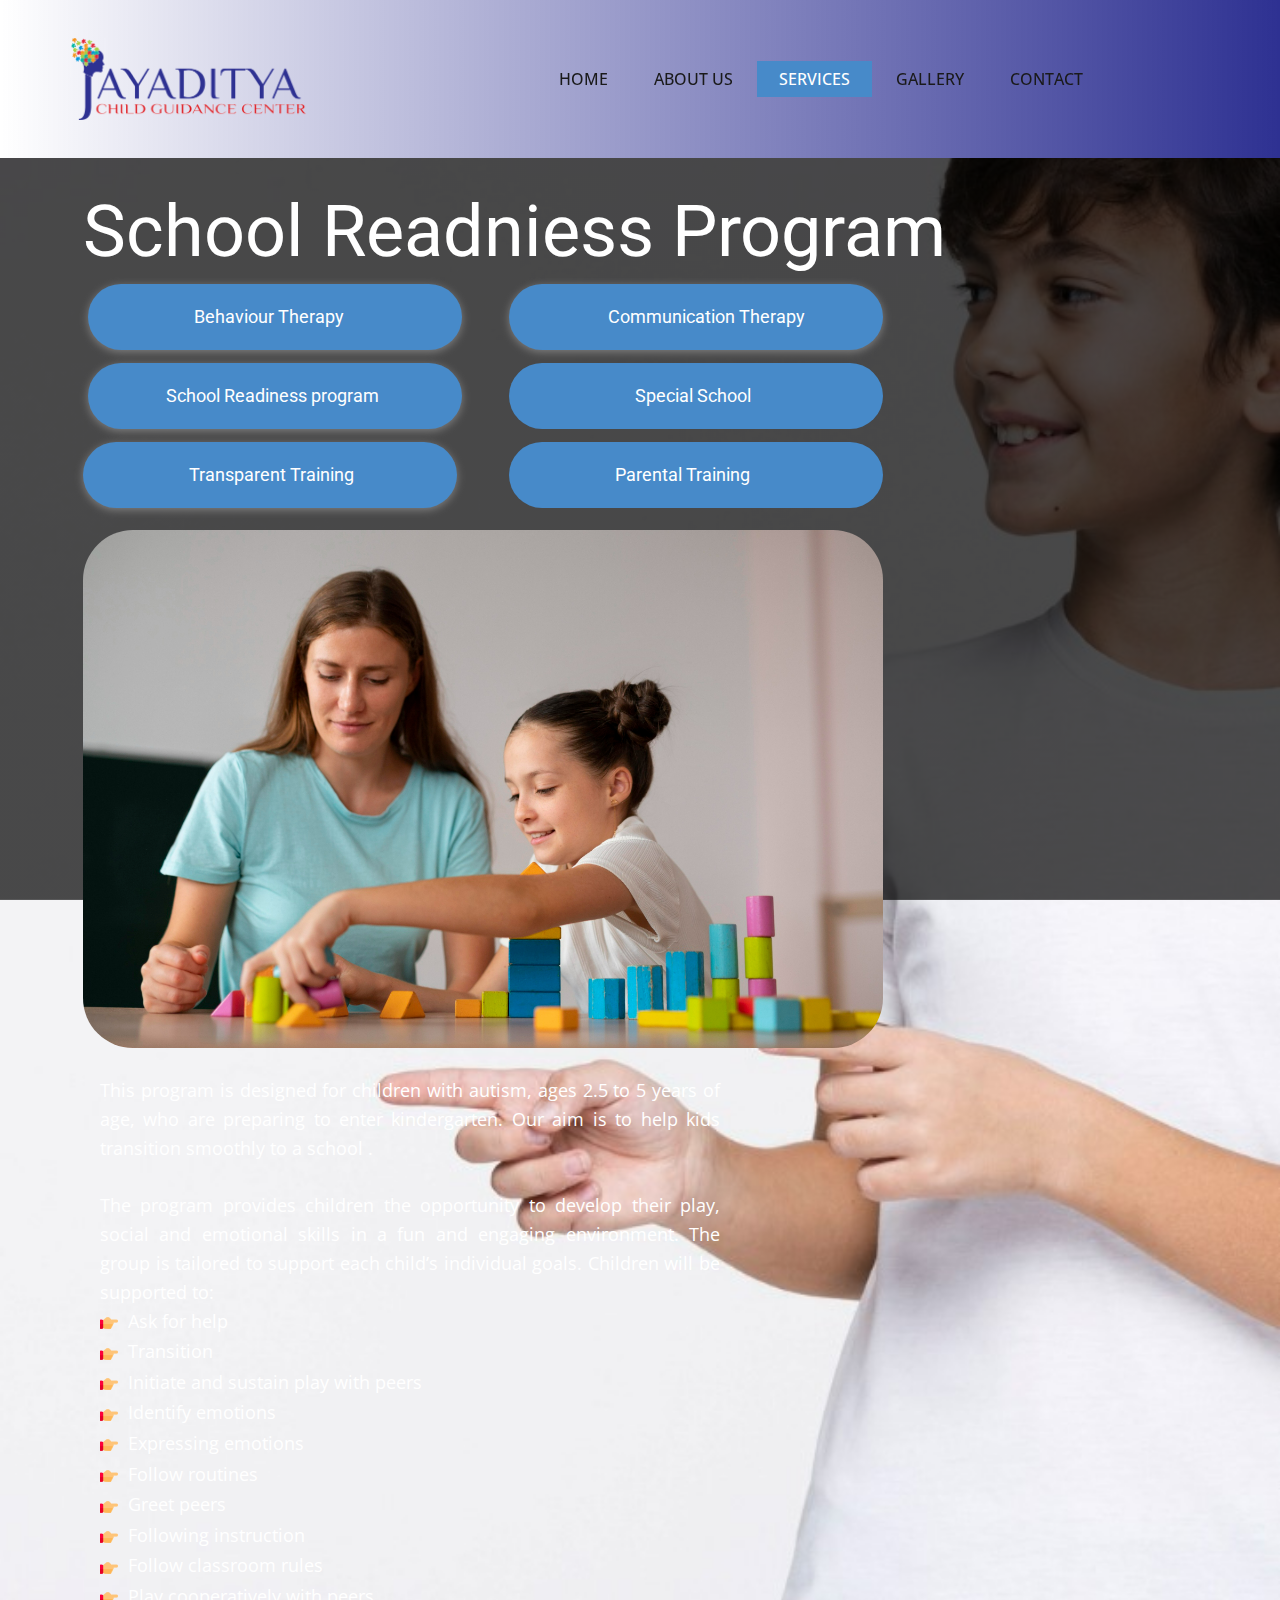
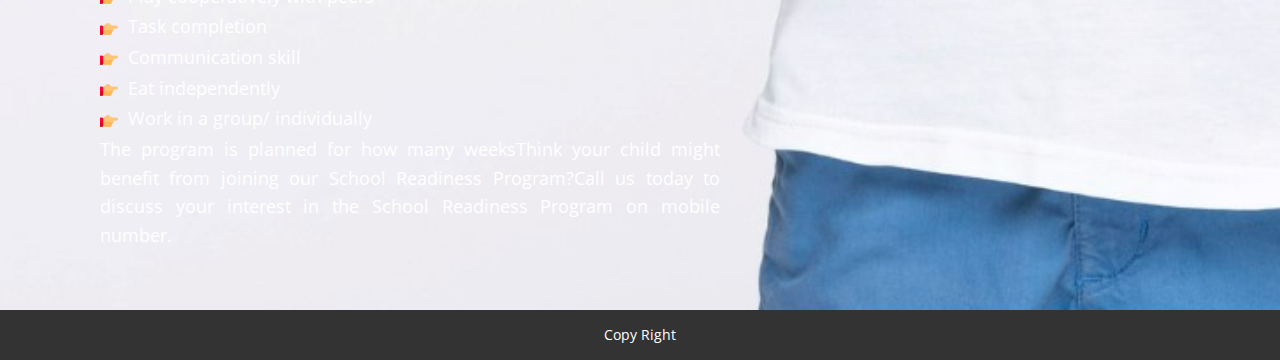
<file: School-Readniess-Program.html>
<!DOCTYPE html>
<html style="font-size: 16px;" lang="en"><head>
    <meta name="viewport" content="width=device-width, initial-scale=1.0">
    <meta charset="utf-8">
    <meta name="keywords" content="Behavior Therapy !">
    <meta name="description" content="">
    <title>School Readniess Program</title>
    <link rel="stylesheet" href="nicepage.css" media="screen">
<link rel="stylesheet" href="School-Readniess-Program.css" media="screen">
    <script class="u-script" type="text/javascript" src="jquery.js" defer=""></script>
    <script class="u-script" type="text/javascript" src="nicepage.js" defer=""></script>
    <meta name="generator" content="Nicepage 5.14.0, nicepage.com">
    <link id="u-theme-google-font" rel="stylesheet" href="https://fonts.googleapis.com/css?family=Roboto:100,100i,300,300i,400,400i,500,500i,700,700i,900,900i|Open+Sans:300,300i,400,400i,500,500i,600,600i,700,700i,800,800i">
    
    
    
    <script type="application/ld+json">{
		"@context": "http://schema.org",
		"@type": "Organization",
		"name": "Site2",
		"logo": "images/JayadityaLogo1.png"
}</script>
    <meta name="theme-color" content="#478ac9">
    <meta property="og:title" content="School Readniess Program">
    <meta property="og:type" content="website">
  <meta data-intl-tel-input-cdn-path="intlTelInput/"></head>
  <body class="u-body u-xl-mode" data-lang="en"><header class="u-clearfix u-gradient u-header u-sticky u-sticky-09f4 u-header" id="sec-1b36"><div class="u-clearfix u-sheet u-sheet-1">
        <a href="Home.html" class="u-image u-logo u-image-1" data-image-width="7174" data-image-height="2479" data-animation-out="1" title="Home">
          <img src="images/JayadityaLogo1.png" class="u-logo-image u-logo-image-1">
        </a>
        <nav class="u-menu u-menu-dropdown u-menu-open-right u-offcanvas u-menu-1">
          <div class="menu-collapse" style="font-size: 1rem; letter-spacing: 0px; text-transform: uppercase; font-weight: 500;">
            <a class="u-button-style u-custom-active-color u-custom-border u-custom-border-color u-custom-hover-color u-custom-left-right-menu-spacing u-custom-padding-bottom u-custom-text-active-color u-custom-text-color u-custom-text-hover-color u-custom-top-bottom-menu-spacing u-nav-link u-text-active-palette-1-base u-text-hover-palette-2-base" href="#">
              <svg class="u-svg-link" viewBox="0 0 24 24"><use xmlns:xlink="http://www.w3.org/1999/xlink" xlink:href="#menu-hamburger"></use></svg>
              <svg class="u-svg-content" version="1.1" id="menu-hamburger" viewBox="0 0 16 16" x="0px" y="0px" xmlns:xlink="http://www.w3.org/1999/xlink" xmlns="http://www.w3.org/2000/svg"><g><rect y="1" width="16" height="2"></rect><rect y="7" width="16" height="2"></rect><rect y="13" width="16" height="2"></rect>
</g></svg>
            </a>
          </div>
          <div class="u-custom-menu u-nav-container">
            <ul class="u-nav u-spacing-2 u-unstyled u-nav-1"><li class="u-nav-item"><a class="u-active-palette-1-base u-button-style u-hover-palette-1-light-1 u-nav-link u-text-active-white u-text-grey-90 u-text-hover-white" href="Home.html" style="padding: 10px 22px;">Home</a>
</li><li class="u-nav-item"><a class="u-active-palette-1-base u-button-style u-hover-palette-1-light-1 u-nav-link u-text-active-white u-text-grey-90 u-text-hover-white" href="About-US.html" style="padding: 10px 22px;">About Us</a>
</li><li class="u-nav-item"><a class="u-active-palette-1-base u-button-style u-hover-palette-1-light-1 u-nav-link u-text-active-white u-text-grey-90 u-text-hover-white" style="padding: 10px 22px;">Services</a><div class="u-nav-popup"><ul class="u-h-spacing-20 u-nav u-unstyled u-v-spacing-10"><li class="u-nav-item"><a class="u-active-palette-1-base u-button-style u-hover-palette-1-light-3 u-nav-link u-palette-1-light-2" href="Behavior-Therapy.html">Behavior Therapy</a>
</li><li class="u-nav-item"><a class="u-active-palette-1-base u-button-style u-hover-palette-1-light-3 u-nav-link u-palette-1-light-2" href="Commuication-Therapy.html">Communication Therapy</a>
</li><li class="u-nav-item"><a class="u-active-palette-1-base u-button-style u-hover-palette-1-light-3 u-nav-link u-palette-1-light-2" href="School-Readniess-Program.html">School Readniess Program</a>
</li><li class="u-nav-item"><a class="u-active-palette-1-base u-button-style u-hover-palette-1-light-3 u-nav-link u-palette-1-light-2" href="Special-School.html">Special School</a>
</li><li class="u-nav-item"><a class="u-active-palette-1-base u-button-style u-hover-palette-1-light-3 u-nav-link u-palette-1-light-2" href="Transperent-Traning.html">Transperent Traning</a>
</li><li class="u-nav-item"><a class="u-active-palette-1-base u-button-style u-hover-palette-1-light-3 u-nav-link u-palette-1-light-2" href="Parental-Traning.html">Parental Traning</a>
</li></ul>
</div>
</li><li class="u-nav-item"><a class="u-active-palette-1-base u-button-style u-hover-palette-1-light-1 u-nav-link u-text-active-white u-text-grey-90 u-text-hover-white" href="Gallery.html" style="padding: 10px 22px;">Gallery</a>
</li><li class="u-nav-item"><a class="u-active-palette-1-base u-button-style u-hover-palette-1-light-1 u-nav-link u-text-active-white u-text-grey-90 u-text-hover-white" href="Contact.html" style="padding: 10px 17px 10px 22px;">Contact</a>
</li></ul>
          </div>
          <div class="u-custom-menu u-nav-container-collapse">
            <div class="u-container-style u-custom-color-1 u-inner-container-layout u-opacity u-opacity-90 u-sidenav">
              <div class="u-inner-container-layout u-sidenav-overflow">
                <div class="u-menu-close"></div>
                <ul class="u-align-center u-nav u-popupmenu-items u-spacing-15 u-text-active-white u-text-black u-text-hover-grey-15 u-unstyled u-nav-3"><li class="u-nav-item"><a class="u-button-style u-nav-link" href="Home.html">Home</a>
</li><li class="u-nav-item"><a class="u-button-style u-nav-link" href="About-US.html">About Us</a>
</li><li class="u-nav-item"><a class="u-button-style u-nav-link">Services</a><div class="u-nav-popup"><ul class="u-h-spacing-20 u-nav u-unstyled u-v-spacing-10"><li class="u-nav-item"><a class="u-button-style u-nav-link" href="Behavior-Therapy.html">Behavior Therapy</a>
</li><li class="u-nav-item"><a class="u-button-style u-nav-link" href="Commuication-Therapy.html">Communication Therapy</a>
</li><li class="u-nav-item"><a class="u-button-style u-nav-link" href="School-Readniess-Program.html">School Readniess Program</a>
</li><li class="u-nav-item"><a class="u-button-style u-nav-link" href="Special-School.html">Special School</a>
</li><li class="u-nav-item"><a class="u-button-style u-nav-link" href="Transperent-Traning.html">Transperent Traning</a>
</li><li class="u-nav-item"><a class="u-button-style u-nav-link" href="Parental-Traning.html">Parental Traning</a>
</li></ul>
</div>
</li><li class="u-nav-item"><a class="u-button-style u-nav-link" href="Gallery.html">Gallery</a>
</li><li class="u-nav-item"><a class="u-button-style u-nav-link" href="Contact.html">Contact</a>
</li></ul>
              </div>
            </div>
            <div class="u-custom-color-3 u-menu-overlay u-opacity u-opacity-70"></div>
          </div>
        </nav>
      </div></header>
    <section class="u-clearfix u-image u-parallax u-shading u-section-1" id="sec-96ba" data-image-width="729" data-image-height="1147">
      <div class="u-clearfix u-sheet u-sheet-1">
        <h1 class="u-align-justify u-text u-text-1"> School Readniess Program</h1>
        <div class="u-container-style u-group u-hover-feature u-palette-1-base u-radius-50 u-shape-round u-group-1" data-href="Parental-Traning.html">
          <div class="u-container-layout u-valign-middle u-container-layout-1">
            <h6 class="u-align-justify u-text u-text-2">Behaviour Therapy</h6>
          </div>
        </div>
        <div class="u-container-style u-group u-hover-feature u-palette-1-base u-radius-50 u-shape-round u-group-2" data-href="Commuication-Therapy.html">
          <div class="u-container-layout u-container-layout-2">
            <h6 class="u-align-justify u-text u-text-3">Communication Therapy</h6>
          </div>
        </div>
        <div class="u-container-style u-group u-hover-feature u-palette-1-base u-radius-50 u-shape-round u-group-3" data-href="School-Readniess-Program.html">
          <div class="u-container-layout u-container-layout-3">
            <h6 class="u-text u-text-4">School Readiness program</h6>
          </div>
        </div>
        <div class="u-container-style u-group u-hover-feature u-palette-1-base u-radius-50 u-shape-round u-group-4" data-href="Special-School.html">
          <div class="u-container-layout u-container-layout-4">
            <h6 class="u-align-justify u-text u-text-5">Special School</h6>
          </div>
        </div>
        <div class="u-container-style u-group u-hover-feature u-palette-1-base u-radius-50 u-shape-round u-group-5" data-href="Transperent-Traning.html">
          <div class="u-container-layout u-valign-middle u-container-layout-5">
            <h6 class="u-align-justify u-text u-text-6">Transparent Training</h6>
          </div>
        </div>
        <div class="u-container-style u-group u-hover-feature u-palette-1-base u-radius-50 u-shape-round u-group-6" data-href="Parental-Traning.html">
          <div class="u-container-layout u-valign-middle u-container-layout-6">
            <h6 class="u-align-justify u-text u-text-7">Parental Training</h6>
          </div>
        </div>
        <img class="u-image u-image-round u-radius-50 u-image-1" src="images/psychologist-helping-girl-speech-therapy.jpg" alt="" data-image-width="1500" data-image-height="1000">
        <p class="u-align-justify u-text u-text-body-alt-color u-text-8">This program is designed for children with autism, ages 2.5 to 5 years of age, who are preparing to enter kindergarten. Our aim is to help kids transition smoothly to a school .<br>
          <br>The program provides children the opportunity to develop their play, social and emotional skills in a fun and engaging environment. The group is tailored to support each child’s individual goals. Children will be supported to:<br><span class="u-file-icon u-icon"><img src="images/556130.png" alt=""></span> &nbsp;​Ask for help<br><span class="u-file-icon u-icon"><img src="images/556130.png" alt=""></span> &nbsp;​Transition<br><span class="u-file-icon u-icon"><img src="images/556130.png" alt=""></span> &nbsp;​Initiate and sustain play with peers<br><span class="u-file-icon u-icon"><img src="images/556130.png" alt=""></span> &nbsp;​Identify emotions<br><span class="u-file-icon u-icon"><img src="images/556130.png" alt=""></span> &nbsp;​Expressing emotions<br><span class="u-file-icon u-icon"><img src="images/556130.png" alt=""></span> &nbsp;​Follow routines<br><span class="u-file-icon u-icon"><img src="images/556130.png" alt=""></span> &nbsp;​Greet peers<br><span class="u-file-icon u-icon"><img src="images/556130.png" alt=""></span> &nbsp;​Following instruction<br><span class="u-file-icon u-icon"><img src="images/556130.png" alt=""></span> &nbsp;​Follow classroom rules<br><span class="u-file-icon u-icon"><img src="images/556130.png" alt=""></span> &nbsp;​Play cooperatively with peers<br><span class="u-file-icon u-icon"><img src="images/556130.png" alt=""></span> &nbsp;​Task completion<br><span class="u-file-icon u-icon"><img src="images/556130.png" alt=""></span> &nbsp;​Communication skill<br><span class="u-file-icon u-icon"><img src="images/556130.png" alt=""></span> &nbsp;​Eat independently<br><span class="u-file-icon u-icon"><img src="images/556130.png" alt=""></span> &nbsp;​Work in a group/ individually<br>The program is planned for how many weeksThink your child might benefit from joining our School Readiness Program?Call us today to discuss your interest in the School Readiness Program on mobile number.<br>
        </p>
      </div>
      
      
      
      
      
      
    </section>
    
    
    
    <footer class="u-align-center u-clearfix u-footer u-grey-80 u-footer" id="sec-31c4"><div class="u-clearfix u-sheet u-sheet-1">
        <p class="u-small-text u-text u-text-variant u-text-1">Copy Right</p>
      </div></footer>
 
  
</body></html>
</file>
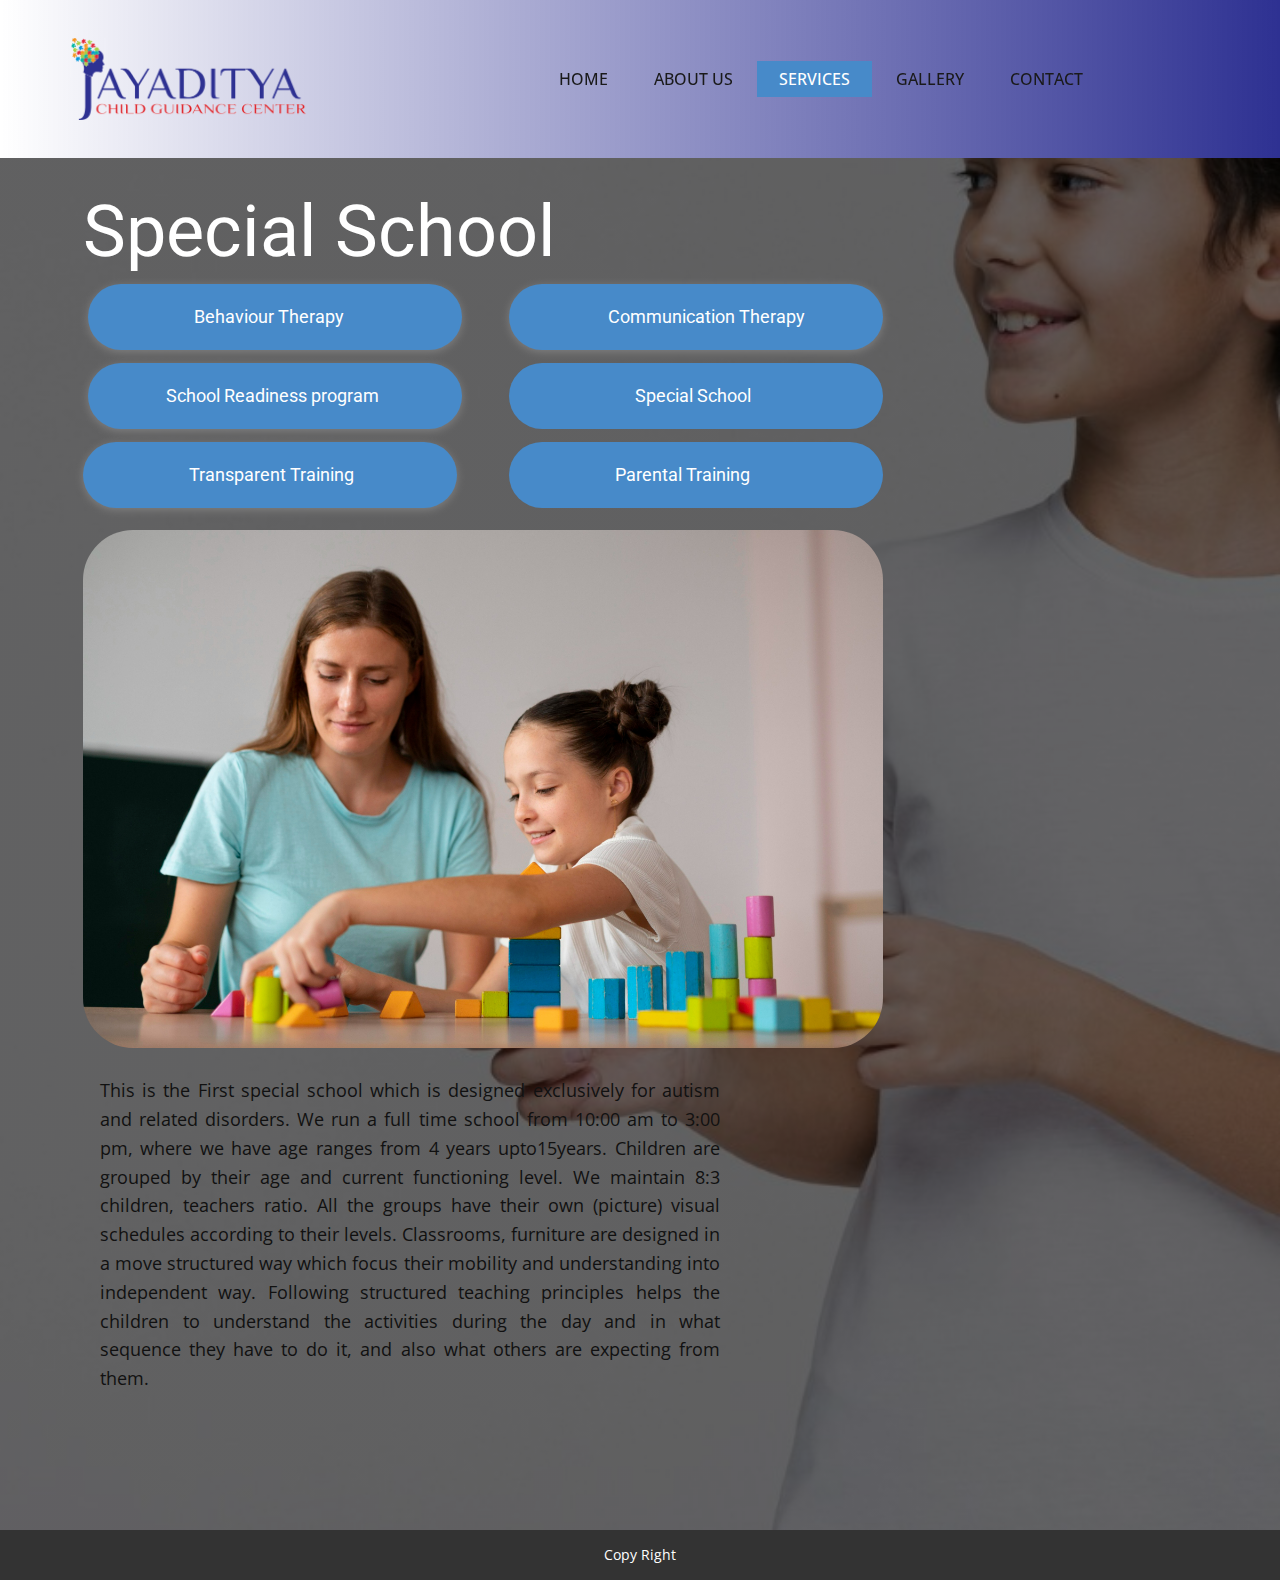
<file: Special-School.html>
<!DOCTYPE html>
<html style="font-size: 16px;" lang="en"><head>
    <meta name="viewport" content="width=device-width, initial-scale=1.0">
    <meta charset="utf-8">
    <meta name="keywords" content="Behavior Therapy !">
    <meta name="description" content="">
    <title>Special School</title>
    <link rel="stylesheet" href="nicepage.css" media="screen">
<link rel="stylesheet" href="Special-School.css" media="screen">
    <script class="u-script" type="text/javascript" src="jquery.js" defer=""></script>
    <script class="u-script" type="text/javascript" src="nicepage.js" defer=""></script>
    <meta name="generator" content="Nicepage 5.14.0, nicepage.com">
    <link id="u-theme-google-font" rel="stylesheet" href="https://fonts.googleapis.com/css?family=Roboto:100,100i,300,300i,400,400i,500,500i,700,700i,900,900i|Open+Sans:300,300i,400,400i,500,500i,600,600i,700,700i,800,800i">
    
    
    
    <script type="application/ld+json">{
		"@context": "http://schema.org",
		"@type": "Organization",
		"name": "Site2",
		"logo": "images/JayadityaLogo1.png"
}</script>
    <meta name="theme-color" content="#478ac9">
    <meta property="og:title" content="Special School">
    <meta property="og:type" content="website">
  <meta data-intl-tel-input-cdn-path="intlTelInput/"></head>
  <body class="u-body u-xl-mode" data-lang="en"><header class="u-clearfix u-gradient u-header u-sticky u-sticky-09f4 u-header" id="sec-1b36"><div class="u-clearfix u-sheet u-sheet-1">
        <a href="Home.html" class="u-image u-logo u-image-1" data-image-width="7174" data-image-height="2479" data-animation-out="1" title="Home">
          <img src="images/JayadityaLogo1.png" class="u-logo-image u-logo-image-1">
        </a>
        <nav class="u-menu u-menu-dropdown u-menu-open-right u-offcanvas u-menu-1">
          <div class="menu-collapse" style="font-size: 1rem; letter-spacing: 0px; text-transform: uppercase; font-weight: 500;">
            <a class="u-button-style u-custom-active-color u-custom-border u-custom-border-color u-custom-hover-color u-custom-left-right-menu-spacing u-custom-padding-bottom u-custom-text-active-color u-custom-text-color u-custom-text-hover-color u-custom-top-bottom-menu-spacing u-nav-link u-text-active-palette-1-base u-text-hover-palette-2-base" href="#">
              <svg class="u-svg-link" viewBox="0 0 24 24"><use xmlns:xlink="http://www.w3.org/1999/xlink" xlink:href="#menu-hamburger"></use></svg>
              <svg class="u-svg-content" version="1.1" id="menu-hamburger" viewBox="0 0 16 16" x="0px" y="0px" xmlns:xlink="http://www.w3.org/1999/xlink" xmlns="http://www.w3.org/2000/svg"><g><rect y="1" width="16" height="2"></rect><rect y="7" width="16" height="2"></rect><rect y="13" width="16" height="2"></rect>
</g></svg>
            </a>
          </div>
          <div class="u-custom-menu u-nav-container">
            <ul class="u-nav u-spacing-2 u-unstyled u-nav-1"><li class="u-nav-item"><a class="u-active-palette-1-base u-button-style u-hover-palette-1-light-1 u-nav-link u-text-active-white u-text-grey-90 u-text-hover-white" href="Home.html" style="padding: 10px 22px;">Home</a>
</li><li class="u-nav-item"><a class="u-active-palette-1-base u-button-style u-hover-palette-1-light-1 u-nav-link u-text-active-white u-text-grey-90 u-text-hover-white" href="About-US.html" style="padding: 10px 22px;">About Us</a>
</li><li class="u-nav-item"><a class="u-active-palette-1-base u-button-style u-hover-palette-1-light-1 u-nav-link u-text-active-white u-text-grey-90 u-text-hover-white" style="padding: 10px 22px;">Services</a><div class="u-nav-popup"><ul class="u-h-spacing-20 u-nav u-unstyled u-v-spacing-10"><li class="u-nav-item"><a class="u-active-palette-1-base u-button-style u-hover-palette-1-light-3 u-nav-link u-palette-1-light-2" href="Behavior-Therapy.html">Behavior Therapy</a>
</li><li class="u-nav-item"><a class="u-active-palette-1-base u-button-style u-hover-palette-1-light-3 u-nav-link u-palette-1-light-2" href="Commuication-Therapy.html">Communication Therapy</a>
</li><li class="u-nav-item"><a class="u-active-palette-1-base u-button-style u-hover-palette-1-light-3 u-nav-link u-palette-1-light-2" href="School-Readniess-Program.html">School Readniess Program</a>
</li><li class="u-nav-item"><a class="u-active-palette-1-base u-button-style u-hover-palette-1-light-3 u-nav-link u-palette-1-light-2" href="Special-School.html">Special School</a>
</li><li class="u-nav-item"><a class="u-active-palette-1-base u-button-style u-hover-palette-1-light-3 u-nav-link u-palette-1-light-2" href="Transperent-Traning.html">Transperent Traning</a>
</li><li class="u-nav-item"><a class="u-active-palette-1-base u-button-style u-hover-palette-1-light-3 u-nav-link u-palette-1-light-2" href="Parental-Traning.html">Parental Traning</a>
</li></ul>
</div>
</li><li class="u-nav-item"><a class="u-active-palette-1-base u-button-style u-hover-palette-1-light-1 u-nav-link u-text-active-white u-text-grey-90 u-text-hover-white" href="Gallery.html" style="padding: 10px 22px;">Gallery</a>
</li><li class="u-nav-item"><a class="u-active-palette-1-base u-button-style u-hover-palette-1-light-1 u-nav-link u-text-active-white u-text-grey-90 u-text-hover-white" href="Contact.html" style="padding: 10px 17px 10px 22px;">Contact</a>
</li></ul>
          </div>
          <div class="u-custom-menu u-nav-container-collapse">
            <div class="u-container-style u-custom-color-1 u-inner-container-layout u-opacity u-opacity-90 u-sidenav">
              <div class="u-inner-container-layout u-sidenav-overflow">
                <div class="u-menu-close"></div>
                <ul class="u-align-center u-nav u-popupmenu-items u-spacing-15 u-text-active-white u-text-black u-text-hover-grey-15 u-unstyled u-nav-3"><li class="u-nav-item"><a class="u-button-style u-nav-link" href="Home.html">Home</a>
</li><li class="u-nav-item"><a class="u-button-style u-nav-link" href="About-US.html">About Us</a>
</li><li class="u-nav-item"><a class="u-button-style u-nav-link">Services</a><div class="u-nav-popup"><ul class="u-h-spacing-20 u-nav u-unstyled u-v-spacing-10"><li class="u-nav-item"><a class="u-button-style u-nav-link" href="Behavior-Therapy.html">Behavior Therapy</a>
</li><li class="u-nav-item"><a class="u-button-style u-nav-link" href="Commuication-Therapy.html">Communication Therapy</a>
</li><li class="u-nav-item"><a class="u-button-style u-nav-link" href="School-Readniess-Program.html">School Readniess Program</a>
</li><li class="u-nav-item"><a class="u-button-style u-nav-link" href="Special-School.html">Special School</a>
</li><li class="u-nav-item"><a class="u-button-style u-nav-link" href="Transperent-Traning.html">Transperent Traning</a>
</li><li class="u-nav-item"><a class="u-button-style u-nav-link" href="Parental-Traning.html">Parental Traning</a>
</li></ul>
</div>
</li><li class="u-nav-item"><a class="u-button-style u-nav-link" href="Gallery.html">Gallery</a>
</li><li class="u-nav-item"><a class="u-button-style u-nav-link" href="Contact.html">Contact</a>
</li></ul>
              </div>
            </div>
            <div class="u-custom-color-3 u-menu-overlay u-opacity u-opacity-70"></div>
          </div>
        </nav>
      </div></header>
    <section class="u-clearfix u-image u-shading u-section-1" id="sec-96ba" data-image-width="729" data-image-height="1147">
      <div class="u-clearfix u-sheet u-sheet-1">
        <h1 class="u-align-justify u-text u-text-1"> Special School</h1>
        <div class="u-container-style u-group u-hover-feature u-palette-1-base u-radius-50 u-shape-round u-group-1" data-href="Behavior-Therapy.html">
          <div class="u-container-layout u-valign-middle u-container-layout-1">
            <h6 class="u-align-justify u-text u-text-2">Behaviour Therapy</h6>
          </div>
        </div>
        <div class="u-container-style u-group u-hover-feature u-palette-1-base u-radius-50 u-shape-round u-group-2" data-href="Commuication-Therapy.html">
          <div class="u-container-layout u-container-layout-2">
            <h6 class="u-align-justify u-text u-text-3">Communication Therapy</h6>
          </div>
        </div>
        <div class="u-container-style u-group u-hover-feature u-palette-1-base u-radius-50 u-shape-round u-group-3" data-href="School-Readniess-Program.html">
          <div class="u-container-layout u-container-layout-3">
            <h6 class="u-text u-text-4">School Readiness program</h6>
          </div>
        </div>
        <div class="u-container-style u-group u-hover-feature u-palette-1-base u-radius-50 u-shape-round u-group-4" data-href="Special-School.html">
          <div class="u-container-layout u-container-layout-4">
            <h6 class="u-align-justify u-text u-text-5">Special School</h6>
          </div>
        </div>
        <div class="u-container-style u-group u-hover-feature u-palette-1-base u-radius-50 u-shape-round u-group-5" data-href="Transperent-Traning.html">
          <div class="u-container-layout u-valign-middle u-container-layout-5">
            <h6 class="u-align-justify u-text u-text-6">Transparent Training</h6>
          </div>
        </div>
        <div class="u-container-style u-group u-hover-feature u-palette-1-base u-radius-50 u-shape-round u-group-6" data-href="Parental-Traning.html">
          <div class="u-container-layout u-valign-middle u-container-layout-6">
            <h6 class="u-align-justify u-text u-text-7">Parental Training</h6>
          </div>
        </div>
        <img class="u-image u-image-round u-radius-50 u-image-1" src="images/psychologist-helping-girl-speech-therapy.jpg" alt="" data-image-width="1500" data-image-height="1000">
        <p class="u-align-justify u-text u-text-body-color u-text-8"> This is the First special school which is designed exclusively for autism and related disorders. We run a full time school from 10:00 am to 3:00 pm, where we have age ranges from 4 years upto15years. Children are grouped by their age and current functioning level. We maintain 8:3 children, teachers ratio. All the groups have their own (picture) visual schedules according to their levels. Classrooms, furniture are designed in a move structured way which focus their mobility and understanding into independent way. Following structured teaching principles helps the children to understand the activities during the day and in what sequence they have to do it, and also what others are expecting from them.<br>
        </p>
      </div>
      
      
      
      
      
      
    </section>
    
    
    
    <footer class="u-align-center u-clearfix u-footer u-grey-80 u-footer" id="sec-31c4"><div class="u-clearfix u-sheet u-sheet-1">
        <p class="u-small-text u-text u-text-variant u-text-1">Copy Right</p>
      </div></footer>
   
</body></html>
</file>
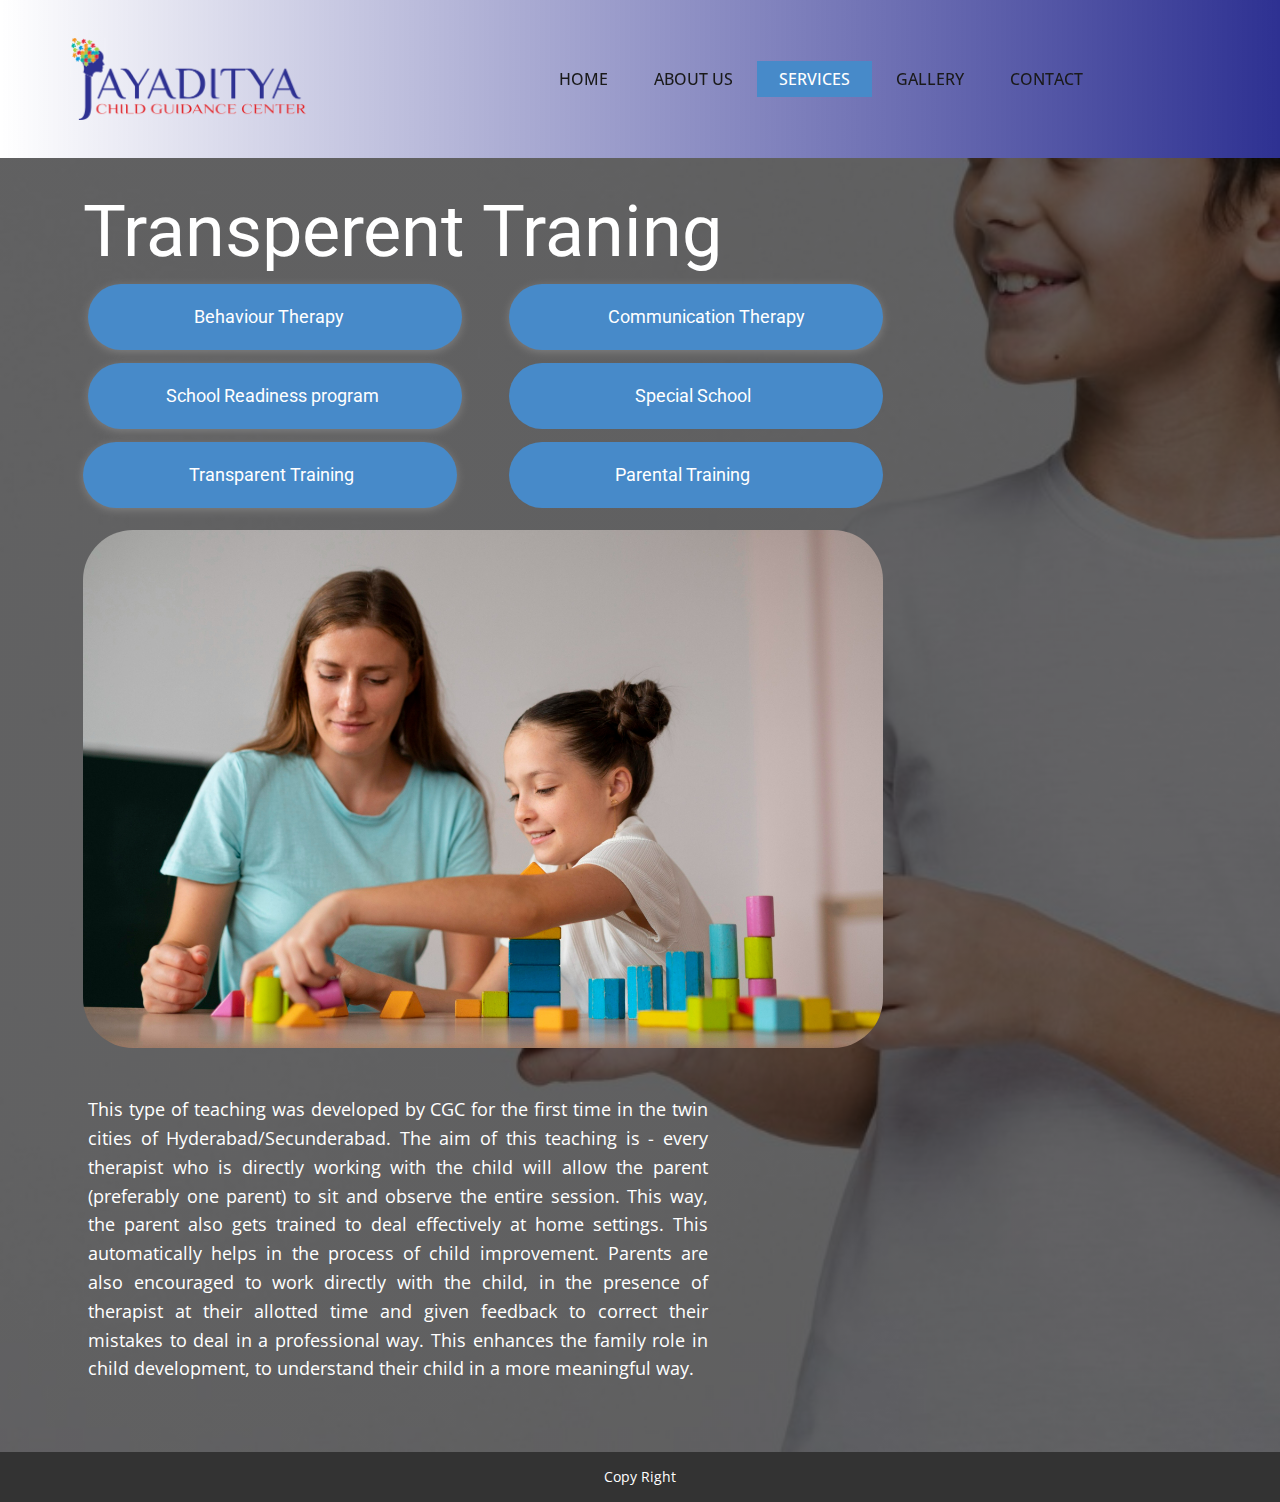
<file: Transperent-Traning.html>
<!DOCTYPE html>
<html style="font-size: 16px;" lang="en"><head>
    <meta name="viewport" content="width=device-width, initial-scale=1.0">
    <meta charset="utf-8">
    <meta name="keywords" content="Behavior Therapy !">
    <meta name="description" content="">
    <title>Transperent Traning</title>
    <link rel="stylesheet" href="nicepage.css" media="screen">
<link rel="stylesheet" href="Transperent-Traning.css" media="screen">
    <script class="u-script" type="text/javascript" src="jquery.js" defer=""></script>
    <script class="u-script" type="text/javascript" src="nicepage.js" defer=""></script>
    <meta name="generator" content="Nicepage 5.14.0, nicepage.com">
    <link id="u-theme-google-font" rel="stylesheet" href="https://fonts.googleapis.com/css?family=Roboto:100,100i,300,300i,400,400i,500,500i,700,700i,900,900i|Open+Sans:300,300i,400,400i,500,500i,600,600i,700,700i,800,800i">
    
    
    
    <script type="application/ld+json">{
		"@context": "http://schema.org",
		"@type": "Organization",
		"name": "Site2",
		"logo": "images/JayadityaLogo1.png"
}</script>
    <meta name="theme-color" content="#478ac9">
    <meta property="og:title" content="Transperent Traning">
    <meta property="og:type" content="website">
  <meta data-intl-tel-input-cdn-path="intlTelInput/"></head>
  <body class="u-body u-xl-mode" data-lang="en"><header class="u-clearfix u-gradient u-header u-sticky u-sticky-09f4 u-header" id="sec-1b36"><div class="u-clearfix u-sheet u-sheet-1">
        <a href="Home.html" class="u-image u-logo u-image-1" data-image-width="7174" data-image-height="2479" data-animation-out="1" title="Home">
          <img src="images/JayadityaLogo1.png" class="u-logo-image u-logo-image-1">
        </a>
        <nav class="u-menu u-menu-dropdown u-menu-open-right u-offcanvas u-menu-1">
          <div class="menu-collapse" style="font-size: 1rem; letter-spacing: 0px; text-transform: uppercase; font-weight: 500;">
            <a class="u-button-style u-custom-active-color u-custom-border u-custom-border-color u-custom-hover-color u-custom-left-right-menu-spacing u-custom-padding-bottom u-custom-text-active-color u-custom-text-color u-custom-text-hover-color u-custom-top-bottom-menu-spacing u-nav-link u-text-active-palette-1-base u-text-hover-palette-2-base" href="#">
              <svg class="u-svg-link" viewBox="0 0 24 24"><use xmlns:xlink="http://www.w3.org/1999/xlink" xlink:href="#menu-hamburger"></use></svg>
              <svg class="u-svg-content" version="1.1" id="menu-hamburger" viewBox="0 0 16 16" x="0px" y="0px" xmlns:xlink="http://www.w3.org/1999/xlink" xmlns="http://www.w3.org/2000/svg"><g><rect y="1" width="16" height="2"></rect><rect y="7" width="16" height="2"></rect><rect y="13" width="16" height="2"></rect>
</g></svg>
            </a>
          </div>
          <div class="u-custom-menu u-nav-container">
            <ul class="u-nav u-spacing-2 u-unstyled u-nav-1"><li class="u-nav-item"><a class="u-active-palette-1-base u-button-style u-hover-palette-1-light-1 u-nav-link u-text-active-white u-text-grey-90 u-text-hover-white" href="Home.html" style="padding: 10px 22px;">Home</a>
</li><li class="u-nav-item"><a class="u-active-palette-1-base u-button-style u-hover-palette-1-light-1 u-nav-link u-text-active-white u-text-grey-90 u-text-hover-white" href="About-US.html" style="padding: 10px 22px;">About Us</a>
</li><li class="u-nav-item"><a class="u-active-palette-1-base u-button-style u-hover-palette-1-light-1 u-nav-link u-text-active-white u-text-grey-90 u-text-hover-white" style="padding: 10px 22px;">Services</a><div class="u-nav-popup"><ul class="u-h-spacing-20 u-nav u-unstyled u-v-spacing-10"><li class="u-nav-item"><a class="u-active-palette-1-base u-button-style u-hover-palette-1-light-3 u-nav-link u-palette-1-light-2" href="Behavior-Therapy.html">Behavior Therapy</a>
</li><li class="u-nav-item"><a class="u-active-palette-1-base u-button-style u-hover-palette-1-light-3 u-nav-link u-palette-1-light-2" href="Commuication-Therapy.html">Communication Therapy</a>
</li><li class="u-nav-item"><a class="u-active-palette-1-base u-button-style u-hover-palette-1-light-3 u-nav-link u-palette-1-light-2" href="School-Readniess-Program.html">School Readniess Program</a>
</li><li class="u-nav-item"><a class="u-active-palette-1-base u-button-style u-hover-palette-1-light-3 u-nav-link u-palette-1-light-2" href="Special-School.html">Special School</a>
</li><li class="u-nav-item"><a class="u-active-palette-1-base u-button-style u-hover-palette-1-light-3 u-nav-link u-palette-1-light-2" href="Transperent-Traning.html">Transperent Traning</a>
</li><li class="u-nav-item"><a class="u-active-palette-1-base u-button-style u-hover-palette-1-light-3 u-nav-link u-palette-1-light-2" href="Parental-Traning.html">Parental Traning</a>
</li></ul>
</div>
</li><li class="u-nav-item"><a class="u-active-palette-1-base u-button-style u-hover-palette-1-light-1 u-nav-link u-text-active-white u-text-grey-90 u-text-hover-white" href="Gallery.html" style="padding: 10px 22px;">Gallery</a>
</li><li class="u-nav-item"><a class="u-active-palette-1-base u-button-style u-hover-palette-1-light-1 u-nav-link u-text-active-white u-text-grey-90 u-text-hover-white" href="Contact.html" style="padding: 10px 17px 10px 22px;">Contact</a>
</li></ul>
          </div>
          <div class="u-custom-menu u-nav-container-collapse">
            <div class="u-container-style u-custom-color-1 u-inner-container-layout u-opacity u-opacity-90 u-sidenav">
              <div class="u-inner-container-layout u-sidenav-overflow">
                <div class="u-menu-close"></div>
                <ul class="u-align-center u-nav u-popupmenu-items u-spacing-15 u-text-active-white u-text-black u-text-hover-grey-15 u-unstyled u-nav-3"><li class="u-nav-item"><a class="u-button-style u-nav-link" href="Home.html">Home</a>
</li><li class="u-nav-item"><a class="u-button-style u-nav-link" href="About-US.html">About Us</a>
</li><li class="u-nav-item"><a class="u-button-style u-nav-link">Services</a><div class="u-nav-popup"><ul class="u-h-spacing-20 u-nav u-unstyled u-v-spacing-10"><li class="u-nav-item"><a class="u-button-style u-nav-link" href="Behavior-Therapy.html">Behavior Therapy</a>
</li><li class="u-nav-item"><a class="u-button-style u-nav-link" href="Commuication-Therapy.html">Communication Therapy</a>
</li><li class="u-nav-item"><a class="u-button-style u-nav-link" href="School-Readniess-Program.html">School Readniess Program</a>
</li><li class="u-nav-item"><a class="u-button-style u-nav-link" href="Special-School.html">Special School</a>
</li><li class="u-nav-item"><a class="u-button-style u-nav-link" href="Transperent-Traning.html">Transperent Traning</a>
</li><li class="u-nav-item"><a class="u-button-style u-nav-link" href="Parental-Traning.html">Parental Traning</a>
</li></ul>
</div>
</li><li class="u-nav-item"><a class="u-button-style u-nav-link" href="Gallery.html">Gallery</a>
</li><li class="u-nav-item"><a class="u-button-style u-nav-link" href="Contact.html">Contact</a>
</li></ul>
              </div>
            </div>
            <div class="u-custom-color-3 u-menu-overlay u-opacity u-opacity-70"></div>
          </div>
        </nav>
      </div></header>
    <section class="u-clearfix u-image u-shading u-section-1" id="sec-96ba" data-image-width="729" data-image-height="1147">
      <div class="u-clearfix u-sheet u-sheet-1">
        <h1 class="u-align-justify u-text u-text-1"> Transperent Traning</h1>
        <div class="u-container-style u-group u-hover-feature u-palette-1-base u-radius-50 u-shape-round u-group-1" data-href="Behavior-Therapy.html">
          <div class="u-container-layout u-valign-middle u-container-layout-1">
            <h6 class="u-align-justify u-text u-text-2">Behaviour Therapy</h6>
          </div>
        </div>
        <div class="u-container-style u-group u-hover-feature u-palette-1-base u-radius-50 u-shape-round u-group-2" data-href="Commuication-Therapy.html">
          <div class="u-container-layout u-container-layout-2">
            <h6 class="u-align-justify u-text u-text-3">Communication Therapy</h6>
          </div>
        </div>
        <div class="u-container-style u-group u-hover-feature u-palette-1-base u-radius-50 u-shape-round u-group-3" data-href="School-Readniess-Program.html">
          <div class="u-container-layout u-container-layout-3">
            <h6 class="u-text u-text-4">School Readiness program</h6>
          </div>
        </div>
        <div class="u-container-style u-group u-hover-feature u-palette-1-base u-radius-50 u-shape-round u-group-4" data-href="Special-School.html">
          <div class="u-container-layout u-container-layout-4">
            <h6 class="u-align-justify u-text u-text-5">Special School</h6>
          </div>
        </div>
        <div class="u-container-style u-group u-hover-feature u-palette-1-base u-radius-50 u-shape-round u-group-5" data-href="Parental-Traning.html">
          <div class="u-container-layout u-valign-middle u-container-layout-5">
            <h6 class="u-align-justify u-text u-text-6">Transparent Training</h6>
          </div>
        </div>
        <div class="u-container-style u-group u-hover-feature u-palette-1-base u-radius-50 u-shape-round u-group-6" data-href="Parental-Traning.html">
          <div class="u-container-layout u-valign-middle u-container-layout-6">
            <h6 class="u-align-justify u-text u-text-7">Parental Training</h6>
          </div>
        </div>
        <img class="u-image u-image-round u-radius-50 u-image-1" src="images/psychologist-helping-girl-speech-therapy.jpg" alt="" data-image-width="1500" data-image-height="1000">
        <p class="u-align-justify u-text u-text-body-alt-color u-text-8"> This type of teaching was developed by CGC for the first time in the twin cities of Hyderabad/Secunderabad. The aim of this teaching is - every therapist who is directly working with the child will allow the parent (preferably one parent) to sit and observe the entire session. This way, the parent also gets trained to deal effectively at home settings. This automatically helps in the process of child improvement. Parents are also encouraged to work directly with the child, in the presence of therapist at their allotted time and given feedback to correct their mistakes to deal in a professional way. This enhances the family role in child development, to understand their child in a more meaningful way.<br>
        </p>
      </div>
      
      
      
      
      
      
    </section>
    
    
    
    <footer class="u-align-center u-clearfix u-footer u-grey-80 u-footer" id="sec-31c4"><div class="u-clearfix u-sheet u-sheet-1">
        <p class="u-small-text u-text u-text-variant u-text-1">Copy Right</p>
      </div></footer>
  
</body></html>
</file>
